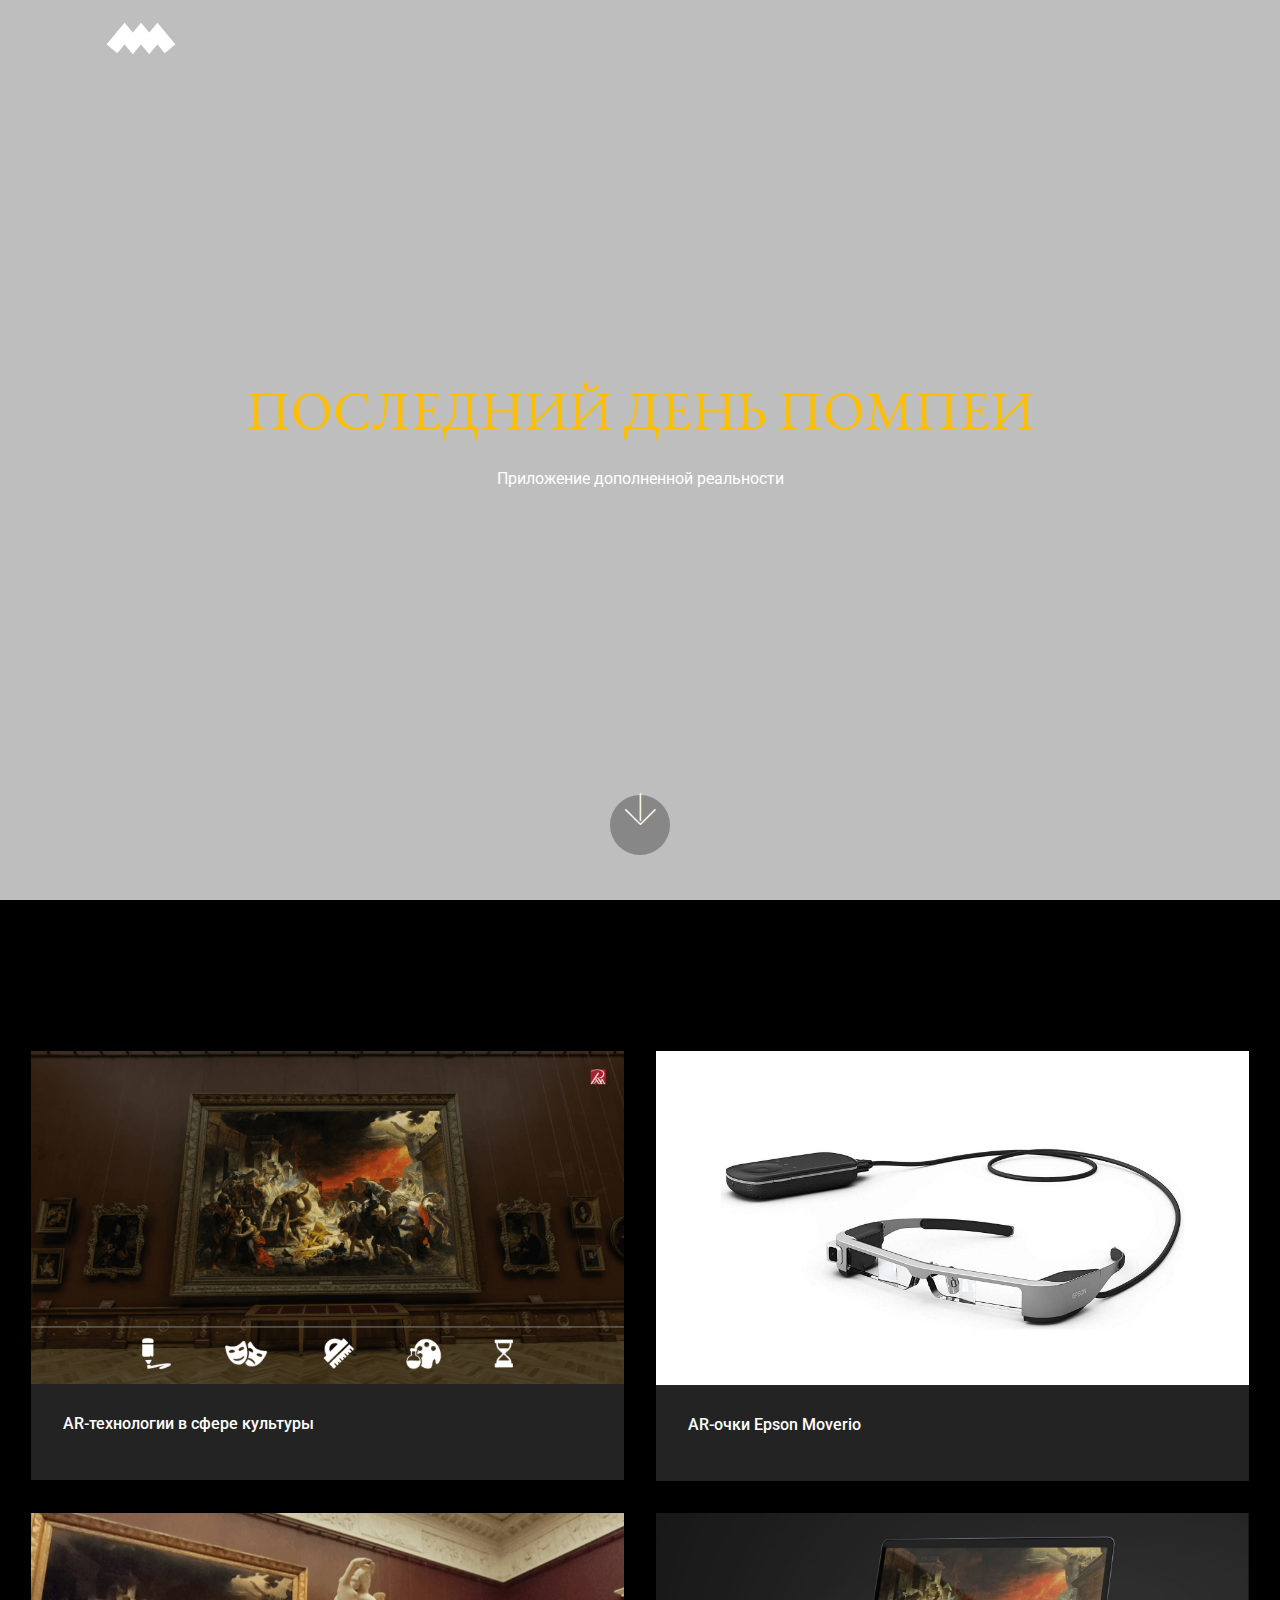
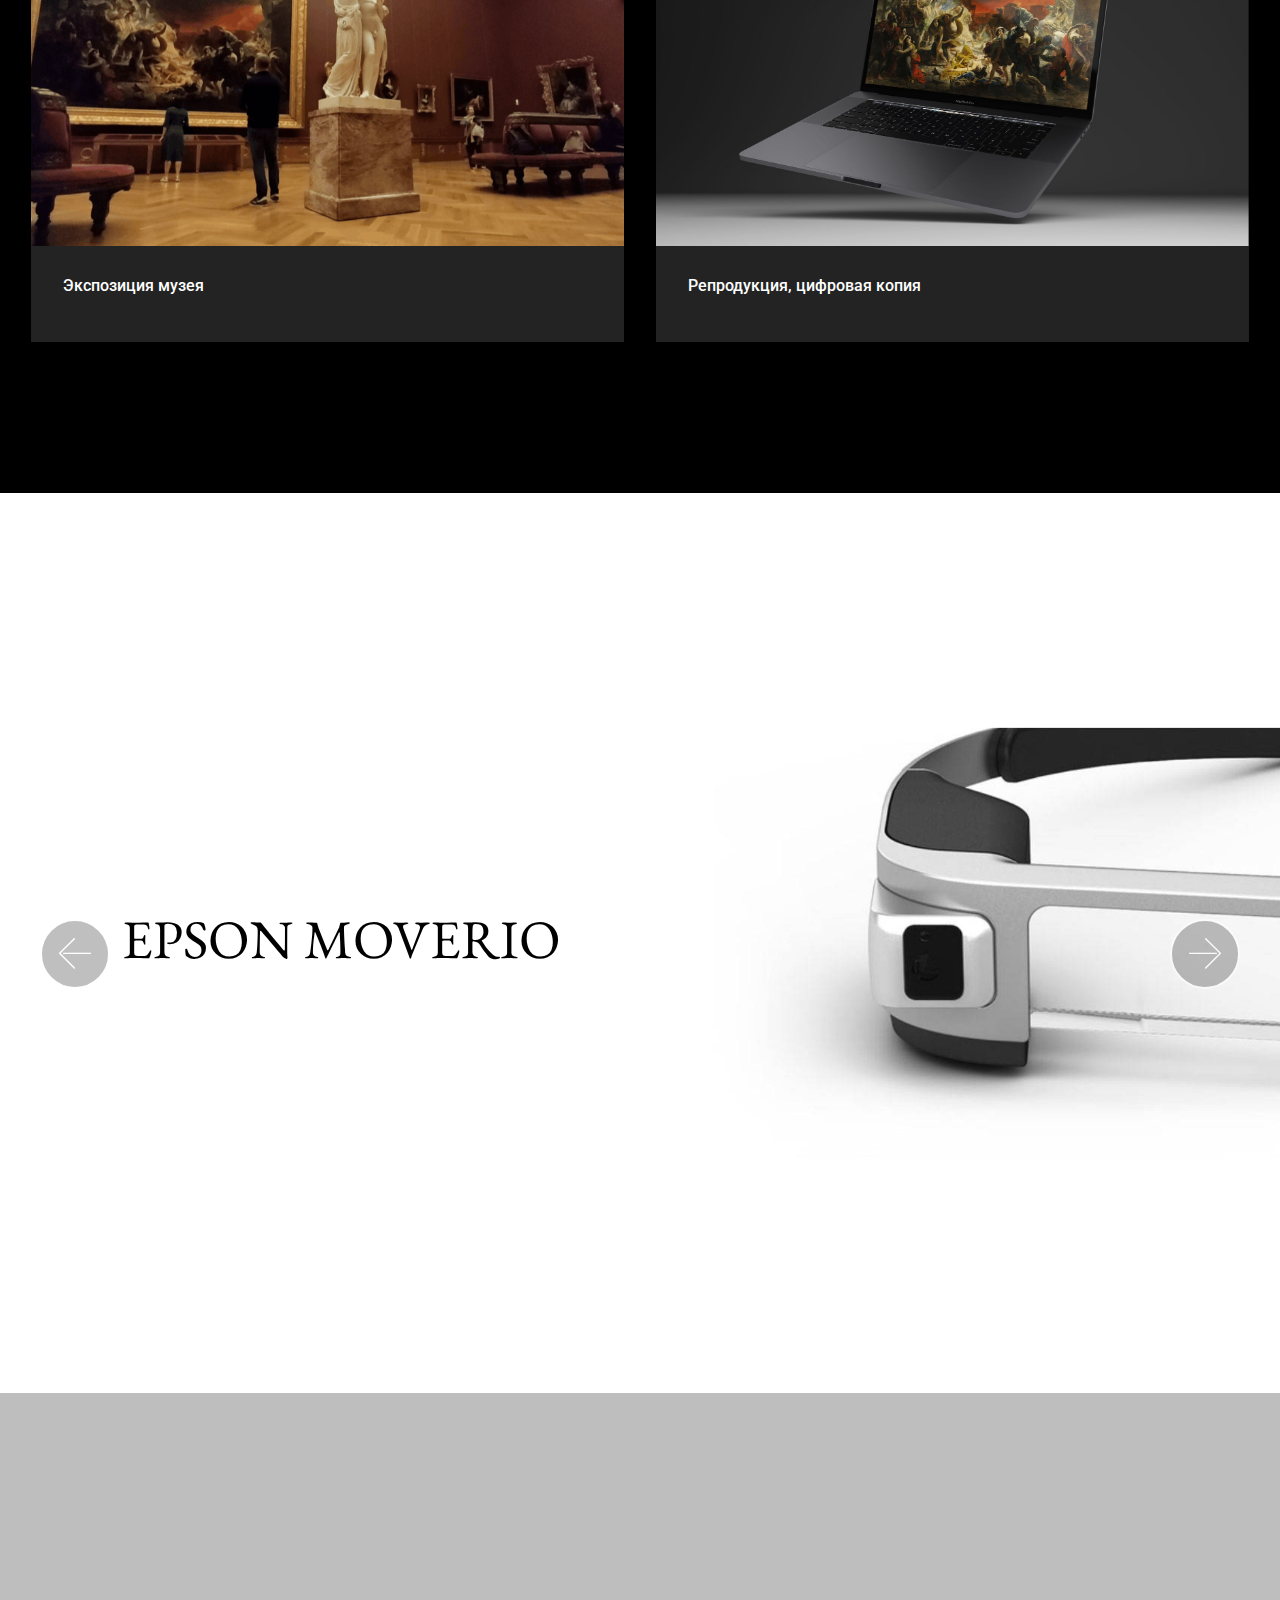
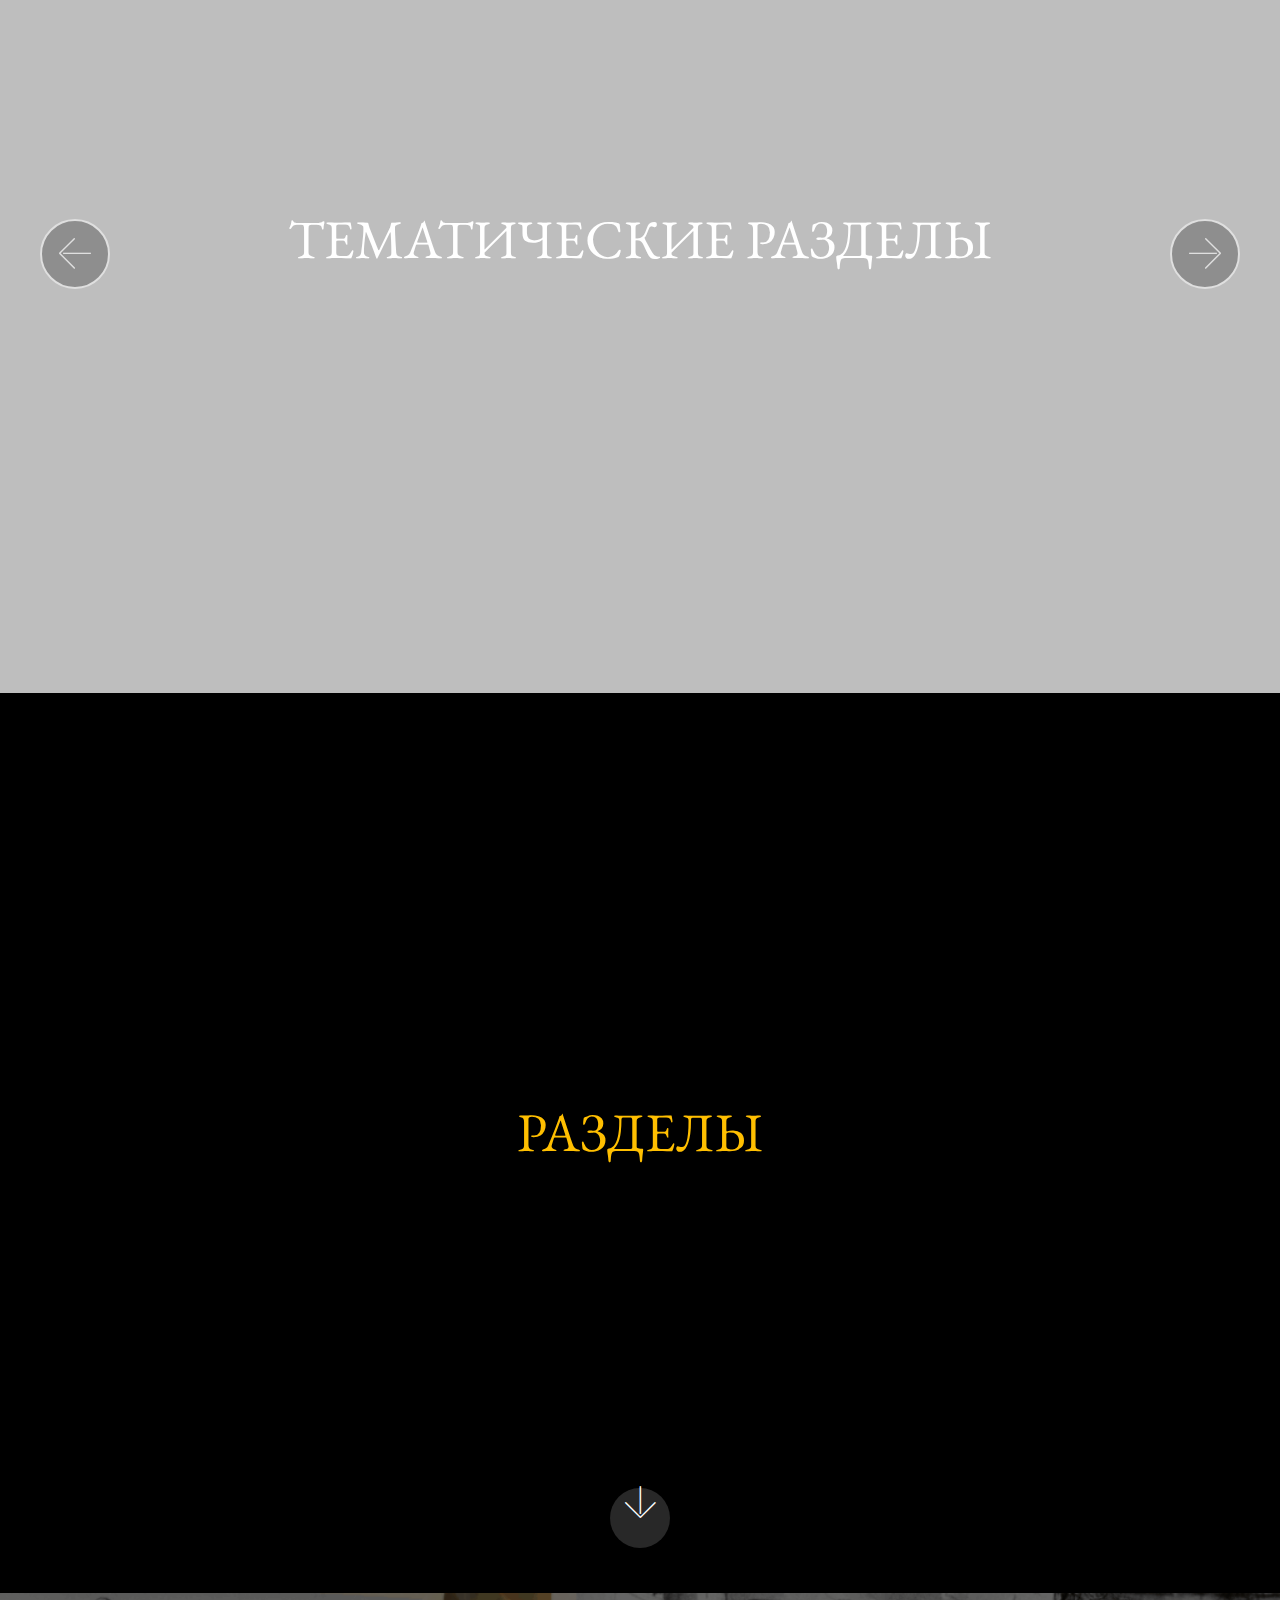
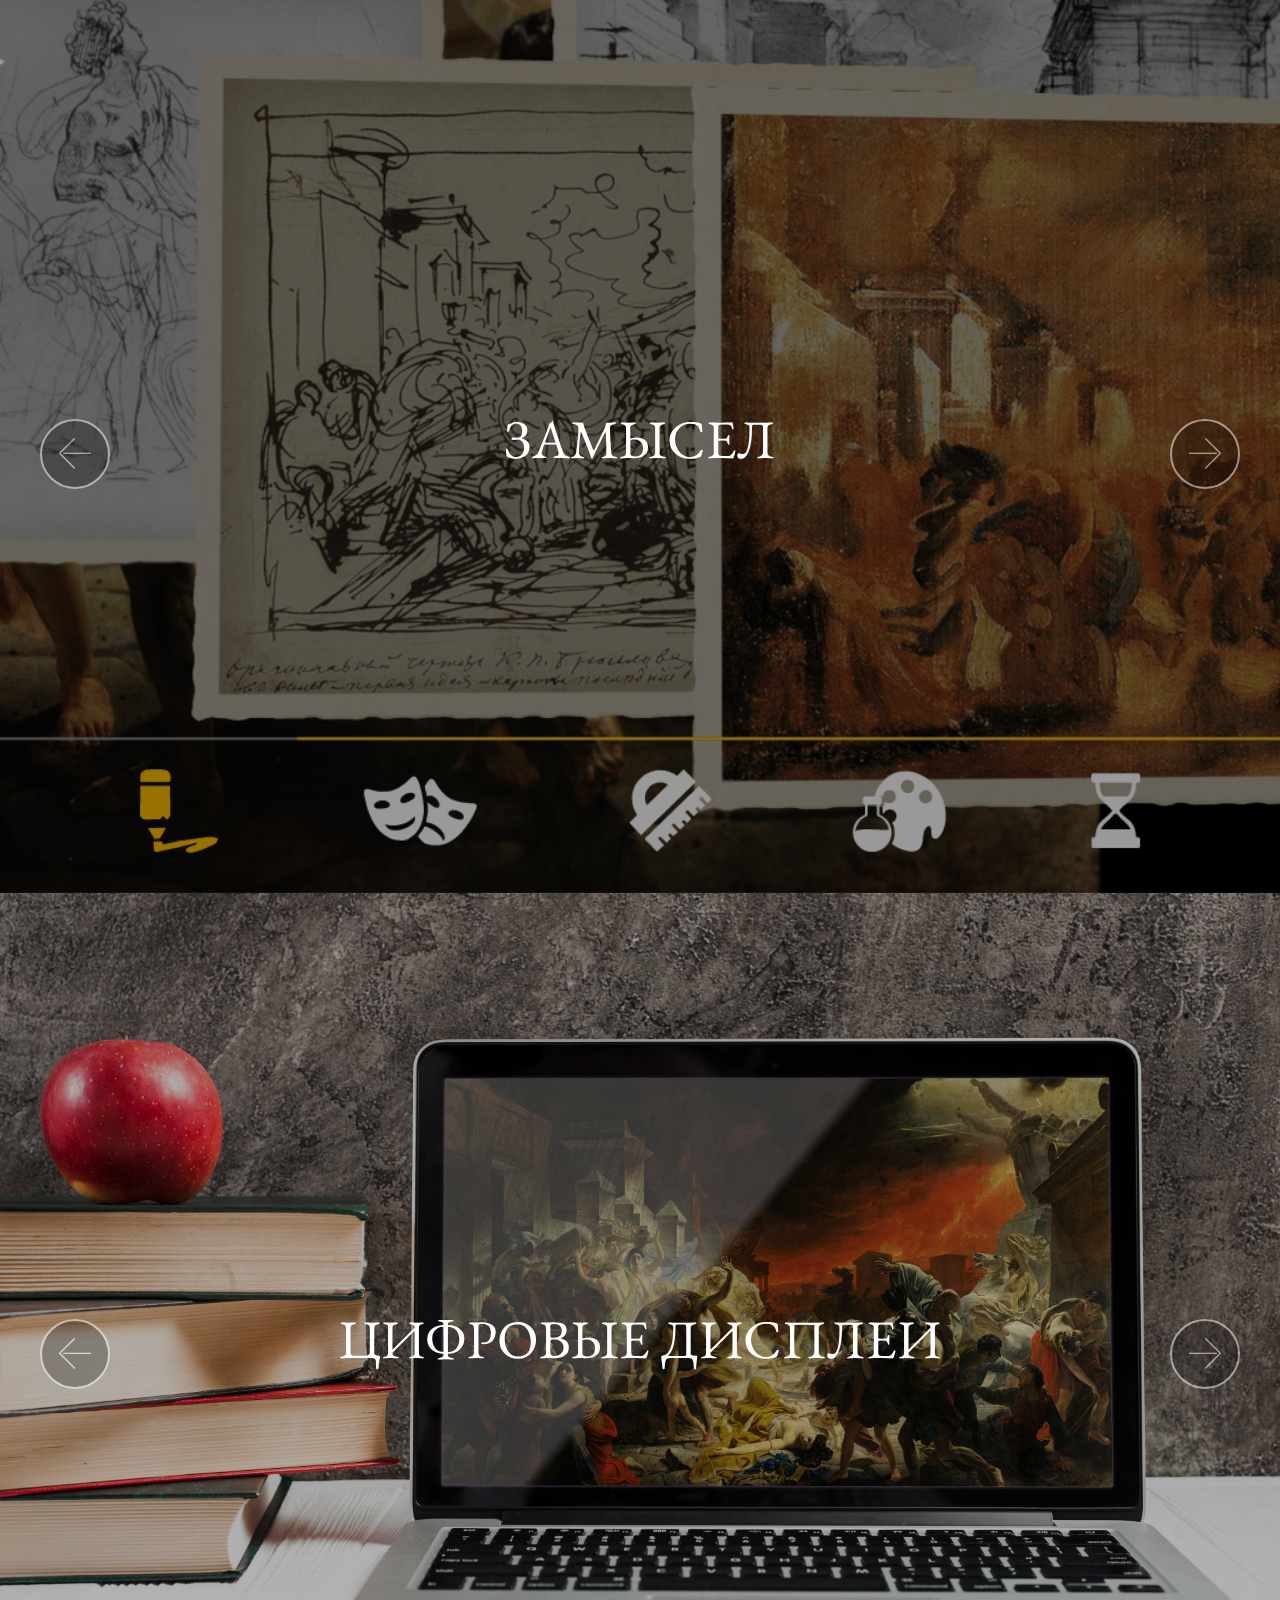
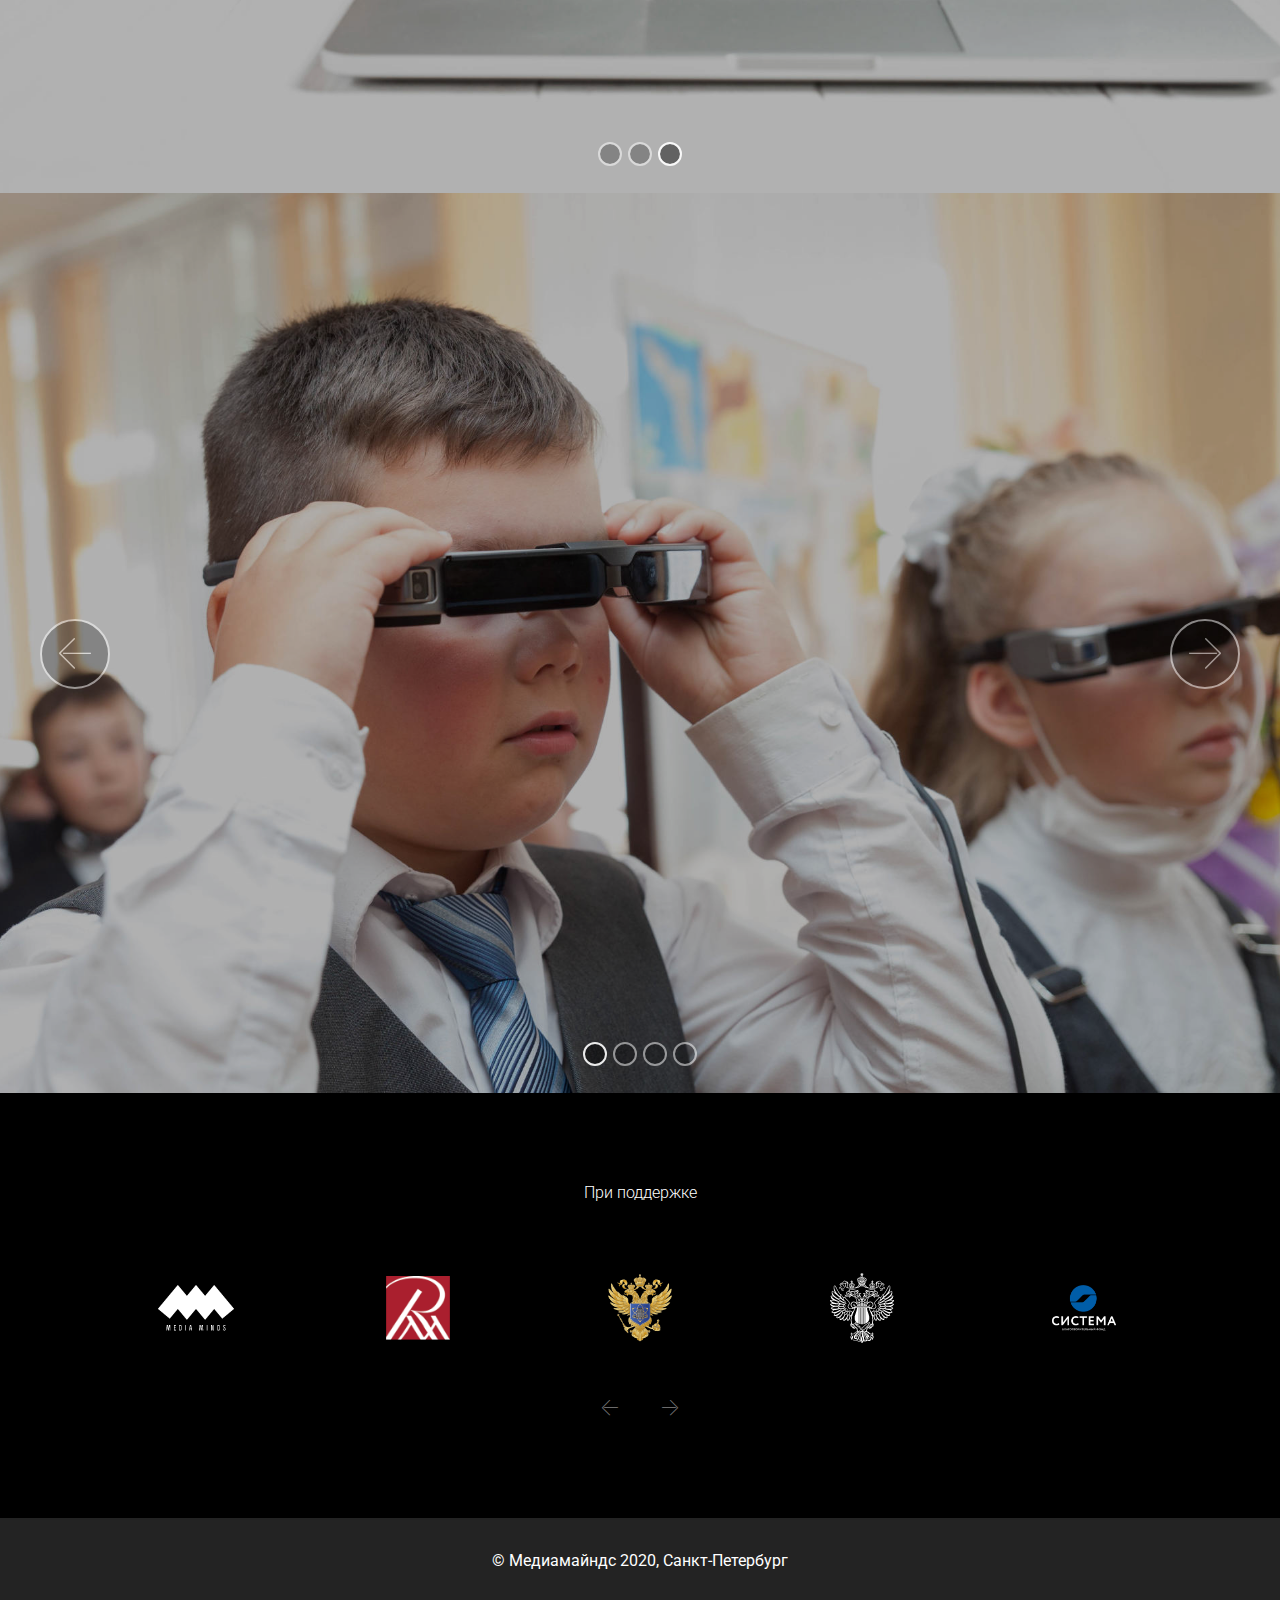
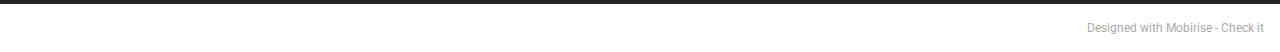
<file: index.html>
<!DOCTYPE html>
<html  >
<head>
  <!-- Site made with Mobirise Website Builder v5.2.0, https://mobirise.com -->
  <meta charset="UTF-8">
  <meta http-equiv="X-UA-Compatible" content="IE=edge">
  <meta name="generator" content="Mobirise v5.2.0, mobirise.com">
  <meta name="twitter:card" content="summary_large_image"/>
  <meta name="twitter:image:src" content="assets/images/index-meta.png">
  <meta property="og:image" content="assets/images/index-meta.png">
  <meta name="twitter:title" content="Последний день Помпеи — приложение дополненной реальности">
  <meta name="viewport" content="width=device-width, initial-scale=1, minimum-scale=1">
  <link rel="shortcut icon" href="assets/images/group-109-96x96.png" type="image/x-icon">
  <meta name="description" content="">
  
  
  <title>Последний день Помпеи — приложение дополненной реальности</title>
  <link rel="stylesheet" href="assets/web/assets/mobirise-icons/mobirise-icons.css">
  <link rel="stylesheet" href="assets/bootstrap/css/bootstrap.min.css">
  <link rel="stylesheet" href="assets/bootstrap/css/bootstrap-grid.min.css">
  <link rel="stylesheet" href="assets/bootstrap/css/bootstrap-reboot.min.css">
  <link rel="stylesheet" href="assets/tether/tether.min.css">
  <link rel="stylesheet" href="assets/dropdown/css/style.css">
  <link rel="stylesheet" href="assets/theme/css/style.css">
  <link rel="preload" as="style" href="assets/mobirise/css/mbr-additional.css"><link rel="stylesheet" href="assets/mobirise/css/mbr-additional.css" type="text/css">
  
  
  
  
</head>
<body>
  
  <section class="menu cid-seCZRPpczZ" once="menu" id="menu1-2r">

    

    <nav class="navbar navbar-expand beta-menu navbar-dropdown align-items-center navbar-toggleable-sm bg-color transparent">
        <button class="navbar-toggler navbar-toggler-right" type="button" data-toggle="collapse" data-target="#navbarSupportedContent" aria-controls="navbarSupportedContent" aria-expanded="false" aria-label="Toggle navigation">
            <div class="hamburger">
                <span></span>
                <span></span>
                <span></span>
                <span></span>
            </div>
        </button>
        <div class="menu-logo">
            <div class="navbar-brand">
                <span class="navbar-logo">
                    <a href="index.html">
                         <img src="assets/images/logo-mw-244x122.png" alt="Mobirise" title="" style="height: 3.8rem;">
                    </a>
                </span>
                
            </div>
        </div>
        <div class="collapse navbar-collapse" id="navbarSupportedContent">
            
            
        </div>
    </nav>
</section>

<section class="header6 cid-seCZRPVVWg mbr-fullscreen" data-bg-video="https://www.youtube.com/watch?v=P_EjYnuFSWU" id="header6-2s">

    

    <div class="mbr-overlay" style="opacity: 0.2; background-color: rgb(0, 0, 0);">
    </div>

    <div class="container">
        <div class="row justify-content-md-center">
            <div class="mbr-white col-md-10">
                <h1 class="mbr-section-title align-center mbr-bold pb-3 mbr-fonts-style display-1"><span style="font-weight: normal;">
                    ПОСЛЕДНИЙ ДЕНЬ ПОМПЕИ</span></h1>
                <p class="mbr-text align-center pb-3 mbr-fonts-style display-7">
                    Приложение дополненной реальности <br></p>
                
            </div>
        </div>
    </div>

    <div class="mbr-arrow hidden-sm-down" aria-hidden="true">
        <a href="#next">
            <i class="mbri-down mbr-iconfont"></i>
        </a>
    </div>
</section>

<section class="features17 cid-seJyUKDUbb" id="features17-3l">
    
    

    
    <div class="container-fluid">
        <div class="media-container-row">
            <div class="card p-3 col-12 col-md-6">
                <div class="card-wrapper">
                    <div class="card-img">
                        <img src="assets/images/1.-12-838x471.png" alt="Mobirise">
                    </div>
                    <div class="card-box">
                        <h4 class="card-title pb-3 mbr-fonts-style display-7">AR-технологии в сфере культуры</h4>
                        
                    </div>
                </div>
            </div>

            <div class="card p-3 col-12 col-md-6">
                <div class="card-wrapper">
                    <div class="card-img">
                        <img src="assets/images/kemerovo-glasses-3-1920x1200.jpeg" alt="Mobirise">
                    </div>
                    <div class="card-box">
                        <h4 class="card-title pb-3 mbr-fonts-style display-7">AR-очки Epson Moverio&nbsp;</h4>
                        
                    </div>
                </div>
            </div>

            

            
            
            
        </div>
    </div>
</section>

<section class="features17 cid-seKSWTxmd5" id="features17-3u">
    
    

    
    <div class="container-fluid">
        <div class="media-container-row">
            <div class="card p-3 col-12 col-md-6">
                <div class="card-wrapper">
                    <div class="card-img">
                        <img src="assets/images/vlcsnap-2020-10-27-22h18m15s963-1-838x471.png" alt="Mobirise">
                    </div>
                    <div class="card-box">
                        <h4 class="card-title pb-3 mbr-fonts-style display-7">Экспозиция музея</h4>
                        
                    </div>
                </div>
            </div>

            <div class="card p-3 col-12 col-md-6">
                <div class="card-wrapper">
                    <div class="card-img">
                        <img src="assets/images/31-1741x1306.jpeg" alt="Mobirise">
                    </div>
                    <div class="card-box">
                        <h4 class="card-title pb-3 mbr-fonts-style display-7">Репродукция, цифровая копия</h4>
                        
                    </div>
                </div>
            </div>

            

            
            
            
        </div>
    </div>
</section>

<section class="carousel slide cid-seD36gucaz" data-interval="false" id="slider1-37">

    

    <div class="full-screen"><div class="mbr-slider slide carousel" data-keyboard="false" data-ride="carousel" data-interval="8000" data-pause="true"><div class="carousel-inner" role="listbox"><div class="carousel-item slider-fullscreen-image active" data-bg-video-slide="false" style="background-image: url(assets/images/kemerovo-glasses-1-1920x1200.jpg);"><div class="container container-slide"><div class="image_wrapper"><img src="assets/images/kemerovo-glasses-1-1920x1200.jpg" alt="" title=""><div class="carousel-caption justify-content-center"><div class="col-10 align-left"><h2 class="mbr-fonts-style display-1">EPSON MOVERIO&nbsp;</h2></div></div></div></div></div><div class="carousel-item slider-fullscreen-image" data-bg-video-slide="false" style="background-image: url(assets/images/kemerovo-glasses-3-1920x1200.jpg);"><div class="container container-slide"><div class="image_wrapper"><img src="assets/images/kemerovo-glasses-3-1920x1200.jpg" alt="" title=""><div class="carousel-caption justify-content-center"><div class="col-10 align-left"></div></div></div></div></div><div class="carousel-item slider-fullscreen-image" data-bg-video-slide="false" style="background-image: url(assets/images/kemerovo-glasses-2-1920x1200.jpg);"><div class="container container-slide"><div class="image_wrapper"><img src="assets/images/kemerovo-glasses-2-1920x1200.jpg" alt="" title=""><div class="carousel-caption justify-content-center"><div class="col-10 align-left"></div></div></div></div></div></div><a data-app-prevent-settings="" class="carousel-control carousel-control-prev" role="button" data-slide="prev" href="#slider1-37"><span aria-hidden="true" class="mbri-left mbr-iconfont"></span><span class="sr-only">Previous</span></a><a data-app-prevent-settings="" class="carousel-control carousel-control-next" role="button" data-slide="next" href="#slider1-37"><span aria-hidden="true" class="mbri-right mbr-iconfont"></span><span class="sr-only">Next</span></a></div></div>

</section>

<section class="carousel slide cid-seDeZvCooL" data-interval="false" id="slider1-3c">

    

    <div class="full-screen"><div class="mbr-slider slide carousel" data-keyboard="false" data-ride="false" data-interval="false" data-pause="false"><div class="carousel-inner" role="listbox"><div class="carousel-item slider-fullscreen-image" data-bg-video-slide="https://www.youtube.com/watch?v=bV9e4lGOFWk"><div class="mbr-overlay" style="opacity: 0.2;"></div><div class="container container-slide"><div class="image_wrapper"><div class="carousel-caption justify-content-center"><div class="col-10 align-center"><h2 class="mbr-fonts-style display-1">ПОГРУЖЕНИЕ</h2></div></div></div></div></div><div class="carousel-item slider-fullscreen-image active" data-bg-video-slide="https://youtu.be/ne9qZpl168g"><div class="mbr-overlay" style="opacity: 0.2;"></div><div class="container container-slide"><div class="image_wrapper"><div class="carousel-caption justify-content-center"><div class="col-10 align-center"><h2 class="mbr-fonts-style display-1">ТЕМАТИЧЕСКИЕ РАЗДЕЛЫ</h2></div></div></div></div></div><div class="carousel-item slider-fullscreen-image" data-bg-video-slide="https://youtu.be/Q9C_9_Um8oc"><div class="mbr-overlay" style="opacity: 0.4;"></div><div class="container container-slide"><div class="image_wrapper"><div class="carousel-caption justify-content-center"><div class="col-10 align-center"><h2 class="mbr-fonts-style display-1">ИНФОРМАЦИОННОЕ НАПОЛНЕНИЕ</h2></div></div></div></div></div></div><a data-app-prevent-settings="" class="carousel-control carousel-control-prev" role="button" data-slide="prev" href="#slider1-3c"><span aria-hidden="true" class="mbri-left mbr-iconfont"></span><span class="sr-only">Previous</span></a><a data-app-prevent-settings="" class="carousel-control carousel-control-next" role="button" data-slide="next" href="#slider1-3c"><span aria-hidden="true" class="mbri-right mbr-iconfont"></span><span class="sr-only">Next</span></a></div></div>

</section>

<section class="cid-seJJiQxrwl mbr-fullscreen" id="header2-3r">

    

    

    <div class="container align-center">
        <div class="row justify-content-md-center">
            <div class="mbr-white col-md-10">
                <h1 class="mbr-section-title mbr-bold pb-3 mbr-fonts-style display-1"><span style="font-weight: 400;">РАЗДЕЛЫ</span></h1>
                
                
                
            </div>
        </div>
    </div>
    <div class="mbr-arrow hidden-sm-down" aria-hidden="true">
        <a href="#next">
            <i class="mbri-down mbr-iconfont"></i>
        </a>
    </div>
</section>

<section class="carousel slide cid-seJGHhLwmv" data-interval="false" id="slider1-3p">

    

    <div class="full-screen"><div class="mbr-slider slide carousel" data-keyboard="false" data-ride="false" data-interval="false" data-pause="false"><div class="carousel-inner" role="listbox"><div class="carousel-item slider-fullscreen-image" data-bg-video-slide="false" style="background-image: url(assets/images/2.-11-1280x720.png);"><div class="container container-slide"><div class="image_wrapper"><div class="mbr-overlay" style="opacity: 0.2;"></div><img src="assets/images/2.-11-1280x720.png" alt="" title=""><div class="carousel-caption justify-content-center"><div class="col-10 align-center"><h2 class="mbr-fonts-style display-1">ПЕРСОНАЖИ</h2></div></div></div></div></div><div class="carousel-item slider-fullscreen-image" data-bg-video-slide="false" style="background-image: url(assets/images/5.-21-1280x720.png);"><div class="container container-slide"><div class="image_wrapper"><div class="mbr-overlay" style="opacity: 0.2;"></div><img src="assets/images/5.-21-1280x720.png" alt="" title=""><div class="carousel-caption justify-content-center"><div class="col-10 align-center"><h2 class="mbr-fonts-style display-1">ГЕОМЕТРИЯ</h2></div></div></div></div></div><div class="carousel-item slider-fullscreen-image active" data-bg-video-slide="false" style="background-image: url(assets/images/1.-11-1280x720.png);"><div class="container container-slide"><div class="image_wrapper"><div class="mbr-overlay" style="opacity: 0.4;"></div><img src="assets/images/1.-11-1280x720.png" alt="" title=""><div class="carousel-caption justify-content-center"><div class="col-10 align-center"><h2 class="mbr-fonts-style display-1">ЗАМЫСЕЛ</h2></div></div></div></div></div><div class="carousel-item slider-fullscreen-image" data-bg-video-slide="false" style="background-image: url(assets/images/5.-22-1280x720.png);"><div class="container container-slide"><div class="image_wrapper"><div class="mbr-overlay" style="opacity: 0.4;"></div><img src="assets/images/5.-22-1280x720.png" alt="" title=""><div class="carousel-caption justify-content-center"><div class="col-10 align-center"><h2 class="mbr-fonts-style display-1">ТЕХНОЛОГИЯ</h2></div></div></div></div></div></div><a data-app-prevent-settings="" class="carousel-control carousel-control-prev" role="button" data-slide="prev" href="#slider1-3p"><span aria-hidden="true" class="mbri-left mbr-iconfont"></span><span class="sr-only">Previous</span></a><a data-app-prevent-settings="" class="carousel-control carousel-control-next" role="button" data-slide="next" href="#slider1-3p"><span aria-hidden="true" class="mbri-right mbr-iconfont"></span><span class="sr-only">Next</span></a></div></div>

</section>

<section class="carousel slide cid-seDbCdRv2j" data-interval="false" id="slider1-3b">

    

    <div class="full-screen"><div class="mbr-slider slide carousel" data-keyboard="false" data-ride="false" data-interval="false" data-pause="false"><ol class="carousel-indicators"><li data-app-prevent-settings="" data-target="#slider1-3b" data-slide-to="0"></li><li data-app-prevent-settings="" data-target="#slider1-3b" data-slide-to="1"></li><li data-app-prevent-settings="" data-target="#slider1-3b" class=" active" data-slide-to="2"></li></ol><div class="carousel-inner" role="listbox"><div class="carousel-item slider-fullscreen-image" data-bg-video-slide="false" style="background-image: url(assets/images/21-1920x1280.jpg);"><div class="container container-slide"><div class="image_wrapper"><div class="mbr-overlay" style="opacity: 0.3;"></div><img src="assets/images/21-1920x1280.jpg" alt="" title=""><div class="carousel-caption justify-content-center"><div class="col-10 align-center"><h2 class="mbr-fonts-style display-1">Экспозиция</h2><p class="lead mbr-text mbr-fonts-style display-5">Михайловский дворец, зал № 14 </p></div></div></div></div></div><div class="carousel-item slider-fullscreen-image" data-bg-video-slide="false" style="background-image: url(assets/images/vlcsnap-2020-10-27-22h08m58s451-1920x1080.png);"><div class="container container-slide"><div class="image_wrapper"><div class="mbr-overlay" style="opacity: 0.5;"></div><img src="assets/images/vlcsnap-2020-10-27-22h08m58s451-1920x1080.png" alt="" title=""><div class="carousel-caption justify-content-center"><div class="col-10 align-center"><h2 class="mbr-fonts-style display-1">ПРОЕКЦИЯ ИЗОБРАЖЕНИЯ</h2></div></div></div></div></div><div class="carousel-item slider-fullscreen-image active" data-bg-video-slide="false" style="background-image: url(assets/images/3981030-2000x1335.jpg);"><div class="container container-slide"><div class="image_wrapper"><div class="mbr-overlay" style="opacity: 0.3;"></div><img src="assets/images/3981030-2000x1335.jpg" alt="" title=""><div class="carousel-caption justify-content-center"><div class="col-10 align-center"><h2 class="mbr-fonts-style display-1">ЦИФРОВЫЕ ДИСПЛЕИ</h2></div></div></div></div></div></div><a data-app-prevent-settings="" class="carousel-control carousel-control-prev" role="button" data-slide="prev" href="#slider1-3b"><span aria-hidden="true" class="mbri-left mbr-iconfont"></span><span class="sr-only">Previous</span></a><a data-app-prevent-settings="" class="carousel-control carousel-control-next" role="button" data-slide="next" href="#slider1-3b"><span aria-hidden="true" class="mbri-right mbr-iconfont"></span><span class="sr-only">Next</span></a></div></div>

</section>

<section class="carousel slide cid-seD0HSu948" data-interval="false" id="slider1-33">

    

    <div class="full-screen"><div class="mbr-slider slide carousel" data-keyboard="false" data-ride="false" data-interval="false" data-pause="false"><ol class="carousel-indicators"><li data-app-prevent-settings="" data-target="#slider1-33" class=" active" data-slide-to="0"></li><li data-app-prevent-settings="" data-target="#slider1-33" data-slide-to="1"></li><li data-app-prevent-settings="" data-target="#slider1-33" data-slide-to="2"></li><li data-app-prevent-settings="" data-target="#slider1-33" data-slide-to="3"></li></ol><div class="carousel-inner" role="listbox"><div class="carousel-item slider-fullscreen-image active" data-bg-video-slide="false" style="background-image: url(assets/images/img-4763-2000x1333.jpg);"><div class="container container-slide"><div class="image_wrapper"><div class="mbr-overlay" style="opacity: 0.3;"></div><img src="assets/images/img-4763-2000x1333.jpg" alt="" title=""><div class="carousel-caption justify-content-center"><div class="col-10 align-center"></div></div></div></div></div><div class="carousel-item slider-fullscreen-image" data-bg-video-slide="false" style="background-image: url(assets/images/img-4755-2000x1333.jpg);"><div class="container container-slide"><div class="image_wrapper"><div class="mbr-overlay" style="opacity: 0.3;"></div><img src="assets/images/img-4755-2000x1333.jpg" alt="" title=""><div class="carousel-caption justify-content-center"><div class="col-10 align-center"></div></div></div></div></div><div class="carousel-item slider-fullscreen-image" data-bg-video-slide="false" style="background-image: url(assets/images/img-5356-1-2000x1333.jpg);"><div class="container container-slide"><div class="image_wrapper"><div class="mbr-overlay" style="opacity: 0.3;"></div><img src="assets/images/img-5356-1-2000x1333.jpg" alt="" title=""><div class="carousel-caption justify-content-center"><div class="col-10 align-center"></div></div></div></div></div><div class="carousel-item slider-fullscreen-image" data-bg-video-slide="false" style="background-image: url(assets/images/img-5365-1-2000x1333.jpg);"><div class="container container-slide"><div class="image_wrapper"><div class="mbr-overlay" style="opacity: 0.3;"></div><img src="assets/images/img-5365-1-2000x1333.jpg" alt="" title=""><div class="carousel-caption justify-content-center"><div class="col-10 align-center"></div></div></div></div></div></div><a data-app-prevent-settings="" class="carousel-control carousel-control-prev" role="button" data-slide="prev" href="#slider1-33"><span aria-hidden="true" class="mbri-left mbr-iconfont"></span><span class="sr-only">Previous</span></a><a data-app-prevent-settings="" class="carousel-control carousel-control-next" role="button" data-slide="next" href="#slider1-33"><span aria-hidden="true" class="mbri-right mbr-iconfont"></span><span class="sr-only">Next</span></a></div></div>

</section>

<section class="clients cid-seCZRTlf8V" data-interval="false" id="clients-30">
      

    
        <div class="container mb-5">
            <div class="media-container-row">
                <div class="col-12 align-center">
                    
                    <h3 class="mbr-section-subtitle mbr-light mbr-fonts-style display-7">При поддержке</h3>
                </div>
            </div>
        </div>

    <div class="container">
        <div class="carousel slide" role="listbox" data-pause="true" data-keyboard="false" data-ride="false" data-interval="false">
            <div class="carousel-inner" data-visible="5">
                
                
                
                
                
            <div class="carousel-item ">
                    <div class="media-container-row">
                        <div class="col-md-12">
                            <div class="wrap-img ">
                                <img src="assets/images/group-109-96x96.png" class="img-responsive clients-img" alt="" title="">
                            </div>
                        </div>
                    </div>
                </div><div class="carousel-item ">
                    <div class="media-container-row">
                        <div class="col-md-12">
                            <div class="wrap-img ">
                                <img src="assets/images/group-102-96x96.png" class="img-responsive clients-img" alt="" title="">
                            </div>
                        </div>
                    </div>
                </div><div class="carousel-item ">
                    <div class="media-container-row">
                        <div class="col-md-12">
                            <div class="wrap-img ">
                                <img src="assets/images/group-101-96x96.png" class="img-responsive clients-img" alt="" title="">
                            </div>
                        </div>
                    </div>
                </div><div class="carousel-item ">
                    <div class="media-container-row">
                        <div class="col-md-12">
                            <div class="wrap-img ">
                                <img src="assets/images/group-100-96x96.png" class="img-responsive clients-img" alt="" title="">
                            </div>
                        </div>
                    </div>
                </div><div class="carousel-item ">
                    <div class="media-container-row">
                        <div class="col-md-12">
                            <div class="wrap-img ">
                                <img src="assets/images/group-99-96x96.png" class="img-responsive clients-img" alt="" title="">
                            </div>
                        </div>
                    </div>
                </div></div>
            <div class="carousel-controls">
                <a data-app-prevent-settings="" class="carousel-control carousel-control-prev" role="button" data-slide="prev">
                    <span aria-hidden="true" class="mbri-left mbr-iconfont"></span>
                    <span class="sr-only">Previous</span>
                </a>
                <a data-app-prevent-settings="" class="carousel-control carousel-control-next" role="button" data-slide="next">
                    <span aria-hidden="true" class="mbri-right mbr-iconfont"></span>
                    <span class="sr-only">Next</span>
                </a>
            </div>
        </div>
    </div>
</section>

<section once="footers" class="cid-seCZRTZlGq" id="footer6-31">

    

    

    <div class="container">
        <div class="media-container-row align-center mbr-white">
            <div class="col-12">
                <p class="mbr-text mb-0 mbr-fonts-style display-7">
                    © Медиамайндс 2020, Санкт-Петербург</p>
            </div>
        </div>
    </div>
</section><section style="background-color: #fff; font-family: -apple-system, BlinkMacSystemFont, 'Segoe UI', 'Roboto', 'Helvetica Neue', Arial, sans-serif; color:#aaa; font-size:12px; padding: 0; align-items: center; display: flex;"><a href="https://mobirise.site/w" style="flex: 1 1; height: 3rem; padding-left: 1rem;"></a><p style="flex: 0 0 auto; margin:0; padding-right:1rem;">Designed with Mobirise - <a href="https://mobirise.site/k" style="color:#aaa;">Check it</a></p></section><script src="assets/web/assets/jquery/jquery.min.js"></script>  <script src="assets/popper/popper.min.js"></script>  <script src="assets/bootstrap/js/bootstrap.min.js"></script>  <script src="assets/tether/tether.min.js"></script>  <script src="assets/smoothscroll/smooth-scroll.js"></script>  <script src="assets/dropdown/js/nav-dropdown.js"></script>  <script src="assets/dropdown/js/navbar-dropdown.js"></script>  <script src="assets/touchswipe/jquery.touch-swipe.min.js"></script>  <script src="assets/ytplayer/jquery.mb.ytplayer.min.js"></script>  <script src="assets/vimeoplayer/jquery.mb.vimeo_player.js"></script>  <script src="assets/bootstrapcarouselswipe/bootstrap-carousel-swipe.js"></script>  <script src="assets/mbr-clients-slider/mbr-clients-slider.js"></script>  <script src="assets/theme/js/script.js"></script>  <script src="assets/slidervideo/script.js"></script>  
  
  
</body>
</html>
</file>
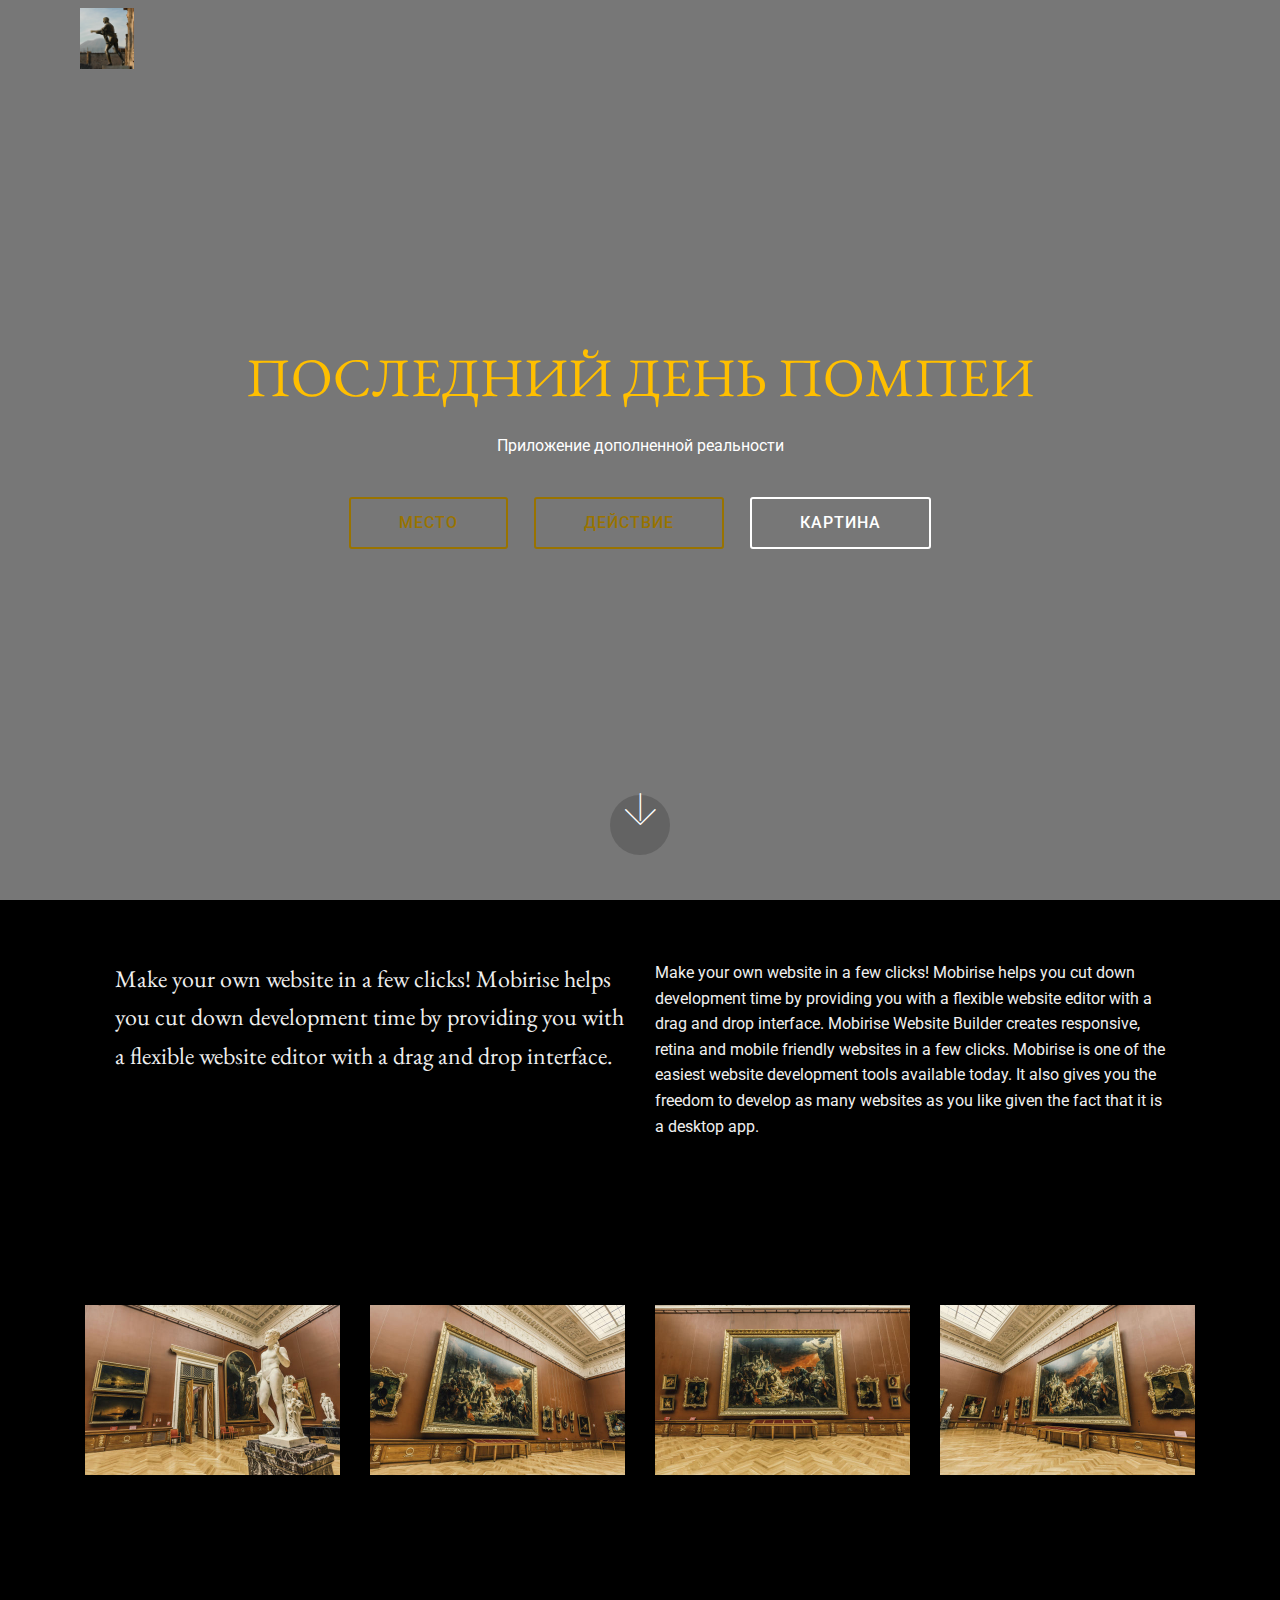
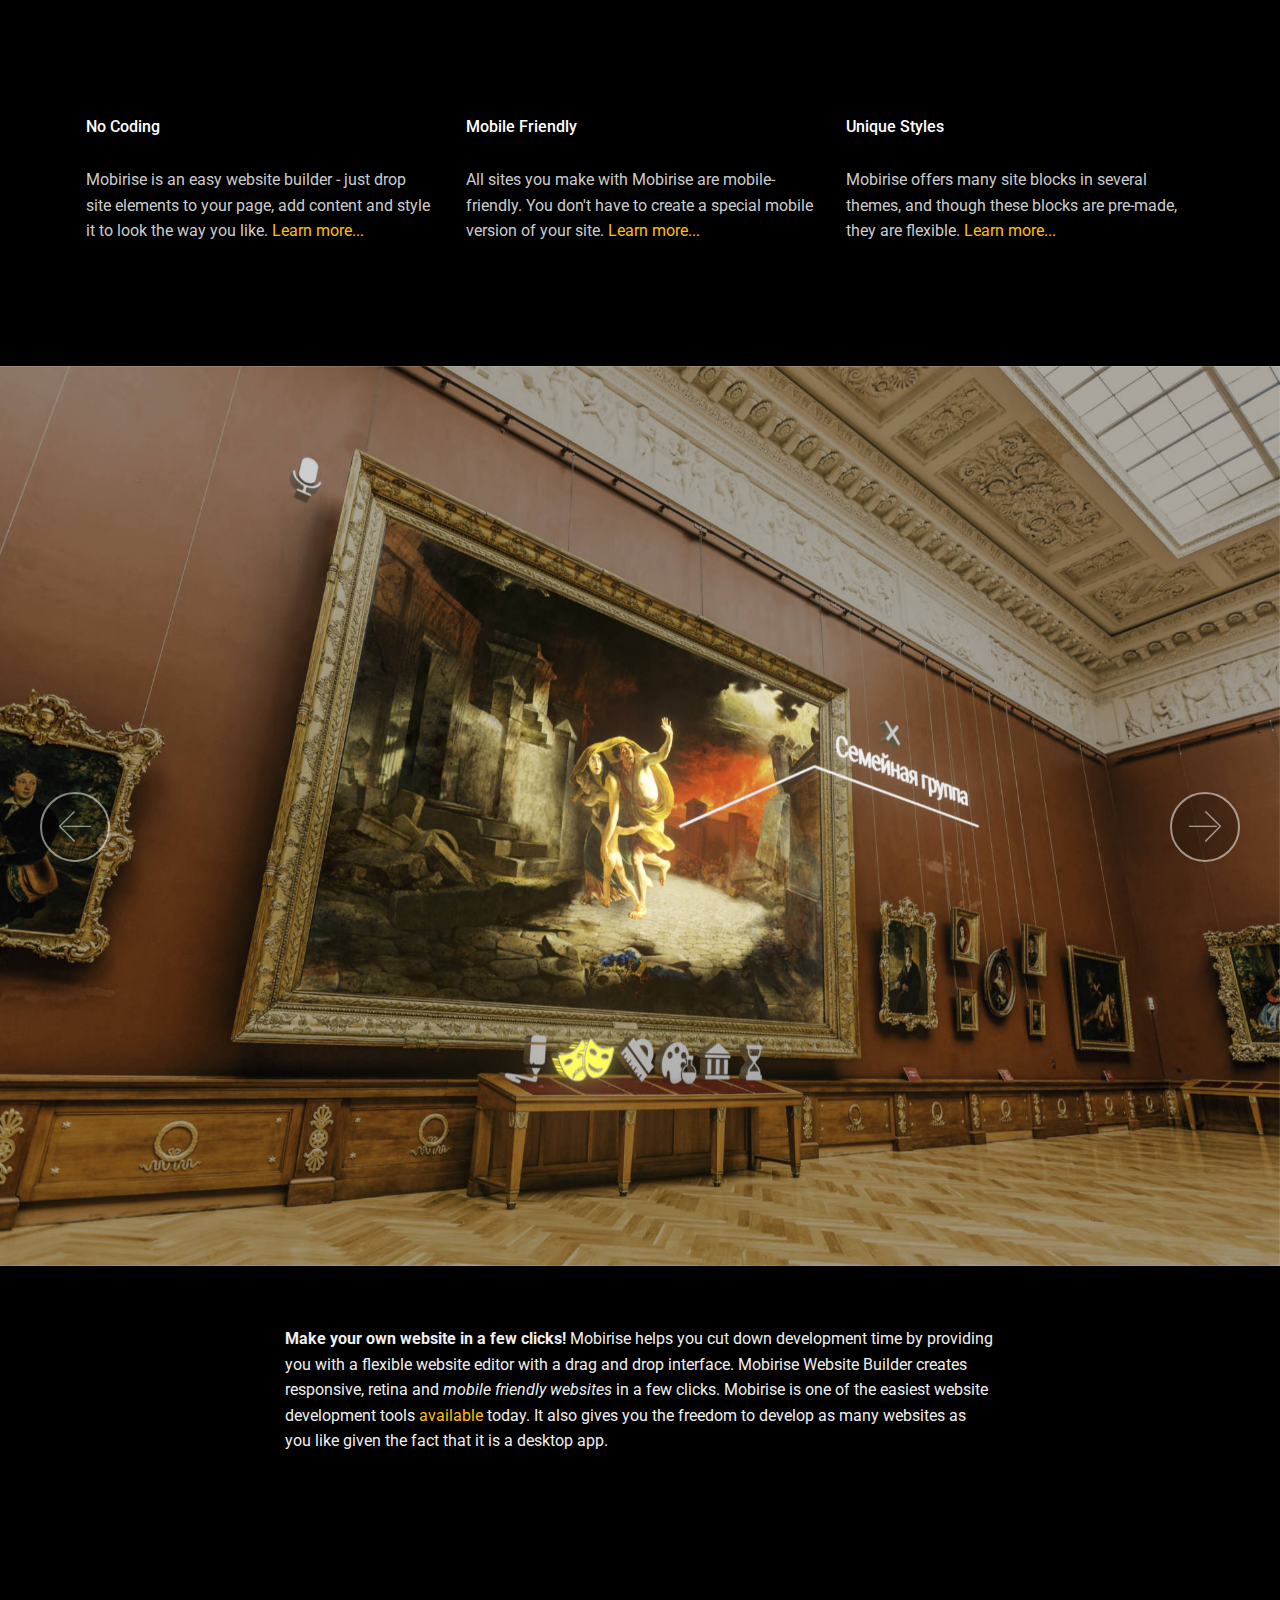
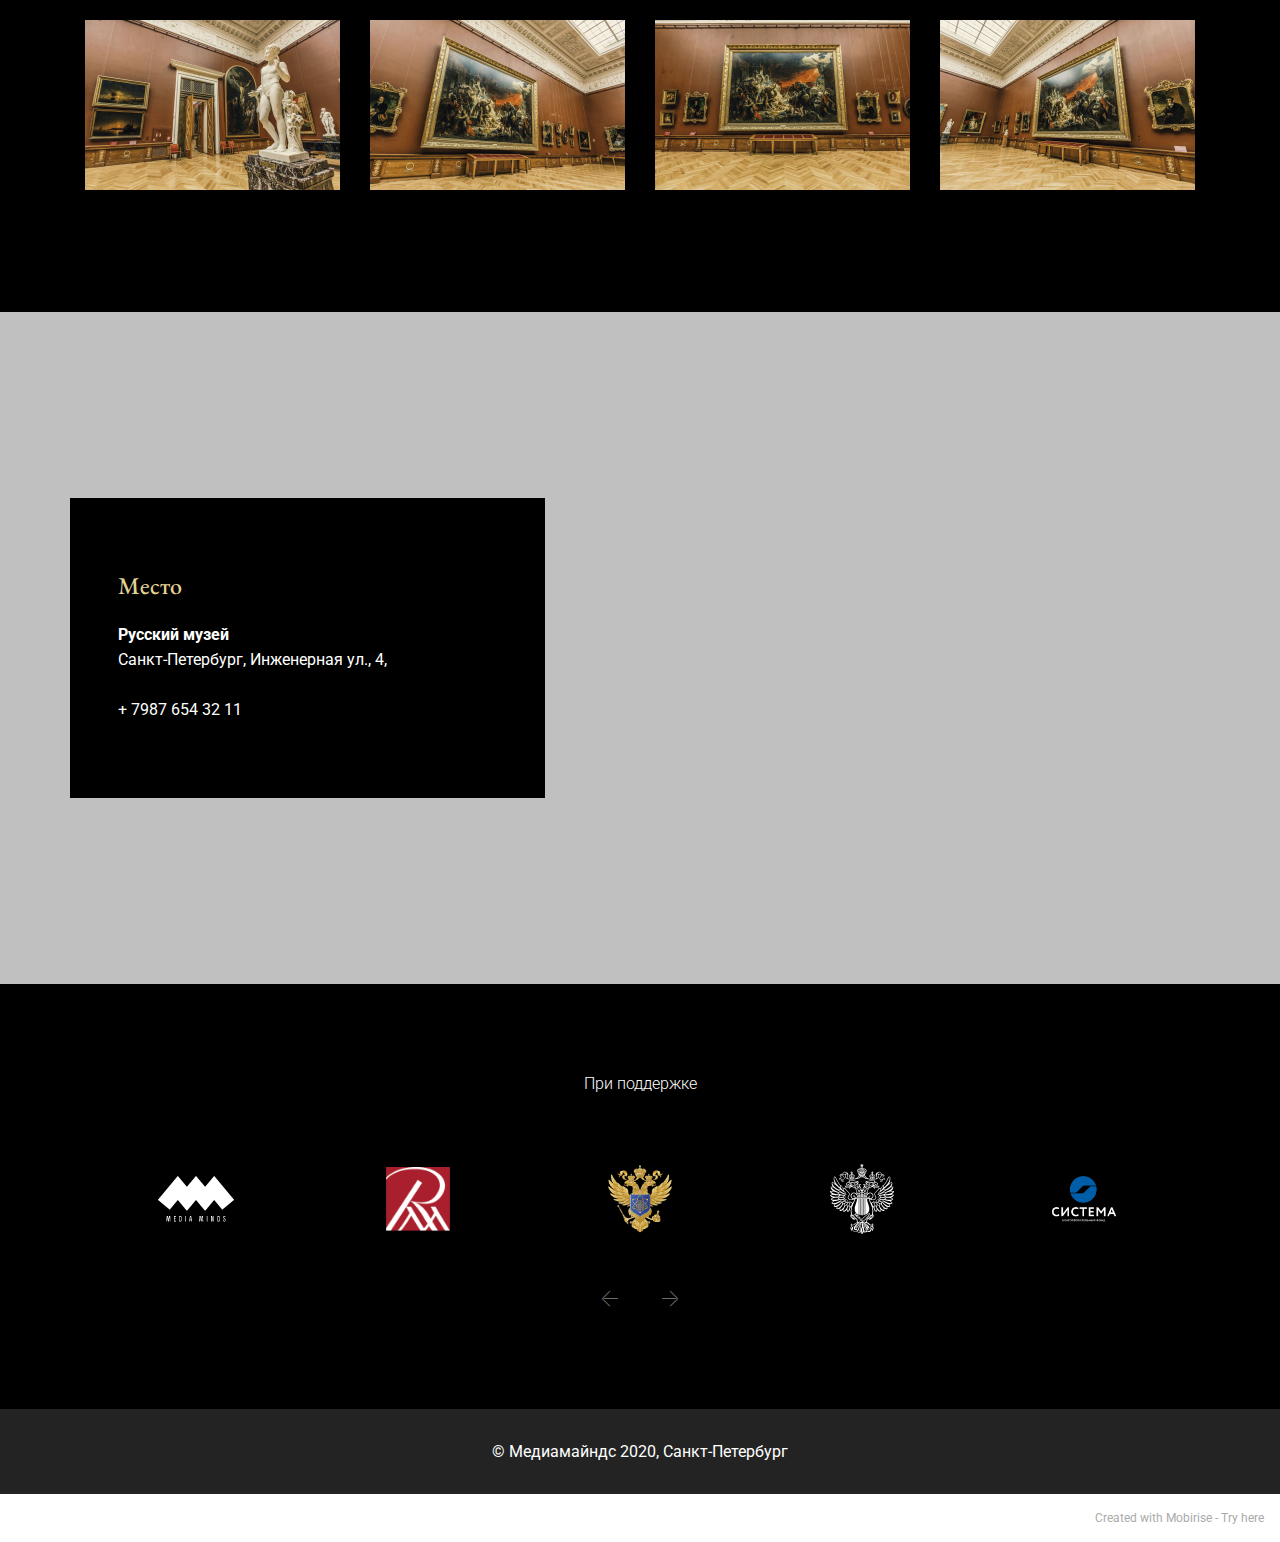
<file: index2.html>
<!DOCTYPE html>
<html  >
<head>
  <!-- Site made with Mobirise Website Builder v5.2.0, https://mobirise.com -->
  <meta charset="UTF-8">
  <meta http-equiv="X-UA-Compatible" content="IE=edge">
  <meta name="generator" content="Mobirise v5.2.0, mobirise.com">
  <meta name="twitter:card" content="summary_large_image"/>
  <meta name="twitter:image:src" content="assets/images/index2-meta.png">
  <meta property="og:image" content="assets/images/index2-meta.png">
  <meta name="twitter:title" content="Последний день Помпеи — приложение дополненной реальности">
  <meta name="viewport" content="width=device-width, initial-scale=1, minimum-scale=1">
  <link rel="shortcut icon" href="assets/images/group-109-96x96.png" type="image/x-icon">
  <meta name="description" content="">
  
  
  <title>Последний день Помпеи — приложение дополненной реальности</title>
  <link rel="stylesheet" href="assets/web/assets/mobirise-icons/mobirise-icons.css">
  <link rel="stylesheet" href="assets/bootstrap/css/bootstrap.min.css">
  <link rel="stylesheet" href="assets/bootstrap/css/bootstrap-grid.min.css">
  <link rel="stylesheet" href="assets/bootstrap/css/bootstrap-reboot.min.css">
  <link rel="stylesheet" href="assets/tether/tether.min.css">
  <link rel="stylesheet" href="assets/dropdown/css/style.css">
  <link rel="stylesheet" href="assets/theme/css/style.css">
  <link rel="preload" as="style" href="assets/mobirise/css/mbr-additional.css"><link rel="stylesheet" href="assets/mobirise/css/mbr-additional.css" type="text/css">
  
  
  
  
</head>
<body>
  
  <section class="menu cid-s7KE2GtaGf" once="menu" id="menu1-j">

    

    <nav class="navbar navbar-expand beta-menu navbar-dropdown align-items-center navbar-toggleable-sm bg-color transparent">
        <button class="navbar-toggler navbar-toggler-right" type="button" data-toggle="collapse" data-target="#navbarSupportedContent" aria-controls="navbarSupportedContent" aria-expanded="false" aria-label="Toggle navigation">
            <div class="hamburger">
                <span></span>
                <span></span>
                <span></span>
                <span></span>
            </div>
        </button>
        <div class="menu-logo">
            <div class="navbar-brand">
                <span class="navbar-logo">
                    <a href="index.html">
                         <img src="assets/images/apollo-243x272.jpg" alt="Mobirise" title="" style="height: 3.8rem;">
                    </a>
                </span>
                
            </div>
        </div>
        <div class="collapse navbar-collapse" id="navbarSupportedContent">
            
            
        </div>
    </nav>
</section>

<section class="header6 cid-s7GPjU5ixa mbr-fullscreen" data-bg-video="https://youtu.be/OFDp50hDbyY" id="header6-0">

    

    <div class="mbr-overlay" style="opacity: 0.5; background-color: rgb(0, 0, 0);">
    </div>

    <div class="container">
        <div class="row justify-content-md-center">
            <div class="mbr-white col-md-10">
                <h1 class="mbr-section-title align-center mbr-bold pb-3 mbr-fonts-style display-1"><span style="font-weight: normal;">
                    ПОСЛЕДНИЙ ДЕНЬ ПОМПЕИ</span></h1>
                <p class="mbr-text align-center pb-3 mbr-fonts-style display-7">
                    Приложение дополненной реальности <br></p>
                <div class="mbr-section-btn align-center"><a class="btn btn-md btn-success-outline display-4" href="index.html#content4-1">МЕСТО</a> <a class="btn btn-md btn-success-outline display-4" href="https://mobirise.co">ДЕЙСТВИЕ</a>
                        <a class="btn btn-md btn-white-outline display-4" href="https://mobirise.co">КАРТИНА</a></div>
            </div>
        </div>
    </div>

    <div class="mbr-arrow hidden-sm-down" aria-hidden="true">
        <a href="#next">
            <i class="mbri-down mbr-iconfont"></i>
        </a>
    </div>
</section>

<section class="mbr-section article content3 cid-s7L0xnNrbN" id="content3-v">
      
     

    <div class="container">
        <div class="media-container-row">
            <div class="row col-12 col-md-12">
                <div class="col-12 mbr-text mbr-fonts-style display-5 col-md-6">
                     <p>Make your own website in a few clicks! Mobirise helps you cut down development time by providing you with a flexible website editor with a drag and drop interface.</p>
                </div>
                <div class="col-12 mbr-text mbr-fonts-style display-7 col-md-6">
                     <p>Make your own website in a few clicks! Mobirise helps you cut down development time by providing you with a flexible website editor with a drag and drop interface. Mobirise Website Builder creates responsive, retina and mobile friendly websites in a few clicks. Mobirise is one of the easiest website development tools available today. It also gives you the freedom to develop as many websites as you like given the fact that it is a desktop app.</p>
                </div>
                
            </div>
        </div>
    </div>
</section>

<section class="mbr-gallery gallery5 cid-s7L00nYeJF" id="gallery5-t">

    

    

    <div class="container">
        
        
        <div class="row mbr-gallery" data-toggle="modal" data-target="#Modal">
            
            
            <div class="col-sm-6 col-md-4 col-lg-3 item gallery-image">
                <div class="item-wrapper">
                    <img class="w-100" src="assets/images/rm-interior-1-510x340.jpg" alt="" data-slide-to="0" title="" data-target="#lb-">
                </div>
            </div><div class="col-sm-6 col-md-4 col-lg-3 item gallery-image">
                <div class="item-wrapper">
                    <img class="w-100" src="assets/images/rm-camera-1-cc-510x340.jpg" alt="" data-slide-to="1" title="" data-target="#lb-">
                </div>
            </div><div class="col-sm-6 col-md-4 col-lg-3 item gallery-image">
                <div class="item-wrapper">
                    <img class="w-100" src="assets/images/rm-camera-5-510x340.jpg" alt="" data-slide-to="2" title="" data-target="#lb-">
                </div>
            </div>
            <div class="col-sm-6 col-md-4 col-lg-3 item gallery-image">
                <div class="item-wrapper">
                    <img class="w-100" src="assets/images/rm-camera-6-510x340.jpg" alt="" data-slide-to="3" title="" data-target="#lb-">
                </div>
            </div>
        </div>

        <div class="modal mbr-slider fade" tabindex="-1" role="dialog" aria-hidden="true" id="Modal">
            <div class="modal-dialog" role="document">
                <div class="modal-content">
                    <div class="modal-body">
                        <div class="carousel slide" data-ride="carousel" id="lb-">
                            <div class="carousel-inner">
                                
                                
                                <div class="carousel-item active">
                                    <img class="d-block w-100" src="assets/images/rm-interior-1-510x340.jpg" alt="">
                                </div><div class="carousel-item">
                                    <img class="d-block w-100" src="assets/images/rm-camera-1-cc-510x340.jpg" alt="">
                                </div><div class="carousel-item">
                                    <img class="d-block w-100" src="assets/images/rm-camera-5-510x340.jpg" alt="">
                                </div>
                                <div class="carousel-item">
                                    <img class="d-block w-100" src="assets/images/rm-camera-6-510x340.jpg" alt="">
                                </div>
                            </div>
                            <ol class="carousel-indicators">
                                <li data-slide-to="0" class="active" data-target="#lb-"></li>
                                <li data-slide-to="1" data-target="#lb-"></li>
                                <li data-slide-to="2" data-target="#lb-"></li><li data-slide-to="3" data-target="#lb-"></li>
                                
                            </ol>
                            <a role="button" href="" class="close" data-dismiss="modal" aria-label="Close">
                            </a>
                            <a class="carousel-control-prev carousel-control" role="button" data-slide="prev" href="#lb-">
                                <span class="mbri-left mbr-iconfont" aria-hidden="true"></span>
                                <span class="sr-only">Previous</span>
                            </a>
                            <a class="carousel-control-next carousel-control" role="button" data-slide="next" href="#lb-">
                                <span class="mbri-right mbr-iconfont" aria-hidden="true"></span>
                                <span class="sr-only">Next</span>
                            </a>
                        </div>
                    </div>
                </div>
            </div>
        </div>
    </div>
</section>

<section class="features10 cid-s7KZGxjKqs" id="features10-r">

    

    
    <div class="container">
        <div class="row justify-content-center">
            <div class="card p-3 col-12 col-md-6 col-lg-4">
                <div class="media mb-3">
                    
                    <h4 class="card-title media-body py-3 mbr-fonts-style display-7">
                        No Coding
                    </h4>
                </div>
                <div class="card-box">
                    <p class="mbr-text mbr-fonts-style display-7">
                       Mobirise is an easy website builder - just drop site elements to your page, add content and style it to look the way you like. <a href="https://mobirise.co" class="text-success">Learn more...</a>
                    </p>
                </div>
            </div>

            <div class="card p-3 col-12 col-md-6 col-lg-4">
                <div class="media mb-3">
                    
                    <h4 class="card-title media-body py-3 mbr-fonts-style display-7">
                        Mobile Friendly
                    </h4>
                </div>
                <div class="card-box">
                    <p class="mbr-text mbr-fonts-style display-7">
                       All sites you make with Mobirise are mobile-friendly. You don't have to create a special mobile version of your site. <a href="https://mobirise.co" class="text-success">Learn more...</a>
                    </p>
                </div>
            </div>

            <div class="card p-3 col-12 col-md-6 col-lg-4">
                <div class="media mb-3">
                    
                    <h4 class="card-title media-body py-3 mbr-fonts-style display-7">
                        Unique Styles
                    </h4>
                </div>
                <div class="card-box">
                    <p class="mbr-text mbr-fonts-style display-7">
                       Mobirise offers many site blocks in several themes, and though these blocks are pre-made, they are flexible. <a href="https://mobirise.co" class="text-success">Learn more...</a>
                    </p>
                </div>
            </div>

            
        </div>
    </div>
</section>

<section class="carousel slide cid-s7GRH7C2ph" data-interval="false" id="slider1-9">

    

    <div class="full-screen"><div class="mbr-slider slide carousel" data-keyboard="false" data-ride="carousel" data-interval="4000" data-pause="true"><div class="carousel-inner" role="listbox"><div class="carousel-item slider-fullscreen-image" data-bg-video-slide="false" style="background-image: url(assets/images/chemistry-6-2000x1333.jpg);"><div class="container container-slide"><div class="image_wrapper"><img src="assets/images/chemistry-6-2000x1333.jpg" alt="" title=""><div class="carousel-caption justify-content-center"><div class="col-10 align-center"></div></div></div></div></div><div class="carousel-item slider-fullscreen-image active" data-bg-video-slide="false" style="background-image: url(assets/images/suget-2-2000x1333.jpg);"><div class="container container-slide"><div class="image_wrapper"><img src="assets/images/suget-2-2000x1333.jpg" alt="" title=""><div class="carousel-caption justify-content-center"><div class="col-10 align-left"></div></div></div></div></div></div><a data-app-prevent-settings="" class="carousel-control carousel-control-prev" role="button" data-slide="prev" href="#slider1-9"><span aria-hidden="true" class="mbri-left mbr-iconfont"></span><span class="sr-only">Previous</span></a><a data-app-prevent-settings="" class="carousel-control carousel-control-next" role="button" data-slide="next" href="#slider1-9"><span aria-hidden="true" class="mbri-right mbr-iconfont"></span><span class="sr-only">Next</span></a></div></div>

</section>

<section class="mbr-section article content1 cid-s7KsSAhnUd" id="content1-a">
    
     

    <div class="container">
        <div class="media-container-row">
            <div class="mbr-text col-12 mbr-fonts-style display-7 col-md-8"><p>
                <strong> Make your own website in a few clicks!</strong> Mobirise helps you cut down development time by providing you with a flexible website editor with a drag and drop interface. Mobirise Website Builder creates responsive, retina and <em>mobile friendly websites</em> in a few clicks. Mobirise is one of the easiest website development tools <a href="https://mobirise.co/" class="text-success">available</a> today. It also gives you the freedom to develop as many websites as you like given the fact that it is a desktop app.</p></div>
        </div>
    </div>
</section>

<section class="mbr-gallery gallery5 cid-s7Lsw2EXcl" id="gallery5-w">

    

    

    <div class="container">
        
        
        <div class="row mbr-gallery" data-toggle="modal" data-target="#Modal">
            
            
            <div class="col-sm-6 col-md-4 col-lg-3 item gallery-image">
                <div class="item-wrapper">
                    <img class="w-100" src="assets/images/rm-interior-1-510x340.jpg" alt="" data-slide-to="0" title="" data-target="#lb-">
                </div>
            </div><div class="col-sm-6 col-md-4 col-lg-3 item gallery-image">
                <div class="item-wrapper">
                    <img class="w-100" src="assets/images/rm-camera-1-cc-510x340.jpg" alt="" data-slide-to="1" title="" data-target="#lb-">
                </div>
            </div><div class="col-sm-6 col-md-4 col-lg-3 item gallery-image">
                <div class="item-wrapper">
                    <img class="w-100" src="assets/images/rm-camera-5-510x340.jpg" alt="" data-slide-to="2" title="" data-target="#lb-">
                </div>
            </div>
            <div class="col-sm-6 col-md-4 col-lg-3 item gallery-image">
                <div class="item-wrapper">
                    <img class="w-100" src="assets/images/rm-camera-6-510x340.jpg" alt="" data-slide-to="3" title="" data-target="#lb-">
                </div>
            </div>
        </div>

        <div class="modal mbr-slider fade" tabindex="-1" role="dialog" aria-hidden="true" id="Modal">
            <div class="modal-dialog" role="document">
                <div class="modal-content">
                    <div class="modal-body">
                        <div class="carousel slide" data-ride="carousel" id="lb-">
                            <div class="carousel-inner">
                                
                                
                                <div class="carousel-item active">
                                    <img class="d-block w-100" src="assets/images/rm-interior-1-510x340.jpg" alt="">
                                </div><div class="carousel-item">
                                    <img class="d-block w-100" src="assets/images/rm-camera-1-cc-510x340.jpg" alt="">
                                </div><div class="carousel-item">
                                    <img class="d-block w-100" src="assets/images/rm-camera-5-510x340.jpg" alt="">
                                </div>
                                <div class="carousel-item">
                                    <img class="d-block w-100" src="assets/images/rm-camera-6-510x340.jpg" alt="">
                                </div>
                            </div>
                            <ol class="carousel-indicators">
                                <li data-slide-to="0" class="active" data-target="#lb-"></li>
                                <li data-slide-to="1" data-target="#lb-"></li>
                                <li data-slide-to="2" data-target="#lb-"></li><li data-slide-to="3" data-target="#lb-"></li>
                                
                            </ol>
                            <a role="button" href="" class="close" data-dismiss="modal" aria-label="Close">
                            </a>
                            <a class="carousel-control-prev carousel-control" role="button" data-slide="prev" href="#lb-">
                                <span class="mbri-left mbr-iconfont" aria-hidden="true"></span>
                                <span class="sr-only">Previous</span>
                            </a>
                            <a class="carousel-control-next carousel-control" role="button" data-slide="next" href="#lb-">
                                <span class="mbri-right mbr-iconfont" aria-hidden="true"></span>
                                <span class="sr-only">Next</span>
                            </a>
                        </div>
                    </div>
                </div>
            </div>
        </div>
    </div>
</section>

<section class="contacts4 cid-s7KUZYlGBl" id="contacts4-n">

    

    <div class="main_wrapper">
        <div class="b_wrapper">
            <div class="container">
                <div class="row">
                    <div class="col-12 col-md-5 p-0">
                        <div class="block p-5">
                            <div class="block_wrapper">
                                <h4 class="align-left mbr-fonts-style pb-4 m-0 display-5">Место</h4>
                                <p class="mbr-text align-left mbr-fonts-style pb-4 m-0 display-7"><strong>Русский музей
<br></strong>Санкт-Петербург, Инженерная ул., 4,&nbsp;</p>
                                <p class="mbr-text align-left mbr-fonts-style m-0 display-7">+ 7987 654 32 11</p>
                            </div>
                        </div>
                    </div>
                </div>
            </div>
        </div>
        <!--Map-->
        <div class="google-map"><iframe frameborder="0" style="border:0" src="https://www.google.com/maps/embed/v1/place?key=AIzaSyCNveGQ9bfpKFwWzQLLftrR9hNiHwdqQG8&amp;q=санкт-петербург, русский музей" allowfullscreen=""></iframe></div>
    </div>
</section>

<section class="clients cid-s7KyB5rqtn" data-interval="false" id="clients-i">
      

    
        <div class="container mb-5">
            <div class="media-container-row">
                <div class="col-12 align-center">
                    
                    <h3 class="mbr-section-subtitle mbr-light mbr-fonts-style display-7">При поддержке</h3>
                </div>
            </div>
        </div>

    <div class="container">
        <div class="carousel slide" role="listbox" data-pause="true" data-keyboard="false" data-ride="carousel" data-interval="3000">
            <div class="carousel-inner" data-visible="5">
                
                
                
                
                
            <div class="carousel-item ">
                    <div class="media-container-row">
                        <div class="col-md-12">
                            <div class="wrap-img ">
                                <img src="assets/images/group-109-96x96.png" class="img-responsive clients-img" alt="" title="">
                            </div>
                        </div>
                    </div>
                </div><div class="carousel-item ">
                    <div class="media-container-row">
                        <div class="col-md-12">
                            <div class="wrap-img ">
                                <img src="assets/images/group-102-96x96.png" class="img-responsive clients-img" alt="" title="">
                            </div>
                        </div>
                    </div>
                </div><div class="carousel-item ">
                    <div class="media-container-row">
                        <div class="col-md-12">
                            <div class="wrap-img ">
                                <img src="assets/images/group-101-96x96.png" class="img-responsive clients-img" alt="" title="">
                            </div>
                        </div>
                    </div>
                </div><div class="carousel-item ">
                    <div class="media-container-row">
                        <div class="col-md-12">
                            <div class="wrap-img ">
                                <img src="assets/images/group-100-96x96.png" class="img-responsive clients-img" alt="" title="">
                            </div>
                        </div>
                    </div>
                </div><div class="carousel-item ">
                    <div class="media-container-row">
                        <div class="col-md-12">
                            <div class="wrap-img ">
                                <img src="assets/images/group-99-96x96.png" class="img-responsive clients-img" alt="" title="">
                            </div>
                        </div>
                    </div>
                </div></div>
            <div class="carousel-controls">
                <a data-app-prevent-settings="" class="carousel-control carousel-control-prev" role="button" data-slide="prev">
                    <span aria-hidden="true" class="mbri-left mbr-iconfont"></span>
                    <span class="sr-only">Previous</span>
                </a>
                <a data-app-prevent-settings="" class="carousel-control carousel-control-next" role="button" data-slide="next">
                    <span aria-hidden="true" class="mbri-right mbr-iconfont"></span>
                    <span class="sr-only">Next</span>
                </a>
            </div>
        </div>
    </div>
</section>

<section once="footers" class="cid-s8L8dRii3A" id="footer6-28">

    

    

    <div class="container">
        <div class="media-container-row align-center mbr-white">
            <div class="col-12">
                <p class="mbr-text mb-0 mbr-fonts-style display-7">
                    © Медиамайндс 2020, Санкт-Петербург</p>
            </div>
        </div>
    </div>
</section><section style="background-color: #fff; font-family: -apple-system, BlinkMacSystemFont, 'Segoe UI', 'Roboto', 'Helvetica Neue', Arial, sans-serif; color:#aaa; font-size:12px; padding: 0; align-items: center; display: flex;"><a href="https://mobirise.site/l" style="flex: 1 1; height: 3rem; padding-left: 1rem;"></a><p style="flex: 0 0 auto; margin:0; padding-right:1rem;">Created with Mobirise - <a href="https://mobirise.site/m" style="color:#aaa;">Try here</a></p></section><script src="assets/web/assets/jquery/jquery.min.js"></script>  <script src="assets/popper/popper.min.js"></script>  <script src="assets/bootstrap/js/bootstrap.min.js"></script>  <script src="assets/tether/tether.min.js"></script>  <script src="assets/smoothscroll/smooth-scroll.js"></script>  <script src="assets/dropdown/js/nav-dropdown.js"></script>  <script src="assets/dropdown/js/navbar-dropdown.js"></script>  <script src="assets/touchswipe/jquery.touch-swipe.min.js"></script>  <script src="assets/ytplayer/jquery.mb.ytplayer.min.js"></script>  <script src="assets/vimeoplayer/jquery.mb.vimeo_player.js"></script>  <script src="assets/bootstrapcarouselswipe/bootstrap-carousel-swipe.js"></script>  <script src="assets/mbr-clients-slider/mbr-clients-slider.js"></script>  <script src="assets/theme/js/script.js"></script>  <script src="assets/slidervideo/script.js"></script>  
  
  
</body>
</html>
</file>
<file: assets/web/assets/mobirise-icons/mobirise-icons.css>
@font-face {
  font-family: 'MobiriseIcons';
  src:  url('mobirise-icons.eot?spat4u');
  src:  url('mobirise-icons.eot?spat4u#iefix') format('embedded-opentype'),
    url('mobirise-icons.ttf?spat4u') format('truetype'),
    url('mobirise-icons.woff?spat4u') format('woff'),
    url('mobirise-icons.svg?spat4u#MobiriseIcons') format('svg');
  font-weight: normal;
  font-style: normal;
  font-display: swap;
}

[class^="mbri-"], [class*=" mbri-"] {
  /* use !important to prevent issues with browser extensions that change fonts */
  font-family: MobiriseIcons !important;
  speak: none;
  font-style: normal;
  font-weight: normal;
  font-variant: normal;
  text-transform: none;
  line-height: 1;

  /* Better Font Rendering =========== */
  -webkit-font-smoothing: antialiased;
  -moz-osx-font-smoothing: grayscale;
}

.mbri-add-submenu:before {
  content: "\e900";
}
.mbri-alert:before {
  content: "\e901";
}
.mbri-align-center:before {
  content: "\e902";
}
.mbri-align-justify:before {
  content: "\e903";
}
.mbri-align-left:before {
  content: "\e904";
}
.mbri-align-right:before {
  content: "\e905";
}
.mbri-android:before {
  content: "\e906";
}
.mbri-apple:before {
  content: "\e907";
}
.mbri-arrow-down:before {
  content: "\e908";
}
.mbri-arrow-next:before {
  content: "\e909";
}
.mbri-arrow-prev:before {
  content: "\e90a";
}
.mbri-arrow-up:before {
  content: "\e90b";
}
.mbri-bold:before {
  content: "\e90c";
}
.mbri-bookmark:before {
  content: "\e90d";
}
.mbri-bootstrap:before {
  content: "\e90e";
}
.mbri-briefcase:before {
  content: "\e90f";
}
.mbri-browse:before {
  content: "\e910";
}
.mbri-bulleted-list:before {
  content: "\e911";
}
.mbri-calendar:before {
  content: "\e912";
}
.mbri-camera:before {
  content: "\e913";
}
.mbri-cart-add:before {
  content: "\e914";
}
.mbri-cart-full:before {
  content: "\e915";
}
.mbri-cash:before {
  content: "\e916";
}
.mbri-change-style:before {
  content: "\e917";
}
.mbri-chat:before {
  content: "\e918";
}
.mbri-clock:before {
  content: "\e919";
}
.mbri-close:before {
  content: "\e91a";
}
.mbri-cloud:before {
  content: "\e91b";
}
.mbri-code:before {
  content: "\e91c";
}
.mbri-contact-form:before {
  content: "\e91d";
}
.mbri-credit-card:before {
  content: "\e91e";
}
.mbri-cursor-click:before {
  content: "\e91f";
}
.mbri-cust-feedback:before {
  content: "\e920";
}
.mbri-database:before {
  content: "\e921";
}
.mbri-delivery:before {
  content: "\e922";
}
.mbri-desktop:before {
  content: "\e923";
}
.mbri-devices:before {
  content: "\e924";
}
.mbri-down:before {
  content: "\e925";
}
.mbri-download:before {
  content: "\e989";
}
.mbri-drag-n-drop:before {
  content: "\e927";
}
.mbri-drag-n-drop2:before {
  content: "\e928";
}
.mbri-edit:before {
  content: "\e929";
}
.mbri-edit2:before {
  content: "\e92a";
}
.mbri-error:before {
  content: "\e92b";
}
.mbri-extension:before {
  content: "\e92c";
}
.mbri-features:before {
  content: "\e92d";
}
.mbri-file:before {
  content: "\e92e";
}
.mbri-flag:before {
  content: "\e92f";
}
.mbri-folder:before {
  content: "\e930";
}
.mbri-gift:before {
  content: "\e931";
}
.mbri-github:before {
  content: "\e932";
}
.mbri-globe:before {
  content: "\e933";
}
.mbri-globe-2:before {
  content: "\e934";
}
.mbri-growing-chart:before {
  content: "\e935";
}
.mbri-hearth:before {
  content: "\e936";
}
.mbri-help:before {
  content: "\e937";
}
.mbri-home:before {
  content: "\e938";
}
.mbri-hot-cup:before {
  content: "\e939";
}
.mbri-idea:before {
  content: "\e93a";
}
.mbri-image-gallery:before {
  content: "\e93b";
}
.mbri-image-slider:before {
  content: "\e93c";
}
.mbri-info:before {
  content: "\e93d";
}
.mbri-italic:before {
  content: "\e93e";
}
.mbri-key:before {
  content: "\e93f";
}
.mbri-laptop:before {
  content: "\e940";
}
.mbri-layers:before {
  content: "\e941";
}
.mbri-left-right:before {
  content: "\e942";
}
.mbri-left:before {
  content: "\e943";
}
.mbri-letter:before {
  content: "\e944";
}
.mbri-like:before {
  content: "\e945";
}
.mbri-link:before {
  content: "\e946";
}
.mbri-lock:before {
  content: "\e947";
}
.mbri-login:before {
  content: "\e948";
}
.mbri-logout:before {
  content: "\e949";
}
.mbri-magic-stick:before {
  content: "\e94a";
}
.mbri-map-pin:before {
  content: "\e94b";
}
.mbri-menu:before {
  content: "\e94c";
}
.mbri-mobile:before {
  content: "\e94d";
}
.mbri-mobile2:before {
  content: "\e94e";
}
.mbri-mobirise:before {
  content: "\e94f";
}
.mbri-more-horizontal:before {
  content: "\e950";
}
.mbri-more-vertical:before {
  content: "\e951";
}
.mbri-music:before {
  content: "\e952";
}
.mbri-new-file:before {
  content: "\e953";
}
.mbri-numbered-list:before {
  content: "\e954";
}
.mbri-opened-folder:before {
  content: "\e955";
}
.mbri-pages:before {
  content: "\e956";
}
.mbri-paper-plane:before {
  content: "\e957";
}
.mbri-paperclip:before {
  content: "\e958";
}
.mbri-photo:before {
  content: "\e959";
}
.mbri-photos:before {
  content: "\e95a";
}
.mbri-pin:before {
  content: "\e95b";
}
.mbri-play:before {
  content: "\e95c";
}
.mbri-plus:before {
  content: "\e95d";
}
.mbri-preview:before {
  content: "\e95e";
}
.mbri-print:before {
  content: "\e95f";
}
.mbri-protect:before {
  content: "\e960";
}
.mbri-question:before {
  content: "\e961";
}
.mbri-quote-left:before {
  content: "\e962";
}
.mbri-quote-right:before {
  content: "\e963";
}
.mbri-refresh:before {
  content: "\e964";
}
.mbri-responsive:before {
  content: "\e965";
}
.mbri-right:before {
  content: "\e966";
}
.mbri-rocket:before {
  content: "\e967";
}
.mbri-sad-face:before {
  content: "\e968";
}
.mbri-sale:before {
  content: "\e969";
}
.mbri-save:before {
  content: "\e96a";
}
.mbri-search:before {
  content: "\e96b";
}
.mbri-setting:before {
  content: "\e96c";
}
.mbri-setting2:before {
  content: "\e96d";
}
.mbri-setting3:before {
  content: "\e96e";
}
.mbri-share:before {
  content: "\e96f";
}
.mbri-shopping-bag:before {
  content: "\e970";
}
.mbri-shopping-basket:before {
  content: "\e971";
}
.mbri-shopping-cart:before {
  content: "\e972";
}
.mbri-sites:before {
  content: "\e973";
}
.mbri-smile-face:before {
  content: "\e974";
}
.mbri-speed:before {
  content: "\e975";
}
.mbri-star:before {
  content: "\e976";
}
.mbri-success:before {
  content: "\e977";
}
.mbri-sun:before {
  content: "\e978";
}
.mbri-sun2:before {
  content: "\e979";
}
.mbri-tablet:before {
  content: "\e97a";
}
.mbri-tablet-vertical:before {
  content: "\e97b";
}
.mbri-target:before {
  content: "\e97c";
}
.mbri-timer:before {
  content: "\e97d";
}
.mbri-to-ftp:before {
  content: "\e97e";
}
.mbri-to-local-drive:before {
  content: "\e97f";
}
.mbri-touch-swipe:before {
  content: "\e980";
}
.mbri-touch:before {
  content: "\e981";
}
.mbri-trash:before {
  content: "\e982";
}
.mbri-underline:before {
  content: "\e983";
}
.mbri-unlink:before {
  content: "\e984";
}
.mbri-unlock:before {
  content: "\e985";
}
.mbri-up-down:before {
  content: "\e986";
}
.mbri-up:before {
  content: "\e987";
}
.mbri-update:before {
  content: "\e988";
}
.mbri-upload:before {
 content: "\e926"; 
}
.mbri-user:before {
  content: "\e98a";
}
.mbri-user2:before {
  content: "\e98b";
}
.mbri-users:before {
  content: "\e98c";
}
.mbri-video:before {
  content: "\e98d";
}
.mbri-video-play:before {
  content: "\e98e";
}
.mbri-watch:before {
  content: "\e98f";
}
.mbri-website-theme:before {
  content: "\e990";
}
.mbri-wifi:before {
  content: "\e991";
}
.mbri-windows:before {
  content: "\e992";
}
.mbri-zoom-out:before {
  content: "\e993";
}
.mbri-redo:before {
  content: "\e994";
}
.mbri-undo:before {
  content: "\e995";
}
</file>
<file: assets/dropdown/css/style.css>
.navbar-dropdown {
  left: 0;
  padding: 0;
  position: absolute;
  right: 0;
  top: 0;
  transition: all 0.45s ease;
  z-index: 1030;
  background: #282828; }
  .navbar-dropdown .navbar-logo {
    margin-right: 0.8rem;
    transition: margin 0.3s ease-in-out;
    vertical-align: middle; }
    .navbar-dropdown .navbar-logo img {
      height: 3.125rem;
      transition: all 0.3s ease-in-out; }
    .navbar-dropdown .navbar-logo.mbr-iconfont {
      font-size: 3.125rem;
      line-height: 3.125rem; }
  .navbar-dropdown .navbar-caption {
    font-weight: 700;
    white-space: normal;
    vertical-align: -4px;
    line-height: 3.125rem !important; }
    .navbar-dropdown .navbar-caption, .navbar-dropdown .navbar-caption:hover {
      color: inherit;
      text-decoration: none; }
  .navbar-dropdown .mbr-iconfont + .navbar-caption {
    vertical-align: -1px; }
  .navbar-dropdown.navbar-fixed-top {
    position: fixed; }
  .navbar-dropdown .navbar-brand span {
    vertical-align: -4px; }
  .navbar-dropdown.bg-color.transparent {
    background: none; }
  .navbar-dropdown.navbar-short .navbar-brand {
    padding: 0.625rem 0; }
    .navbar-dropdown.navbar-short .navbar-brand span {
      vertical-align: -1px; }
  .navbar-dropdown.navbar-short .navbar-caption {
    line-height: 2.375rem !important;
    vertical-align: -2px; }
  .navbar-dropdown.navbar-short .navbar-logo {
    margin-right: 0.5rem; }
    .navbar-dropdown.navbar-short .navbar-logo img {
      height: 2.375rem; }
    .navbar-dropdown.navbar-short .navbar-logo.mbr-iconfont {
      font-size: 2.375rem;
      line-height: 2.375rem; }
  .navbar-dropdown.navbar-short .mbr-table-cell {
    height: 3.625rem; }
  .navbar-dropdown .navbar-close {
    left: 0.6875rem;
    position: fixed;
    top: 0.75rem;
    z-index: 1000; }
  .navbar-dropdown .hamburger-icon {
    content: "";
    display: inline-block;
    vertical-align: middle;
    width: 16px;
    -webkit-box-shadow: 0 -6px 0 1px #282828,0 0 0 1px #282828,0 6px 0 1px #282828;
    -moz-box-shadow: 0 -6px 0 1px #282828,0 0 0 1px #282828,0 6px 0 1px #282828;
    box-shadow: 0 -6px 0 1px #282828,0 0 0 1px #282828,0 6px 0 1px #282828; }

.dropdown-menu .dropdown-toggle[data-toggle="dropdown-submenu"]::after {
  border-bottom: 0.35em solid transparent;
  border-left: 0.35em solid;
  border-right: 0;
  border-top: 0.35em solid transparent;
  margin-left: 0.3rem; }

.dropdown-menu .dropdown-item:focus {
  outline: 0; }

.nav-dropdown {
  font-size: 0.75rem;
  font-weight: 500;
  height: auto !important; }
  .nav-dropdown .nav-btn {
    padding-left: 1rem; }
  .nav-dropdown .link {
    margin: .667em 1.667em;
    font-weight: 500;
    padding: 0;
    transition: color .2s ease-in-out; }
    .nav-dropdown .link.dropdown-toggle {
      margin-right: 2.583em; }
      .nav-dropdown .link.dropdown-toggle::after {
        margin-left: .25rem;
        border-top: 0.35em solid;
        border-right: 0.35em solid transparent;
        border-left: 0.35em solid transparent;
        border-bottom: 0; }
      .nav-dropdown .link.dropdown-toggle[aria-expanded="true"] {
        margin: 0;
        padding: 0.667em 3.263em  0.667em 1.667em; }
  .nav-dropdown .link::after,
  .nav-dropdown .dropdown-item::after {
    color: inherit; }
  .nav-dropdown .btn {
    font-size: 0.75rem;
    font-weight: 700;
    letter-spacing: 0;
    margin-bottom: 0;
    padding-left: 1.25rem;
    padding-right: 1.25rem; }
  .nav-dropdown .dropdown-menu {
    border-radius: 0;
    border: 0;
    left: 0;
    margin: 0;
    padding-bottom: 1.25rem;
    padding-top: 1.25rem;
    position: relative; }
  .nav-dropdown .dropdown-submenu {
    margin-left: 0.125rem;
    top: 0; }
  .nav-dropdown .dropdown-item {
    font-weight: 500;
    line-height: 2;
    padding: 0.3846em 4.615em 0.3846em 1.5385em;
    position: relative;
    transition: color .2s ease-in-out, background-color .2s ease-in-out; }
    .nav-dropdown .dropdown-item::after {
      margin-top: -0.3077em;
      position: absolute;
      right: 1.1538em;
      top: 50%; }
    .nav-dropdown .dropdown-item:focus, .nav-dropdown .dropdown-item:hover {
      background: none; }

@media (max-width: 767px) {
  .nav-dropdown.navbar-toggleable-sm {
    bottom: 0;
    display: none;
    left: 0;
    overflow-x: hidden;
    position: fixed;
    top: 0;
    transform: translateX(-100%);
    -ms-transform: translateX(-100%);
    -webkit-transform: translateX(-100%);
    width: 18.75rem;
    z-index: 999; } }
.nav-dropdown.navbar-toggleable-xl {
  bottom: 0;
  display: none;
  left: 0;
  overflow-x: hidden;
  position: fixed;
  top: 0;
  transform: translateX(-100%);
  -ms-transform: translateX(-100%);
  -webkit-transform: translateX(-100%);
  width: 18.75rem;
  z-index: 999; }

.nav-dropdown-sm {
  display: block !important;
  overflow-x: hidden;
  overflow: auto;
  padding-top: 3.875rem; }
  .nav-dropdown-sm::after {
    content: "";
    display: block;
    height: 3rem;
    width: 100%; }
  .nav-dropdown-sm.collapse.in ~ .navbar-close {
    display: block !important; }
  .nav-dropdown-sm.collapsing, .nav-dropdown-sm.collapse.in {
    transform: translateX(0);
    -ms-transform: translateX(0);
    -webkit-transform: translateX(0);
    transition: all 0.25s ease-out;
    -webkit-transition: all 0.25s ease-out;
    background: #282828; }
  .nav-dropdown-sm.collapsing[aria-expanded="false"] {
    transform: translateX(-100%);
    -ms-transform: translateX(-100%);
    -webkit-transform: translateX(-100%); }
  .nav-dropdown-sm .nav-item {
    display: block;
    margin-left: 0 !important;
    padding-left: 0; }
  .nav-dropdown-sm .link,
  .nav-dropdown-sm .dropdown-item {
    border-top: 1px dotted rgba(255, 255, 255, 0.1);
    font-size: 0.8125rem;
    line-height: 1.6;
    margin: 0 !important;
    padding: 0.875rem 2.4rem 0.875rem 1.5625rem !important;
    position: relative;
    white-space: normal; }
    .nav-dropdown-sm .link:focus, .nav-dropdown-sm .link:hover,
    .nav-dropdown-sm .dropdown-item:focus,
    .nav-dropdown-sm .dropdown-item:hover {
      background: rgba(0, 0, 0, 0.2) !important;
      color: #c0a375; }
  .nav-dropdown-sm .nav-btn {
    position: relative;
    padding: 1.5625rem 1.5625rem 0 1.5625rem; }
    .nav-dropdown-sm .nav-btn::before {
      border-top: 1px dotted rgba(255, 255, 255, 0.1);
      content: "";
      left: 0;
      position: absolute;
      top: 0;
      width: 100%; }
    .nav-dropdown-sm .nav-btn + .nav-btn {
      padding-top: 0.625rem; }
      .nav-dropdown-sm .nav-btn + .nav-btn::before {
        display: none; }
  .nav-dropdown-sm .btn {
    padding: 0.625rem 0; }
  .nav-dropdown-sm .dropdown-toggle[data-toggle="dropdown-submenu"]::after {
    margin-left: .25rem;
    border-top: 0.35em solid;
    border-right: 0.35em solid transparent;
    border-left: 0.35em solid transparent;
    border-bottom: 0; }
  .nav-dropdown-sm .dropdown-toggle[data-toggle="dropdown-submenu"][aria-expanded="true"]::after {
    border-top: 0;
    border-right: 0.35em solid transparent;
    border-left: 0.35em solid transparent;
    border-bottom: 0.35em solid; }
  .nav-dropdown-sm .dropdown-menu {
    margin: 0;
    padding: 0;
    position: relative;
    top: 0;
    left: 0;
    width: 100%;
    border: 0;
    float: none;
    border-radius: 0;
    background: none; }
  .nav-dropdown-sm .dropdown-submenu {
    left: 100%;
    margin-left: 0.125rem;
    margin-top: -1.25rem;
    top: 0; }

.navbar-toggleable-sm .nav-dropdown .dropdown-menu {
  position: absolute; }

.navbar-toggleable-sm .nav-dropdown .dropdown-submenu {
  left: 100%;
  margin-left: 0.125rem;
  margin-top: -1.25rem;
  top: 0; }

.navbar-toggleable-sm.opened .nav-dropdown .dropdown-menu {
  position: relative; }

.navbar-toggleable-sm.opened .nav-dropdown .dropdown-submenu {
  left: 0;
  margin-left: 00rem;
  margin-top: 0rem;
  top: 0; }

.is-builder .nav-dropdown.collapsing {
  transition: none !important; }

/*# sourceMappingURL=style.css.map */
</file>
<file: assets/theme/css/style.css>
/*!
 * Mobirise v4 theme (https://mobirise.com/)
 * Copyright 2017 Mobirise
 */
section {
  background-color: #eeeeee;
}

.form-control:focus {
  box-shadow: none;
}

:focus {
  outline: none;
}

body {
  font-style: normal;
  line-height: 1.5;
}

section,
.container,
.container-fluid {
  position: relative;
  word-wrap: break-word;
}

a.mbr-iconfont:hover {
  text-decoration: none;
}

.article .lead p,
.article .lead ul,
.article .lead ol,
.article .lead pre,
.article .lead blockquote {
  margin-bottom: 0;
}

ul,
ol,
pre,
blockquote {
  margin-bottom: 2.3125rem;
}

pre {
  background: #f4f4f4;
  padding: 10px 24px;
  white-space: pre-wrap;
}

.inactive {
  -webkit-user-select: none;
  -moz-user-select: none;
  -ms-user-select: none;
  user-select: none;
  pointer-events: none;
  -webkit-user-drag: none;
  user-drag: none;
}

.mbr-section__comments .row {
  justify-content: center;
  -webkit-justify-content: center;
}

a {
  font-style: normal;
  font-weight: 400;
  cursor: pointer;
}

a, a:hover {
  text-decoration: none;
}

figure {
  margin-bottom: 0;
}

body {
  color: #232323;
}

h1,
h2,
h3,
h4,
h5,
h6,
.h1,
.h2,
.h3,
.h4,
.h5,
.h6,
.display-1,
.display-2,
.display-3,
.display-4 {
  line-height: 1;
  word-break: break-word;
  word-wrap: break-word;
}

.mbr-section-title {
  font-style: normal;
  line-height: 1.2;
}

.mbr-section-subtitle {
  line-height: 1.3;
}

.mbr-text {
  font-style: normal;
  line-height: 1.6;
}

b,
strong {
  font-weight: bold;
}

blockquote {
  padding: 10px 0 10px 20px;
  position: relative;
  border-left: 2px solid;
  border-color: #ff3366;
}

input:-webkit-autofill, input:-webkit-autofill:hover, input:-webkit-autofill:focus, input:-webkit-autofill:active {
  transition-delay: 9999s;
  transition-property: background-color, color;
}

textarea[type='hidden'] {
  display: none;
}

body {
  position: relative;
}

section {
  background-position: 50% 50%;
  background-repeat: no-repeat;
  background-size: cover;
}

section .mbr-background-video,
section .mbr-background-video-preview {
  position: absolute;
  bottom: 0;
  left: 0;
  right: 0;
  top: 0;
}

.hidden {
  visibility: hidden;
}

.mbr-z-index20 {
  z-index: 20;
}

/*! Base colors */
.mbr-white {
  color: #ffffff;
}

.mbr-black {
  color: #000000;
}

.mbr-bg-white {
  background-color: #ffffff;
}

.mbr-bg-black {
  background-color: #000000;
}

/*! Text-aligns */
.align-left {
  text-align: left;
}

.align-center {
  text-align: center;
}

.align-right {
  text-align: right;
}

@media (max-width: 767px) {
  .align-left,
  .align-center,
  .align-right,
  .mbr-section-btn,
  .mbr-section-title {
    text-align: center;
  }
}

/*! Font-weight  */
.mbr-light {
  font-weight: 300;
}

.mbr-regular {
  font-weight: 400;
}

.mbr-semibold {
  font-weight: 500;
}

.mbr-bold {
  font-weight: 700;
}

/*! Media  */
.media-size-item {
  -moz-flex: 1 1 auto;
  -o-flex: 1 1 auto;
  flex: 1 1 auto;
}

.media-content {
  flex-basis: 100%;
}

.media-container-row {
  display: flex;
  flex-direction: row;
  flex-wrap: wrap;
  justify-content: center;
  align-content: center;
  align-items: start;
}

.media-container-row .media-size-item {
  width: 400px;
}

.media-container-column {
  display: flex;
  flex-direction: column;
  flex-wrap: wrap;
  justify-content: center;
  align-content: center;
  align-items: stretch;
}

.media-container-column > * {
  width: 100%;
}

@media (min-width: 992px) {
  .media-container-row {
    flex-wrap: nowrap;
  }
}

figure {
  overflow: hidden;
}

figure[mbr-media-size] {
  transition: width 0.1s;
}

.mbr-figure img,
.mbr-figure iframe {
  display: block;
  width: 100%;
}

.card {
  background-color: transparent;
  border: none;
}

.card-box {
  width: 100%;
}

.card-img {
  text-align: center;
  flex-shrink: 0;
  -webkit-flex-shrink: 0;
}

.media {
  max-width: 100%;
  margin: 0 auto;
}

.mbr-figure {
  -ms-grid-row-align: center;
  align-self: center;
}

.media-container > div {
  max-width: 100%;
}

.mbr-figure img,
.card-img img {
  width: 100%;
}

@media (max-width: 991px) {
  .media-size-item {
    width: auto !important;
  }
  .media {
    width: auto;
  }
  .mbr-figure {
    width: 100% !important;
  }
}

/*! Buttons */
.btn {
  font-weight: 500;
  border-width: 2px;
  font-style: normal;
  letter-spacing: 1px;
  margin: .4rem .8rem;
  white-space: normal;
  transition: all .3s ease-in-out;
  display: inline-flex;
  align-items: center;
  justify-content: center;
  word-break: break-word;
  -webkit-align-items: center;
  -webkit-justify-content: center;
  display: -webkit-inline-flex;
}

.btn-sm {
  font-weight: 500;
  letter-spacing: 1px;
  transition: all .3s ease-in-out;
}

.btn-md {
  font-weight: 500;
  letter-spacing: 1px;
  margin: .4rem .8rem !important;
  transition: all .3s ease-in-out;
}

.btn-lg {
  font-weight: 500;
  letter-spacing: 1px;
  margin: .4rem .8rem !important;
  transition: all .3s ease-in-out;
}

.mbr-section-btn {
  margin-left: -0.25rem;
  margin-right: -0.25rem;
  font-size: 0;
}

nav .mbr-section-btn {
  margin-left: 0rem;
  margin-right: 0rem;
}

.btn-form {
  border-radius: 0;
}

.btn-form:hover {
  cursor: pointer;
}

/*! Btn icon margin */
.btn .mbr-iconfont,
.btn.btn-sm .mbr-iconfont {
  cursor: pointer;
  margin-right: 0.5rem;
}

.btn.btn-md .mbr-iconfont,
.btn.btn-md .mbr-iconfont {
  margin-right: 0.8rem;
}

.mbr-regular {
  font-weight: 400;
}

.mbr-semibold {
  font-weight: 500;
}

.mbr-bold {
  font-weight: 700;
}

[type='submit'] {
  -webkit-appearance: none;
}

/*! Full-screen */
.mbr-fullscreen .mbr-overlay {
  min-height: 100vh;
}

.mbr-fullscreen {
  display: flex;
  display: -moz-flex;
  display: -ms-flex;
  display: -o-flex;
  align-items: center;
  -webkit-align-items: center;
  min-height: 100vh;
  padding-top: 3rem;
  padding-bottom: 3rem;
}

/*! Map */
.map {
  height: 25rem;
  position: relative;
}

.map iframe {
  width: 100%;
  height: 100%;
}

.mbr-overlay {
  background-color: #000;
  bottom: 0;
  left: 0;
  opacity: .5;
  position: absolute;
  right: 0;
  top: 0;
  z-index: 0;
  pointer-events: none;
}

/* Form */
blockquote {
  font-style: italic;
  padding: 10px 0 10px 20px;
  font-size: 1.09rem;
  position: relative;
  border-width: 3px;
}

.form-control {
  background-color: #f5f5f5;
  box-shadow: none;
  color: #565656;
  line-height: 1.43;
  min-height: 3.5em;
  padding: 1.07em .5em;
}

.form-control, .form-control:focus {
  border: 1px solid #e8e8e8;
}

.form-active .form-control:invalid {
  border-color: red;
}

.form-control-label {
  position: relative;
  cursor: pointer;
  margin-bottom: .357em;
  padding: 0;
}

.alert {
  color: #ffffff;
  border-radius: 0;
  border: 0;
  font-size: .875rem;
  line-height: 1.5;
  margin-bottom: 1.875rem;
  padding: 1.25rem;
  position: relative;
}

.alert.alert-form::after {
  background-color: inherit;
  bottom: -7px;
  content: "";
  display: block;
  height: 14px;
  left: 50%;
  margin-left: -7px;
  position: absolute;
  transform: rotate(45deg);
  width: 14px;
  -webkit-transform: rotate(45deg);
}

.form-asterisk {
  font-family: initial;
  position: absolute;
  top: -2px;
  font-weight: normal;
}

/*! Scroll to top arrow */
#scrollToTop a i:before {
  content: '';
  position: absolute;
  height: 40%;
  top: 25%;
  background: #fff;
  width: 2px;
  left: calc(50% - 1px);
}

#scrollToTop a i:after {
  content: '';
  position: absolute;
  display: block;
  border-top: 2px solid #fff;
  border-right: 2px solid #fff;
  width: 40%;
  height: 40%;
  left: 30%;
  bottom: 30%;
  transform: rotate(135deg);
  -webkit-transform: rotate(135deg);
}

.mbr-arrow-up {
  bottom: 25px;
  right: 90px;
  position: fixed;
  text-align: right;
  z-index: 5000;
  color: #ffffff;
  font-size: 32px;
  transform: rotate(180deg);
  -webkit-transform: rotate(180deg);
}

.mbr-arrow-up a {
  background: rgba(0, 0, 0, 0.2);
  border-radius: 3px;
  color: #fff;
  display: inline-block;
  height: 60px;
  width: 60px;
  outline-style: none !important;
  position: relative;
  text-decoration: none;
  transition: all 0.3s ease-in-out;
  cursor: pointer;
  text-align: center;
}

.mbr-arrow-up a:hover {
  background-color: rgba(0, 0, 0, 0.4);
}

.mbr-arrow-up a i {
  line-height: 60px;
}

.mbr-arrow-up-icon {
  display: block;
  color: #fff;
}

.mbr-arrow-up-icon::before {
  content: '\203a';
  display: inline-block;
  font-family: serif;
  font-size: 32px;
  line-height: 1;
  font-style: normal;
  position: relative;
  top: 6px;
  left: -4px;
  -webkit-transform: rotate(-90deg);
  transform: rotate(-90deg);
}

/*! Arrow Down */
.mbr-arrow {
  position: absolute;
  bottom: 45px;
  left: 50%;
  width: 60px;
  height: 60px;
  cursor: pointer;
  background-color: rgba(80, 80, 80, 0.5);
  border-radius: 50%;
  -webkit-transform: translateX(-50%);
  transform: translateX(-50%);
}

.mbr-arrow > a {
  display: inline-block;
  text-decoration: none;
  outline-style: none;
  -webkit-animation: arrowdown 1.7s ease-in-out infinite;
  animation: arrowdown 1.7s ease-in-out infinite;
}

.mbr-arrow > a > i {
  position: absolute;
  top: -2px;
  left: 15px;
  font-size: 2rem;
}

@keyframes arrowdown {
  0% {
    transform: translateY(0px);
    -webkit-transform: translateY(0px);
  }
  50% {
    transform: translateY(-5px);
    -webkit-transform: translateY(-5px);
  }
  100% {
    transform: translateY(0px);
    -webkit-transform: translateY(0px);
  }
}

@-webkit-keyframes arrowdown {
  0% {
    transform: translateY(0px);
    -webkit-transform: translateY(0px);
  }
  50% {
    transform: translateY(-5px);
    -webkit-transform: translateY(-5px);
  }
  100% {
    transform: translateY(0px);
    -webkit-transform: translateY(0px);
  }
}

@media (max-width: 500px) {
  .mbr-arrow-up {
    left: 50%;
    right: auto;
    transform: translateX(-50%) rotate(180deg);
    -webkit-transform: translateX(-50%) rotate(180deg);
  }
}

/*Gradients animation*/
@keyframes gradient-animation {
  from {
    background-position: 0% 100%;
    -webkit-animation-timing-function: ease-in-out;
            animation-timing-function: ease-in-out;
  }
  to {
    background-position: 100% 0%;
    -webkit-animation-timing-function: ease-in-out;
            animation-timing-function: ease-in-out;
  }
}

@-webkit-keyframes gradient-animation {
  from {
    background-position: 0% 100%;
    -webkit-animation-timing-function: ease-in-out;
            animation-timing-function: ease-in-out;
  }
  to {
    background-position: 100% 0%;
    -webkit-animation-timing-function: ease-in-out;
            animation-timing-function: ease-in-out;
  }
}

.bg-gradient {
  background-size: 200% 200%;
  animation: gradient-animation 5s infinite alternate;
  -webkit-animation: gradient-animation 5s infinite alternate;
}

.menu .navbar-brand {
  display: -webkit-flex;
}

.menu .navbar-brand span {
  display: flex;
  display: -webkit-flex;
}

.menu .navbar-brand .navbar-caption-wrap {
  display: -webkit-flex;
}

.menu .navbar-brand .navbar-logo img {
  display: -webkit-flex;
}

@media (min-width: 768px) and (max-width: 1023px) {
  .menu .navbar-toggleable-sm .navbar-nav {
    display: -ms-flexbox;
  }
}

@media (max-width: 1023px) {
  .menu .navbar-collapse {
    max-height: 93.5vh;
  }
  .menu .navbar-collapse.show {
    overflow: auto;
  }
}

@media (min-width: 1024px) {
  .menu .navbar-nav.nav-dropdown {
    display: -webkit-flex;
  }
  .menu .navbar-toggleable-sm .navbar-collapse {
    display: -webkit-flex !important;
  }
  .menu .collapsed .navbar-collapse {
    max-height: 93.5vh;
  }
  .menu .collapsed .navbar-collapse.show {
    overflow: auto;
  }
}

@media (max-width: 767px) {
  .menu .navbar-collapse {
    max-height: 80vh;
  }
}

/* Others*/
.note-check a[data-value=Rubik] {
  font-style: normal;
}

.mbr-arrow a {
  color: #ffffff;
}

@media (max-width: 767px) {
  .mbr-arrow {
    display: none;
  }
}

.navbar {
  display: -webkit-flex;
  -webkit-flex-wrap: wrap;
  -webkit-align-items: center;
  -webkit-justify-content: space-between;
}

.navbar-collapse {
  -webkit-flex-basis: 100%;
  -webkit-flex-grow: 1;
  -webkit-align-items: center;
}

.nav-dropdown .link {
  padding: 0.667em 1.667em !important;
  margin: 0 !important;
}

.nav {
  display: -webkit-flex;
  -webkit-flex-wrap: wrap;
}

.row {
  display: -webkit-flex;
  -webkit-flex-wrap: wrap;
}

.justify-content-center {
  -webkit-justify-content: center;
}

.form-inline {
  display: -webkit-flex;
  -webkit-align-items: center;
}

.card-wrapper {
  -webkit-flex: 1;
}

.carousel-control {
  z-index: 10;
  display: -webkit-flex;
  -webkit-align-items: center;
  -webkit-justify-content: center;
}

.carousel-controls {
  display: -webkit-flex;
}

.media {
  display: -webkit-flex;
}

.form-group:focus {
  outline: none;
}

.jq-selectbox__select {
  padding: 1.07em 0.5em;
  position: absolute;
  top: 0;
  left: 0;
  width: 100%;
}

.jq-selectbox__dropdown {
  position: absolute;
  top: 100%;
  left: 0 !important;
  width: 100% !important;
}

.jq-selectbox__trigger-arrow {
  -webkit-transform: translateY(-50%);
          transform: translateY(-50%);
}

.jq-selectbox li {
  padding: 1.07em 0.5em;
}

input[type='range'] {
  padding-left: 0 !important;
  padding-right: 0 !important;
}

.modal-dialog,
.modal-content {
  height: 100%;
}

.modal-dialog .carousel-inner {
  height: calc(100vh - 1.75rem);
}

@media (max-width: 575px) {
  .modal-dialog .carousel-inner {
    height: calc(100vh - 1rem);
  }
}

.carousel-item {
  text-align: center;
}

.carousel-item img {
  margin: auto;
}

.navbar-toggler {
  align-self: flex-start;
  padding: 0.25rem 0.75rem;
  font-size: 1.25rem;
  line-height: 1;
  background: transparent;
  border: 1px solid transparent;
  border-radius: 0.25rem;
}

.navbar-toggler:focus,
.navbar-toggler:hover {
  text-decoration: none;
}

.navbar-toggler-icon {
  display: inline-block;
  width: 1.5em;
  height: 1.5em;
  vertical-align: middle;
  content: '';
  background: no-repeat center center;
  background-size: 100% 100%;
}

.navbar-toggler-left {
  position: absolute;
  left: 1rem;
}

.navbar-toggler-right {
  position: absolute;
  right: 1rem;
}

@media (max-width: 575px) {
  .navbar-toggleable .navbar-nav .dropdown-menu {
    position: static;
    float: none;
  }
  .navbar-toggleable > .container {
    padding-right: 0;
    padding-left: 0;
  }
}

@media (min-width: 576px) {
  .navbar-toggleable {
    flex-direction: row;
    flex-wrap: nowrap;
    align-items: center;
  }
  .navbar-toggleable .navbar-nav {
    flex-direction: row;
  }
  .navbar-toggleable .navbar-nav .nav-link {
    padding-right: 0.5rem;
    padding-left: 0.5rem;
  }
  .navbar-toggleable > .container {
    display: flex;
    flex-wrap: nowrap;
    align-items: center;
  }
  .navbar-toggleable .navbar-collapse {
    display: flex !important;
    width: 100%;
  }
  .navbar-toggleable .navbar-toggler {
    display: none;
  }
}

@media (max-width: 767px) {
  .navbar-toggleable-sm .navbar-nav .dropdown-menu {
    position: static;
    float: none;
  }
  .navbar-toggleable-sm > .container {
    padding-right: 0;
    padding-left: 0;
  }
}

@media (min-width: 768px) {
  .navbar-toggleable-sm {
    flex-direction: row;
    flex-wrap: nowrap;
    align-items: center;
  }
  .navbar-toggleable-sm .navbar-nav {
    flex-direction: row;
  }
  .navbar-toggleable-sm .navbar-nav .nav-link {
    padding-right: 0.5rem;
    padding-left: 0.5rem;
  }
  .navbar-toggleable-sm > .container {
    display: flex;
    flex-wrap: nowrap;
    align-items: center;
  }
  .navbar-toggleable-sm .navbar-collapse {
    display: none;
    width: 100%;
  }
  .navbar-toggleable-sm .navbar-toggler {
    display: none;
  }
}

@media (max-width: 1023px) {
  .navbar-toggleable-md .navbar-nav .dropdown-menu {
    position: static;
    float: none;
  }
  .navbar-toggleable-md > .container {
    padding-right: 0;
    padding-left: 0;
  }
}

@media (min-width: 1024px) {
  .navbar-toggleable-md {
    flex-direction: row;
    flex-wrap: nowrap;
    align-items: center;
  }
  .navbar-toggleable-md .navbar-nav {
    flex-direction: row;
  }
  .navbar-toggleable-md .navbar-nav .nav-link {
    padding-right: 0.5rem;
    padding-left: 0.5rem;
  }
  .navbar-toggleable-md > .container {
    display: flex;
    flex-wrap: nowrap;
    align-items: center;
  }
  .navbar-toggleable-md .navbar-collapse {
    display: flex !important;
    width: 100%;
  }
  .navbar-toggleable-md .navbar-toggler {
    display: none;
  }
}

@media (max-width: 1199px) {
  .navbar-toggleable-lg .navbar-nav .dropdown-menu {
    position: static;
    float: none;
  }
  .navbar-toggleable-lg > .container {
    padding-right: 0;
    padding-left: 0;
  }
}

@media (min-width: 1200px) {
  .navbar-toggleable-lg {
    flex-direction: row;
    flex-wrap: nowrap;
    align-items: center;
  }
  .navbar-toggleable-lg .navbar-nav {
    flex-direction: row;
  }
  .navbar-toggleable-lg .navbar-nav .nav-link {
    padding-right: 0.5rem;
    padding-left: 0.5rem;
  }
  .navbar-toggleable-lg > .container {
    display: flex;
    flex-wrap: nowrap;
    align-items: center;
  }
  .navbar-toggleable-lg .navbar-collapse {
    display: flex !important;
    width: 100%;
  }
  .navbar-toggleable-lg .navbar-toggler {
    display: none;
  }
}

.navbar-toggleable-xl {
  flex-direction: row;
  flex-wrap: nowrap;
  align-items: center;
}

.navbar-toggleable-xl .navbar-nav .dropdown-menu {
  position: static;
  float: none;
}

.navbar-toggleable-xl > .container {
  padding-right: 0;
  padding-left: 0;
}

.navbar-toggleable-xl .navbar-nav {
  flex-direction: row;
}

.navbar-toggleable-xl .navbar-nav .nav-link {
  padding-right: 0.5rem;
  padding-left: 0.5rem;
}

.navbar-toggleable-xl > .container {
  display: flex;
  flex-wrap: nowrap;
  align-items: center;
}

.navbar-toggleable-xl .navbar-collapse {
  display: flex !important;
  width: 100%;
}

.navbar-toggleable-xl .navbar-toggler {
  display: none;
}

.card-img {
  width: auto;
}

.menu .navbar.collapsed:not(.beta-menu) {
  flex-direction: column;
}

.carousel-item.active,
.carousel-item-next,
.carousel-item-prev {
  display: flex;
}

.note-air-layout .dropup .dropdown-menu,
.note-air-layout .navbar-fixed-bottom .dropdown .dropdown-menu {
  bottom: initial !important;
}

html,
body {
  height: auto;
  min-height: 100vh;
}

.dropup .dropdown-toggle::after {
  display: none;
}
.engine {
	position: absolute;
	text-indent: -2400px;
	text-align: center;
	padding: 0;
	top: 0;
	left: -2400px;
}
</file>
<file: assets/mobirise/css/mbr-additional.css>
@import url(https://fonts.googleapis.com/css?family=EB+Garamond:400,500,600,700,800,400i,500i,600i,700i,800i&display=swap);
@import url(https://fonts.googleapis.com/css?family=Roboto:100,100i,300,300i,400,400i,500,500i,700,700i,900,900i&display=swap);





body {
  font-family: Rubik;
}
.display-1 {
  font-family: 'EB Garamond', serif;
  font-size: 3.4rem;
  font-display: swap;
}
.display-1 > .mbr-iconfont {
  font-size: 5.44rem;
}
.display-2 {
  font-family: 'EB Garamond', serif;
  font-size: 3rem;
  font-display: swap;
}
.display-2 > .mbr-iconfont {
  font-size: 4.8rem;
}
.display-4 {
  font-family: 'Roboto', sans-serif;
  font-size: 1rem;
  font-display: swap;
}
.display-4 > .mbr-iconfont {
  font-size: 1.6rem;
}
.display-5 {
  font-family: 'EB Garamond', serif;
  font-size: 1.5rem;
  font-display: swap;
}
.display-5 > .mbr-iconfont {
  font-size: 2.4rem;
}
.display-7 {
  font-family: 'Roboto', sans-serif;
  font-size: 1rem;
  font-display: swap;
}
.display-7 > .mbr-iconfont {
  font-size: 1.6rem;
}
/* ---- Fluid typography for mobile devices ---- */
/* 1.4 - font scale ratio ( bootstrap == 1.42857 ) */
/* 100vw - current viewport width */
/* (48 - 20)  48 == 48rem == 768px, 20 == 20rem == 320px(minimal supported viewport) */
/* 0.65 - min scale variable, may vary */
@media (max-width: 768px) {
  .display-1 {
    font-size: 2.72rem;
    font-size: calc( 1.8399999999999999rem + (3.4 - 1.8399999999999999) * ((100vw - 20rem) / (48 - 20)));
    line-height: calc( 1.4 * (1.8399999999999999rem + (3.4 - 1.8399999999999999) * ((100vw - 20rem) / (48 - 20))));
  }
  .display-2 {
    font-size: 2.4rem;
    font-size: calc( 1.7rem + (3 - 1.7) * ((100vw - 20rem) / (48 - 20)));
    line-height: calc( 1.4 * (1.7rem + (3 - 1.7) * ((100vw - 20rem) / (48 - 20))));
  }
  .display-4 {
    font-size: 0.8rem;
    font-size: calc( 1rem + (1 - 1) * ((100vw - 20rem) / (48 - 20)));
    line-height: calc( 1.4 * (1rem + (1 - 1) * ((100vw - 20rem) / (48 - 20))));
  }
  .display-5 {
    font-size: 1.2rem;
    font-size: calc( 1.175rem + (1.5 - 1.175) * ((100vw - 20rem) / (48 - 20)));
    line-height: calc( 1.4 * (1.175rem + (1.5 - 1.175) * ((100vw - 20rem) / (48 - 20))));
  }
}
/* Buttons */
.btn {
  padding: 1rem 3rem;
  border-radius: 3px;
}
.btn-sm {
  padding: 0.6rem 1.5rem;
  border-radius: 3px;
}
.btn-md {
  padding: 1rem 3rem;
  border-radius: 3px;
}
.btn-lg {
  padding: 1.2rem 3.2rem;
  border-radius: 3px;
}
.bg-primary {
  background-color: #149dcc !important;
}
.bg-success {
  background-color: #ffbf00 !important;
}
.bg-info {
  background-color: #82786e !important;
}
.bg-warning {
  background-color: #879a9f !important;
}
.bg-danger {
  background-color: #b1a374 !important;
}
.btn-primary,
.btn-primary:active {
  background-color: #149dcc !important;
  border-color: #149dcc !important;
  color: #ffffff !important;
}
.btn-primary:hover,
.btn-primary:focus,
.btn-primary.focus,
.btn-primary.active {
  color: #ffffff !important;
  background-color: #0d6786 !important;
  border-color: #0d6786 !important;
}
.btn-primary.disabled,
.btn-primary:disabled {
  color: #ffffff !important;
  background-color: #0d6786 !important;
  border-color: #0d6786 !important;
}
.btn-secondary,
.btn-secondary:active {
  background-color: #ff3366 !important;
  border-color: #ff3366 !important;
  color: #ffffff !important;
}
.btn-secondary:hover,
.btn-secondary:focus,
.btn-secondary.focus,
.btn-secondary.active {
  color: #ffffff !important;
  background-color: #e50039 !important;
  border-color: #e50039 !important;
}
.btn-secondary.disabled,
.btn-secondary:disabled {
  color: #ffffff !important;
  background-color: #e50039 !important;
  border-color: #e50039 !important;
}
.btn-info,
.btn-info:active {
  background-color: #82786e !important;
  border-color: #82786e !important;
  color: #ffffff !important;
}
.btn-info:hover,
.btn-info:focus,
.btn-info.focus,
.btn-info.active {
  color: #ffffff !important;
  background-color: #59524b !important;
  border-color: #59524b !important;
}
.btn-info.disabled,
.btn-info:disabled {
  color: #ffffff !important;
  background-color: #59524b !important;
  border-color: #59524b !important;
}
.btn-success,
.btn-success:active {
  background-color: #ffbf00 !important;
  border-color: #ffbf00 !important;
  color: #ffffff !important;
}
.btn-success:hover,
.btn-success:focus,
.btn-success.focus,
.btn-success.active {
  color: #ffffff !important;
  background-color: #b38600 !important;
  border-color: #b38600 !important;
}
.btn-success.disabled,
.btn-success:disabled {
  color: #ffffff !important;
  background-color: #b38600 !important;
  border-color: #b38600 !important;
}
.btn-warning,
.btn-warning:active {
  background-color: #879a9f !important;
  border-color: #879a9f !important;
  color: #ffffff !important;
}
.btn-warning:hover,
.btn-warning:focus,
.btn-warning.focus,
.btn-warning.active {
  color: #ffffff !important;
  background-color: #617479 !important;
  border-color: #617479 !important;
}
.btn-warning.disabled,
.btn-warning:disabled {
  color: #ffffff !important;
  background-color: #617479 !important;
  border-color: #617479 !important;
}
.btn-danger,
.btn-danger:active {
  background-color: #b1a374 !important;
  border-color: #b1a374 !important;
  color: #ffffff !important;
}
.btn-danger:hover,
.btn-danger:focus,
.btn-danger.focus,
.btn-danger.active {
  color: #ffffff !important;
  background-color: #8b7d4e !important;
  border-color: #8b7d4e !important;
}
.btn-danger.disabled,
.btn-danger:disabled {
  color: #ffffff !important;
  background-color: #8b7d4e !important;
  border-color: #8b7d4e !important;
}
.btn-white {
  color: #333333 !important;
}
.btn-white,
.btn-white:active {
  background-color: #ffffff !important;
  border-color: #ffffff !important;
  color: #808080 !important;
}
.btn-white:hover,
.btn-white:focus,
.btn-white.focus,
.btn-white.active {
  color: #808080 !important;
  background-color: #d9d9d9 !important;
  border-color: #d9d9d9 !important;
}
.btn-white.disabled,
.btn-white:disabled {
  color: #808080 !important;
  background-color: #d9d9d9 !important;
  border-color: #d9d9d9 !important;
}
.btn-black,
.btn-black:active {
  background-color: #333333 !important;
  border-color: #333333 !important;
  color: #ffffff !important;
}
.btn-black:hover,
.btn-black:focus,
.btn-black.focus,
.btn-black.active {
  color: #ffffff !important;
  background-color: #0d0d0d !important;
  border-color: #0d0d0d !important;
}
.btn-black.disabled,
.btn-black:disabled {
  color: #ffffff !important;
  background-color: #0d0d0d !important;
  border-color: #0d0d0d !important;
}
.btn-primary-outline,
.btn-primary-outline:active {
  background: none;
  border-color: #0b566f;
  color: #0b566f;
}
.btn-primary-outline:hover,
.btn-primary-outline:focus,
.btn-primary-outline.focus,
.btn-primary-outline.active {
  color: #ffffff;
  background-color: #149dcc;
  border-color: #149dcc;
}
.btn-primary-outline.disabled,
.btn-primary-outline:disabled {
  color: #ffffff !important;
  background-color: #149dcc !important;
  border-color: #149dcc !important;
}
.btn-secondary-outline,
.btn-secondary-outline:active {
  background: none;
  border-color: #cc0033;
  color: #cc0033;
}
.btn-secondary-outline:hover,
.btn-secondary-outline:focus,
.btn-secondary-outline.focus,
.btn-secondary-outline.active {
  color: #ffffff;
  background-color: #ff3366;
  border-color: #ff3366;
}
.btn-secondary-outline.disabled,
.btn-secondary-outline:disabled {
  color: #ffffff !important;
  background-color: #ff3366 !important;
  border-color: #ff3366 !important;
}
.btn-info-outline,
.btn-info-outline:active {
  background: none;
  border-color: #4b453f;
  color: #4b453f;
}
.btn-info-outline:hover,
.btn-info-outline:focus,
.btn-info-outline.focus,
.btn-info-outline.active {
  color: #ffffff;
  background-color: #82786e;
  border-color: #82786e;
}
.btn-info-outline.disabled,
.btn-info-outline:disabled {
  color: #ffffff !important;
  background-color: #82786e !important;
  border-color: #82786e !important;
}
.btn-success-outline,
.btn-success-outline:active {
  background: none;
  border-color: #997300;
  color: #997300;
}
.btn-success-outline:hover,
.btn-success-outline:focus,
.btn-success-outline.focus,
.btn-success-outline.active {
  color: #ffffff;
  background-color: #ffbf00;
  border-color: #ffbf00;
}
.btn-success-outline.disabled,
.btn-success-outline:disabled {
  color: #ffffff !important;
  background-color: #ffbf00 !important;
  border-color: #ffbf00 !important;
}
.btn-warning-outline,
.btn-warning-outline:active {
  background: none;
  border-color: #55666b;
  color: #55666b;
}
.btn-warning-outline:hover,
.btn-warning-outline:focus,
.btn-warning-outline.focus,
.btn-warning-outline.active {
  color: #ffffff;
  background-color: #879a9f;
  border-color: #879a9f;
}
.btn-warning-outline.disabled,
.btn-warning-outline:disabled {
  color: #ffffff !important;
  background-color: #879a9f !important;
  border-color: #879a9f !important;
}
.btn-danger-outline,
.btn-danger-outline:active {
  background: none;
  border-color: #7a6e45;
  color: #7a6e45;
}
.btn-danger-outline:hover,
.btn-danger-outline:focus,
.btn-danger-outline.focus,
.btn-danger-outline.active {
  color: #ffffff;
  background-color: #b1a374;
  border-color: #b1a374;
}
.btn-danger-outline.disabled,
.btn-danger-outline:disabled {
  color: #ffffff !important;
  background-color: #b1a374 !important;
  border-color: #b1a374 !important;
}
.btn-black-outline,
.btn-black-outline:active {
  background: none;
  border-color: #000000;
  color: #000000;
}
.btn-black-outline:hover,
.btn-black-outline:focus,
.btn-black-outline.focus,
.btn-black-outline.active {
  color: #ffffff;
  background-color: #333333;
  border-color: #333333;
}
.btn-black-outline.disabled,
.btn-black-outline:disabled {
  color: #ffffff !important;
  background-color: #333333 !important;
  border-color: #333333 !important;
}
.btn-white-outline,
.btn-white-outline:active,
.btn-white-outline.active {
  background: none;
  border-color: #ffffff;
  color: #ffffff;
}
.btn-white-outline:hover,
.btn-white-outline:focus,
.btn-white-outline.focus {
  color: #333333;
  background-color: #ffffff;
  border-color: #ffffff;
}
.text-primary {
  color: #149dcc !important;
}
.text-secondary {
  color: #ff3366 !important;
}
.text-success {
  color: #ffbf00 !important;
}
.text-info {
  color: #82786e !important;
}
.text-warning {
  color: #879a9f !important;
}
.text-danger {
  color: #b1a374 !important;
}
.text-white {
  color: #ffffff !important;
}
.text-black {
  color: #000000 !important;
}
a.text-primary:hover,
a.text-primary:focus {
  color: #0b566f !important;
}
a.text-secondary:hover,
a.text-secondary:focus {
  color: #cc0033 !important;
}
a.text-success:hover,
a.text-success:focus {
  color: #997300 !important;
}
a.text-info:hover,
a.text-info:focus {
  color: #4b453f !important;
}
a.text-warning:hover,
a.text-warning:focus {
  color: #55666b !important;
}
a.text-danger:hover,
a.text-danger:focus {
  color: #7a6e45 !important;
}
a.text-white:hover,
a.text-white:focus {
  color: #b3b3b3 !important;
}
a.text-black:hover,
a.text-black:focus {
  color: #4d4d4d !important;
}
.alert-success {
  background-color: #70c770;
}
.alert-info {
  background-color: #82786e;
}
.alert-warning {
  background-color: #879a9f;
}
.alert-danger {
  background-color: #b1a374;
}
.mbr-section-btn a.btn:not(.btn-form):hover,
.mbr-section-btn a.btn:not(.btn-form):focus {
  box-shadow: none !important;
}
.mbr-gallery-filter li.active .btn {
  background-color: #149dcc;
  border-color: #149dcc;
  color: #ffffff;
}
.mbr-gallery-filter li.active .btn:focus {
  box-shadow: none;
}
a,
a:hover {
  color: #149dcc;
}
.mbr-plan-header.bg-primary .mbr-plan-subtitle,
.mbr-plan-header.bg-primary .mbr-plan-price-desc {
  color: #b4e6f8;
}
.mbr-plan-header.bg-success .mbr-plan-subtitle,
.mbr-plan-header.bg-success .mbr-plan-price-desc {
  color: #fff2cc;
}
.mbr-plan-header.bg-info .mbr-plan-subtitle,
.mbr-plan-header.bg-info .mbr-plan-price-desc {
  color: #beb8b2;
}
.mbr-plan-header.bg-warning .mbr-plan-subtitle,
.mbr-plan-header.bg-warning .mbr-plan-price-desc {
  color: #ced6d8;
}
.mbr-plan-header.bg-danger .mbr-plan-subtitle,
.mbr-plan-header.bg-danger .mbr-plan-price-desc {
  color: #dfd9c6;
}
/* Scroll to top button*/
.scrollToTop_wraper {
  display: none;
}
.form-control {
  font-family: 'Roboto', sans-serif;
  font-size: 1rem;
  font-display: swap;
}
.form-control > .mbr-iconfont {
  font-size: 1.6rem;
}
blockquote {
  border-color: #149dcc;
}
/* Forms */
.mbr-form .btn {
  margin: .4rem 0;
}
@media (max-width: 767px) {
  .btn {
    font-size: .75rem !important;
  }
  .btn .mbr-iconfont {
    font-size: 1rem !important;
  }
}
/* Footer */
.mbr-footer-content li::before,
.mbr-footer .mbr-contacts li::before {
  background: #149dcc;
}
.mbr-footer-content li a:hover,
.mbr-footer .mbr-contacts li a:hover {
  color: #149dcc;
}
/* Headers*/
@media screen and (-ms-high-contrast: active), (-ms-high-contrast: none) {
  .card-wrapper {
    flex: auto !important;
  }
}
.jq-selectbox li:hover,
.jq-selectbox li.selected {
  background-color: #149dcc;
  color: #ffffff;
}
.jq-selectbox .jq-selectbox__trigger-arrow,
.jq-number__spin.minus:after,
.jq-number__spin.plus:after {
  transition: 0.4s;
  border-top-color: currentColor;
  border-bottom-color: currentColor;
}
.jq-selectbox:hover .jq-selectbox__trigger-arrow,
.jq-number__spin.minus:hover:after,
.jq-number__spin.plus:hover:after {
  border-top-color: #149dcc;
  border-bottom-color: #149dcc;
}
.xdsoft_datetimepicker .xdsoft_calendar td.xdsoft_default,
.xdsoft_datetimepicker .xdsoft_calendar td.xdsoft_current,
.xdsoft_datetimepicker .xdsoft_timepicker .xdsoft_time_box > div > div.xdsoft_current {
  color: #ffffff !important;
  background-color: #149dcc !important;
  box-shadow: none !important;
}
.xdsoft_datetimepicker .xdsoft_calendar td:hover,
.xdsoft_datetimepicker .xdsoft_timepicker .xdsoft_time_box > div > div:hover {
  color: #ffffff !important;
  background: #ff3366 !important;
  box-shadow: none !important;
}
.lazy-bg {
  background-image: none !important;
}
.lazy-placeholder:not(section),
.lazy-none {
  display: block;
  position: relative;
  padding-bottom: 56.25%;
}
iframe.lazy-placeholder,
.lazy-placeholder:after {
  content: '';
  position: absolute;
  width: 100px;
  height: 100px;
  background: transparent no-repeat center;
  background-size: contain;
  top: 50%;
  left: 50%;
  transform: translateX(-50%) translateY(-50%);
  background-image: url("data:image/svg+xml;charset=UTF-8,%3csvg width='32' height='32' viewBox='0 0 64 64' xmlns='http://www.w3.org/2000/svg' stroke='%23149dcc' %3e%3cg fill='none' fill-rule='evenodd'%3e%3cg transform='translate(16 16)' stroke-width='2'%3e%3ccircle stroke-opacity='.5' cx='16' cy='16' r='16'/%3e%3cpath d='M32 16c0-9.94-8.06-16-16-16'%3e%3canimateTransform attributeName='transform' type='rotate' from='0 16 16' to='360 16 16' dur='1s' repeatCount='indefinite'/%3e%3c/path%3e%3c/g%3e%3c/g%3e%3c/svg%3e");
}
section.lazy-placeholder:after {
  opacity: 0.3;
}
.cid-s7KE2GtaGf .navbar {
  padding: .5rem 0;
  background: #333333;
  transition: none;
  min-height: 77px;
}
.cid-s7KE2GtaGf .navbar-dropdown.bg-color.transparent.opened {
  background: #333333;
}
.cid-s7KE2GtaGf a {
  font-style: normal;
}
.cid-s7KE2GtaGf .nav-item span {
  padding-right: 0.4em;
  line-height: 0.5em;
  vertical-align: text-bottom;
  position: relative;
  text-decoration: none;
}
.cid-s7KE2GtaGf .nav-item a {
  display: -webkit-flex;
  align-items: center;
  justify-content: center;
  padding: 0.7rem 0 !important;
  margin: 0rem .65rem !important;
  -webkit-align-items: center;
  -webkit-justify-content: center;
}
.cid-s7KE2GtaGf .nav-item:focus,
.cid-s7KE2GtaGf .nav-link:focus {
  outline: none;
}
.cid-s7KE2GtaGf .btn {
  padding: 0.4rem 1.5rem;
  display: -webkit-inline-flex;
  align-items: center;
  -webkit-align-items: center;
}
.cid-s7KE2GtaGf .btn .mbr-iconfont {
  font-size: 1.6rem;
}
.cid-s7KE2GtaGf .menu-logo {
  margin-right: auto;
}
.cid-s7KE2GtaGf .menu-logo .navbar-brand {
  display: flex;
  margin-left: 5rem;
  padding: 0;
  transition: padding .2s;
  min-height: 3.8rem;
  -webkit-align-items: center;
  align-items: center;
}
.cid-s7KE2GtaGf .menu-logo .navbar-brand .navbar-caption-wrap {
  display: flex;
  -webkit-align-items: center;
  align-items: center;
  word-break: break-word;
  min-width: 7rem;
  margin: .3rem 0;
}
.cid-s7KE2GtaGf .menu-logo .navbar-brand .navbar-caption-wrap .navbar-caption {
  line-height: 1.2rem !important;
  padding-right: 2rem;
}
.cid-s7KE2GtaGf .menu-logo .navbar-brand .navbar-logo {
  font-size: 4rem;
  transition: font-size 0.25s;
}
.cid-s7KE2GtaGf .menu-logo .navbar-brand .navbar-logo img {
  display: flex;
}
.cid-s7KE2GtaGf .menu-logo .navbar-brand .navbar-logo .mbr-iconfont {
  transition: font-size 0.25s;
}
.cid-s7KE2GtaGf .menu-logo .navbar-brand .navbar-logo a {
  display: inline-flex;
}
.cid-s7KE2GtaGf .navbar-toggleable-sm .navbar-collapse {
  justify-content: flex-end;
  -webkit-justify-content: flex-end;
  padding-right: 5rem;
  width: auto;
}
.cid-s7KE2GtaGf .navbar-toggleable-sm .navbar-collapse .navbar-nav {
  flex-wrap: wrap;
  -webkit-flex-wrap: wrap;
  padding-left: 0;
}
.cid-s7KE2GtaGf .navbar-toggleable-sm .navbar-collapse .navbar-nav .nav-item {
  -webkit-align-self: center;
  align-self: center;
}
.cid-s7KE2GtaGf .navbar-toggleable-sm .navbar-collapse .navbar-buttons {
  padding-left: 0;
  padding-bottom: 0;
}
.cid-s7KE2GtaGf .dropdown .dropdown-menu {
  background: #333333;
  visibility: hidden;
  display: block;
  position: absolute;
  min-width: 5rem;
  padding-top: 1.4rem;
  padding-bottom: 1.4rem;
  text-align: left;
}
.cid-s7KE2GtaGf .dropdown .dropdown-menu .dropdown-item {
  width: auto;
  padding: 0.235em 1.5385em 0.235em 1.5385em !important;
}
.cid-s7KE2GtaGf .dropdown .dropdown-menu .dropdown-item::after {
  right: 0.5rem;
}
.cid-s7KE2GtaGf .dropdown .dropdown-menu .dropdown-submenu {
  margin: 0;
}
.cid-s7KE2GtaGf .dropdown.open > .dropdown-menu {
  visibility: visible;
}
.cid-s7KE2GtaGf .navbar-toggleable-sm.opened:after {
  position: absolute;
  width: 100vw;
  height: 100vh;
  content: '';
  background-color: rgba(0, 0, 0, 0.1);
  left: 0;
  bottom: 0;
  transform: translateY(100%);
  -webkit-transform: translateY(100%);
  z-index: 1000;
}
.cid-s7KE2GtaGf .navbar.navbar-short {
  min-height: 60px;
  transition: all .2s;
}
.cid-s7KE2GtaGf .navbar.navbar-short .navbar-toggler-right {
  top: 20px;
}
.cid-s7KE2GtaGf .navbar.navbar-short .navbar-logo a {
  font-size: 2.5rem !important;
  line-height: 2.5rem;
  transition: font-size 0.25s;
}
.cid-s7KE2GtaGf .navbar.navbar-short .navbar-logo a .mbr-iconfont {
  font-size: 2.5rem !important;
}
.cid-s7KE2GtaGf .navbar.navbar-short .navbar-logo a img {
  height: 3rem !important;
}
.cid-s7KE2GtaGf .navbar.navbar-short .navbar-brand {
  min-height: 3rem;
}
.cid-s7KE2GtaGf button.navbar-toggler {
  width: 31px;
  height: 18px;
  cursor: pointer;
  transition: all .2s;
  top: 1.5rem;
  right: 1rem;
}
.cid-s7KE2GtaGf button.navbar-toggler:focus {
  outline: none;
}
.cid-s7KE2GtaGf button.navbar-toggler .hamburger span {
  position: absolute;
  right: 0;
  width: 30px;
  height: 2px;
  border-right: 5px;
  background-color: #ffffff;
}
.cid-s7KE2GtaGf button.navbar-toggler .hamburger span:nth-child(1) {
  top: 0;
  transition: all .2s;
}
.cid-s7KE2GtaGf button.navbar-toggler .hamburger span:nth-child(2) {
  top: 8px;
  transition: all .15s;
}
.cid-s7KE2GtaGf button.navbar-toggler .hamburger span:nth-child(3) {
  top: 8px;
  transition: all .15s;
}
.cid-s7KE2GtaGf button.navbar-toggler .hamburger span:nth-child(4) {
  top: 16px;
  transition: all .2s;
}
.cid-s7KE2GtaGf nav.opened .hamburger span:nth-child(1) {
  top: 8px;
  width: 0;
  opacity: 0;
  right: 50%;
  transition: all .2s;
}
.cid-s7KE2GtaGf nav.opened .hamburger span:nth-child(2) {
  -webkit-transform: rotate(45deg);
  transform: rotate(45deg);
  transition: all .25s;
}
.cid-s7KE2GtaGf nav.opened .hamburger span:nth-child(3) {
  -webkit-transform: rotate(-45deg);
  transform: rotate(-45deg);
  transition: all .25s;
}
.cid-s7KE2GtaGf nav.opened .hamburger span:nth-child(4) {
  top: 8px;
  width: 0;
  opacity: 0;
  right: 50%;
  transition: all .2s;
}
.cid-s7KE2GtaGf .collapsed.navbar-expand {
  flex-direction: column;
  -webkit-flex-direction: column;
}
.cid-s7KE2GtaGf .collapsed .btn {
  display: -webkit-flex;
}
.cid-s7KE2GtaGf .collapsed .navbar-collapse {
  display: none !important;
  padding-right: 0 !important;
}
.cid-s7KE2GtaGf .collapsed .navbar-collapse.collapsing,
.cid-s7KE2GtaGf .collapsed .navbar-collapse.show {
  display: block !important;
}
.cid-s7KE2GtaGf .collapsed .navbar-collapse.collapsing .navbar-nav,
.cid-s7KE2GtaGf .collapsed .navbar-collapse.show .navbar-nav {
  display: block;
  text-align: center;
}
.cid-s7KE2GtaGf .collapsed .navbar-collapse.collapsing .navbar-nav .nav-item,
.cid-s7KE2GtaGf .collapsed .navbar-collapse.show .navbar-nav .nav-item {
  clear: both;
}
.cid-s7KE2GtaGf .collapsed .navbar-collapse.collapsing .navbar-nav .nav-item:last-child,
.cid-s7KE2GtaGf .collapsed .navbar-collapse.show .navbar-nav .nav-item:last-child {
  margin-bottom: 1rem;
}
.cid-s7KE2GtaGf .collapsed .navbar-collapse.collapsing .navbar-buttons,
.cid-s7KE2GtaGf .collapsed .navbar-collapse.show .navbar-buttons {
  text-align: center;
}
.cid-s7KE2GtaGf .collapsed .navbar-collapse.collapsing .navbar-buttons:last-child,
.cid-s7KE2GtaGf .collapsed .navbar-collapse.show .navbar-buttons:last-child {
  margin-bottom: 1rem;
}
@media (min-width: 1024px) {
  .cid-s7KE2GtaGf .collapsed:not(.navbar-short) .navbar-collapse {
    max-height: calc(98.5vh - 3.8rem);
  }
}
.cid-s7KE2GtaGf .collapsed button.navbar-toggler {
  display: block;
}
.cid-s7KE2GtaGf .collapsed .navbar-brand {
  margin-left: 1rem !important;
}
.cid-s7KE2GtaGf .collapsed .navbar-toggleable-sm {
  flex-direction: column;
  -webkit-flex-direction: column;
}
.cid-s7KE2GtaGf .collapsed .dropdown .dropdown-menu {
  width: 100%;
  text-align: center;
  position: relative;
  opacity: 0;
  overflow: hidden;
  display: block;
  height: 0;
  visibility: hidden;
  padding: 0;
  transition-duration: .5s;
  transition-property: opacity,padding,height;
}
.cid-s7KE2GtaGf .collapsed .dropdown.open > .dropdown-menu {
  position: relative;
  opacity: 1;
  height: auto;
  padding: 1.4rem 0;
  visibility: visible;
}
.cid-s7KE2GtaGf .collapsed .dropdown .dropdown-submenu {
  left: 0;
  text-align: center;
  width: 100%;
}
.cid-s7KE2GtaGf .collapsed .dropdown .dropdown-toggle[data-toggle="dropdown-submenu"]::after {
  margin-top: 0;
  position: inherit;
  right: 0;
  top: 50%;
  display: inline-block;
  width: 0;
  height: 0;
  margin-left: .3em;
  vertical-align: middle;
  content: "";
  border-top: .30em solid;
  border-right: .30em solid transparent;
  border-left: .30em solid transparent;
}
@media (max-width: 1023px) {
  .cid-s7KE2GtaGf .navbar-expand {
    flex-direction: column;
    -webkit-flex-direction: column;
  }
  .cid-s7KE2GtaGf img {
    height: 3.8rem !important;
  }
  .cid-s7KE2GtaGf .btn {
    display: -webkit-flex;
  }
  .cid-s7KE2GtaGf button.navbar-toggler {
    display: block;
  }
  .cid-s7KE2GtaGf .navbar-brand {
    margin-left: 1rem !important;
  }
  .cid-s7KE2GtaGf .navbar-toggleable-sm {
    flex-direction: column;
    -webkit-flex-direction: column;
  }
  .cid-s7KE2GtaGf .navbar-collapse {
    display: none !important;
    padding-right: 0 !important;
  }
  .cid-s7KE2GtaGf .navbar-collapse.collapsing,
  .cid-s7KE2GtaGf .navbar-collapse.show {
    display: block !important;
  }
  .cid-s7KE2GtaGf .navbar-collapse.collapsing .navbar-nav,
  .cid-s7KE2GtaGf .navbar-collapse.show .navbar-nav {
    display: block;
    text-align: center;
  }
  .cid-s7KE2GtaGf .navbar-collapse.collapsing .navbar-nav .nav-item,
  .cid-s7KE2GtaGf .navbar-collapse.show .navbar-nav .nav-item {
    clear: both;
  }
  .cid-s7KE2GtaGf .navbar-collapse.collapsing .navbar-nav .nav-item:last-child,
  .cid-s7KE2GtaGf .navbar-collapse.show .navbar-nav .nav-item:last-child {
    margin-bottom: 1rem;
  }
  .cid-s7KE2GtaGf .navbar-collapse.collapsing .navbar-buttons,
  .cid-s7KE2GtaGf .navbar-collapse.show .navbar-buttons {
    text-align: center;
  }
  .cid-s7KE2GtaGf .navbar-collapse.collapsing .navbar-buttons:last-child,
  .cid-s7KE2GtaGf .navbar-collapse.show .navbar-buttons:last-child {
    margin-bottom: 1rem;
  }
  .cid-s7KE2GtaGf .dropdown .dropdown-menu {
    width: 100%;
    text-align: center;
    position: relative;
    opacity: 0;
    overflow: hidden;
    display: block;
    height: 0;
    visibility: hidden;
    padding: 0;
    transition-duration: .5s;
    transition-property: opacity,padding,height;
  }
  .cid-s7KE2GtaGf .dropdown.open > .dropdown-menu {
    position: relative;
    opacity: 1;
    height: auto;
    padding: 1.4rem 0;
    visibility: visible;
  }
  .cid-s7KE2GtaGf .dropdown .dropdown-submenu {
    left: 0;
    text-align: center;
    width: 100%;
  }
  .cid-s7KE2GtaGf .dropdown .dropdown-toggle[data-toggle="dropdown-submenu"]::after {
    margin-top: 0;
    position: inherit;
    right: 0;
    top: 50%;
    display: inline-block;
    width: 0;
    height: 0;
    margin-left: .3em;
    vertical-align: middle;
    content: "";
    border-top: .30em solid;
    border-right: .30em solid transparent;
    border-left: .30em solid transparent;
  }
}
@media (min-width: 767px) {
  .cid-s7KE2GtaGf .menu-logo {
    flex-shrink: 0;
    -webkit-flex-shrink: 0;
  }
}
.cid-s7KE2GtaGf .navbar-collapse {
  flex-basis: auto;
  -webkit-flex-basis: auto;
}
.cid-s7KE2GtaGf .nav-link:hover,
.cid-s7KE2GtaGf .dropdown-item:hover {
  color: #c1c1c1 !important;
}
.cid-s7GPjU5ixa H1 {
  color: #ffbf00;
  text-align: center;
}
.cid-s7GPjU5ixa .mbr-text,
.cid-s7GPjU5ixa .mbr-section-btn {
  text-align: center;
}
.cid-s7L0xnNrbN {
  padding-top: 60px;
  padding-bottom: 60px;
  background-color: #000000;
}
.cid-s7L0xnNrbN .mbr-text {
  color: #efefef;
}
.cid-s7L00nYeJF {
  padding-top: 90px;
  padding-bottom: 90px;
  background-color: #000000;
}
.cid-s7L00nYeJF .item {
  padding-bottom: 2rem;
}
.cid-s7L00nYeJF .item-wrapper {
  height: 100%;
}
.cid-s7L00nYeJF .item-wrapper img {
  height: 100%;
  object-fit: cover;
}
.cid-s7L00nYeJF .carousel-control,
.cid-s7L00nYeJF .close {
  background: #1b1b1b;
}
.cid-s7L00nYeJF .carousel-control-prev {
  margin-left: 2.5rem;
}
.cid-s7L00nYeJF .carousel-control-next {
  margin-right: 2.5rem;
}
.cid-s7L00nYeJF .close {
  position: fixed;
  opacity: 0.5;
  font-size: 35px;
  font-weight: 300;
  width: 70px;
  height: 70px;
  border-radius: 50%;
  color: #fff;
  top: 2.5rem;
  right: 2.5rem;
  line-height: 70px;
  border: none;
  text-align: center;
  text-shadow: none;
  z-index: 5;
  -webkit-transition: opacity 0.3s ease;
  -moz-transition: opacity 0.3s ease;
  -o-transition: opacity 0.3s ease;
  transition: opacity 0.3s ease;
  font-family: 'MobiriseIcons';
}
.cid-s7L00nYeJF .close::before {
  content: '\e91a';
}
.cid-s7L00nYeJF .close:hover {
  opacity: 1;
  background: #000;
  color: #fff;
}
.cid-s7L00nYeJF .carousel-control {
  position: fixed;
  width: 70px;
  height: 70px;
  top: 50%;
  margin-top: -35px;
  line-height: 70px;
  border-radius: 50%;
  font-size: 35px;
  border: 0;
  opacity: 0.5;
  text-shadow: none;
  z-index: 5;
  color: #fff;
  -webkit-transition: all 0.2s ease-in-out 0s;
  -o-transition: all 0.2s ease-in-out 0s;
  transition: all 0.2s ease-in-out 0s;
}
.cid-s7L00nYeJF .carousel-inner > .active {
  display: block;
}
.cid-s7L00nYeJF .carousel-control.left {
  left: 0;
  margin-left: 2.5rem;
}
.cid-s7L00nYeJF .carousel-control.right {
  right: 0;
  margin-right: 2.5rem;
}
.cid-s7L00nYeJF .carousel-control .icon-next,
.cid-s7L00nYeJF .carousel-control .icon-prev {
  margin-top: -18px;
  font-size: 40px;
  line-height: 27px;
}
.cid-s7L00nYeJF .carousel-control:hover {
  background: #1b1b1b;
  color: #fff;
  opacity: 1;
}
@media (max-width: 768px) {
  .cid-s7L00nYeJF .carousel-control,
  .cid-s7L00nYeJF .carousel-indicators,
  .cid-s7L00nYeJF .modal .close {
    position: fixed;
  }
}
@media (max-width: 767px) {
  .cid-s7L00nYeJF .mbr-slider .carousel-control {
    top: auto;
    bottom: 20px;
  }
  .cid-s7L00nYeJF .mbr-slider > .container .carousel-control {
    margin-bottom: 0;
  }
}
.cid-s7L00nYeJF .carousel-indicators {
  bottom: 0;
  margin-bottom: 3px;
}
@media (max-width: 991px) {
  .cid-s7L00nYeJF .carousel-indicators {
    margin-bottom: 3.625rem !important;
    padding-left: 2.5rem;
    padding-right: 2.5rem;
  }
}
@media (max-width: 767px) {
  .cid-s7L00nYeJF .carousel-indicators {
    display: none;
  }
}
.cid-s7L00nYeJF .carousel-indicators .active,
.cid-s7L00nYeJF .carousel-indicators li {
  width: 7px;
  height: 7px;
  margin: 3px;
  background: #1b1b1b;
  opacity: 0.5;
  border: 4px solid #1b1b1b;
}
.cid-s7L00nYeJF .carousel-indicators .active {
  background: #fff;
}
.cid-s7L00nYeJF .carousel-indicators li {
  max-width: 15px;
  max-height: 15px;
  border-radius: 50%;
}
.cid-s7L00nYeJF .modal {
  padding-left: 0 !important;
  position: fixed;
  overflow: hidden;
  padding-right: 0 !important;
}
.cid-s7L00nYeJF .modal-dialog {
  margin: 0 auto;
  max-width: 100%;
  padding-left: 1rem;
  padding-right: 1rem;
}
.cid-s7L00nYeJF .modal-content {
  border-radius: 0;
  border: none;
  background: transparent;
}
.cid-s7L00nYeJF .modal-body {
  padding: 0;
  display: flex;
  align-items: center;
}
.cid-s7L00nYeJF .modal-body .carousel-item {
  top: 50%;
  transform: translateY(-50%);
}
.cid-s7L00nYeJF .modal-body img {
  width: 100%;
  object-fit: contain;
  max-height: calc(100vh - 1.75rem);
}
.cid-s7L00nYeJF .carousel {
  width: 100%;
}
.cid-s7L00nYeJF .modal-backdrop.in {
  opacity: 0.8;
}
.cid-s7L00nYeJF .modal.fade .modal-dialog {
  -webkit-transition: margin-top 0.3s ease-out;
  -moz-transition: margin-top 0.3s ease-out;
  -o-transition: margin-top 0.3s ease-out;
  transition: margin-top 0.3s ease-out;
}
.cid-s7L00nYeJF .modal.fade .modal-dialog,
.cid-s7L00nYeJF .modal.in .modal-dialog {
  -webkit-transform: none;
  -ms-transform: none;
  -o-transform: none;
  transform: none;
}
.cid-s7L00nYeJF .mbr-gallery .item-wrapper {
  cursor: pointer;
}
.cid-s7L00nYeJF a {
  display: block;
}
.cid-s7L00nYeJF a.img {
  pointer-events: none;
}
.cid-s7L00nYeJF H3 {
  color: #ffffff;
}
.cid-s7L00nYeJF H4 {
  color: #efefef;
}
.cid-s7KZGxjKqs {
  padding-top: 90px;
  padding-bottom: 90px;
  background-color: #000000;
}
.cid-s7KZGxjKqs h4 {
  text-align: left;
  font-weight: 500;
}
.cid-s7KZGxjKqs p {
  color: #767676;
  text-align: left;
}
.cid-s7KZGxjKqs .card-img {
  text-align: left;
  padding-right: 30px;
  -webkit-flex-shrink: 0;
  flex-shrink: 0;
  width: auto;
}
.cid-s7KZGxjKqs .card-img span {
  font-size: 72px;
  color: #707070;
}
.cid-s7KZGxjKqs .card-title {
  margin-bottom: 0;
}
.cid-s7KZGxjKqs .mbr-crt-title {
  -webkit-flex-grow: 1;
  flex-grow: 1;
}
.cid-s7KZGxjKqs .media {
  margin: initial;
  align-items: center;
  -webkit-align-items: center;
}
@media (max-width: 300px) {
  .cid-s7KZGxjKqs .card-img span {
    font-size: 40px !important;
  }
}
.cid-s7KZGxjKqs .card-title,
.cid-s7KZGxjKqs .card-img {
  color: #ffffff;
}
.cid-s7KZGxjKqs P {
  color: #cccccc;
}
.cid-s7GRH7C2ph .modal-body .close {
  background: #1b1b1b;
}
.cid-s7GRH7C2ph .modal-body .close span {
  font-style: normal;
}
.cid-s7GRH7C2ph .carousel-inner > .active,
.cid-s7GRH7C2ph .carousel-inner > .next,
.cid-s7GRH7C2ph .carousel-inner > .prev {
  display: table;
}
.cid-s7GRH7C2ph .carousel-control .icon-next,
.cid-s7GRH7C2ph .carousel-control .icon-prev {
  margin-top: -18px;
  font-size: 40px;
  line-height: 27px;
}
.cid-s7GRH7C2ph .carousel-control:hover {
  background: #1b1b1b;
  color: #fff;
  opacity: 1;
}
@media (max-width: 767px) {
  .cid-s7GRH7C2ph .container .carousel-control {
    margin-bottom: 0;
  }
}
.cid-s7GRH7C2ph .boxed-slider {
  position: relative;
  padding: 93px 0;
}
.cid-s7GRH7C2ph .boxed-slider > div {
  position: relative;
}
.cid-s7GRH7C2ph .container img {
  width: 100%;
}
.cid-s7GRH7C2ph .container img + .row {
  position: absolute;
  top: 50%;
  left: 0;
  right: 0;
  -webkit-transform: translateY(-50%);
  -moz-transform: translateY(-50%);
  transform: translateY(-50%);
  z-index: 2;
}
.cid-s7GRH7C2ph .mbr-section {
  padding: 0;
  background-attachment: scroll;
}
.cid-s7GRH7C2ph .mbr-table-cell {
  padding: 0;
}
.cid-s7GRH7C2ph .container .carousel-indicators {
  margin-bottom: 3px;
}
.cid-s7GRH7C2ph .carousel-caption {
  top: 50%;
  right: 0;
  bottom: auto;
  left: 0;
  display: -webkit-flex;
  align-items: center;
  -webkit-transform: translateY(-50%);
  transform: translateY(-50%);
  -webkit-align-items: center;
}
.cid-s7GRH7C2ph .mbr-overlay {
  z-index: 1;
}
.cid-s7GRH7C2ph .container-slide.container {
  min-width: 100%;
  min-height: 100vh;
  padding: 0;
}
.cid-s7GRH7C2ph .carousel-item {
  background-position: 50% 50%;
  background-repeat: no-repeat;
  background-size: cover;
  -o-transition: -o-transform 0.6s ease-in-out;
  -webkit-transition: -webkit-transform 0.6s ease-in-out;
  transition: transform 0.6s ease-in-out, -webkit-transform 0.6s ease-in-out, -o-transform 0.6s ease-in-out;
  -webkit-backface-visibility: hidden;
  backface-visibility: hidden;
  -webkit-perspective: 1000px;
  perspective: 1000px;
}
@media (max-width: 576px) {
  .cid-s7GRH7C2ph .carousel-item .container {
    width: 100%;
  }
}
.cid-s7GRH7C2ph .carousel-item-next.carousel-item-left,
.cid-s7GRH7C2ph .carousel-item-prev.carousel-item-right {
  -webkit-transform: translate3d(0, 0, 0);
  transform: translate3d(0, 0, 0);
}
.cid-s7GRH7C2ph .active.carousel-item-right,
.cid-s7GRH7C2ph .carousel-item-next {
  -webkit-transform: translate3d(100%, 0, 0);
  transform: translate3d(100%, 0, 0);
}
.cid-s7GRH7C2ph .active.carousel-item-left,
.cid-s7GRH7C2ph .carousel-item-prev {
  -webkit-transform: translate3d(-100%, 0, 0);
  transform: translate3d(-100%, 0, 0);
}
.cid-s7GRH7C2ph .mbr-slider .carousel-control {
  top: 50%;
  width: 70px;
  height: 70px;
  margin-top: -1.5rem;
  font-size: 35px;
  background-color: rgba(0, 0, 0, 0.5);
  border: 2px solid #fff;
  border-radius: 50%;
  transition: all .3s;
}
.cid-s7GRH7C2ph .mbr-slider .carousel-control.carousel-control-prev {
  left: 0;
  margin-left: 2.5rem;
}
.cid-s7GRH7C2ph .mbr-slider .carousel-control.carousel-control-next {
  right: 0;
  margin-right: 2.5rem;
}
.cid-s7GRH7C2ph .mbr-slider .carousel-control .mbr-iconfont {
  font-size: 2rem;
}
@media (max-width: 767px) {
  .cid-s7GRH7C2ph .mbr-slider .carousel-control {
    top: auto;
    bottom: 1rem;
  }
}
.cid-s7GRH7C2ph .mbr-slider .carousel-indicators {
  position: absolute;
  bottom: 0;
  margin-bottom: 1.5rem !important;
}
.cid-s7GRH7C2ph .mbr-slider .carousel-indicators li {
  max-width: 20px;
  width: 20px;
  height: 20px;
  max-height: 20px;
  margin: 3px;
  background-color: rgba(0, 0, 0, 0.5);
  border: 2px solid #fff;
  border-radius: 50%;
  opacity: .5;
  transition: all .3s;
}
.cid-s7GRH7C2ph .mbr-slider .carousel-indicators li.active,
.cid-s7GRH7C2ph .mbr-slider .carousel-indicators li:hover {
  opacity: .9;
}
.cid-s7GRH7C2ph .mbr-slider .carousel-indicators li::after,
.cid-s7GRH7C2ph .mbr-slider .carousel-indicators li::before {
  content: none;
}
.cid-s7GRH7C2ph .mbr-slider .carousel-indicators.ie-fix {
  left: 50%;
  display: block;
  width: 60%;
  margin-left: -30%;
  text-align: center;
}
@media (max-width: 576px) {
  .cid-s7GRH7C2ph .mbr-slider .carousel-indicators {
    display: none !important;
  }
}
.cid-s7GRH7C2ph .mbr-slider > .container img {
  width: 100%;
}
.cid-s7GRH7C2ph .mbr-slider > .container img + .row {
  position: absolute;
  top: 50%;
  right: 0;
  left: 0;
  z-index: 2;
  -moz-transform: translateY(-50%);
  -webkit-transform: translateY(-50%);
  transform: translateY(-50%);
}
.cid-s7GRH7C2ph .mbr-slider > .container .carousel-indicators {
  margin-bottom: 3px;
}
@media (max-width: 576px) {
  .cid-s7GRH7C2ph .mbr-slider > .container .carousel-control {
    margin-bottom: 0;
  }
}
.cid-s7GRH7C2ph .mbr-slider .mbr-section {
  padding: 0;
  background-attachment: scroll;
}
.cid-s7GRH7C2ph .mbr-slider .mbr-table-cell {
  padding: 0;
}
.cid-s7GRH7C2ph .carousel-item .container.container-slide {
  position: initial;
  width: auto;
  min-height: 0;
}
.cid-s7GRH7C2ph .full-screen .slider-fullscreen-image {
  min-height: 100vh;
  background-repeat: no-repeat;
  background-position: 50% 50%;
  background-size: cover;
}
.cid-s7GRH7C2ph .full-screen .slider-fullscreen-image.active {
  display: -o-flex;
}
.cid-s7GRH7C2ph .full-screen .container {
  width: auto;
  padding-right: 0;
  padding-left: 0;
}
.cid-s7GRH7C2ph .full-screen .carousel-item .container.container-slide {
  width: 100%;
  min-height: 100vh;
  padding: 0;
}
.cid-s7GRH7C2ph .full-screen .carousel-item .container.container-slide img {
  display: none;
}
.cid-s7GRH7C2ph .mbr-background-video-preview {
  position: absolute;
  top: 0;
  right: 0;
  bottom: 0;
  left: 0;
}
.cid-s7GRH7C2ph .mbr-overlay ~ .container-slide {
  z-index: auto;
}
.cid-s7KsSAhnUd {
  padding-top: 60px;
  padding-bottom: 60px;
  background-color: #000000;
}
.cid-s7KsSAhnUd .mbr-text,
.cid-s7KsSAhnUd blockquote {
  color: #767676;
}
.cid-s7KsSAhnUd .mbr-text {
  color: #efefef;
}
.cid-s7Lsw2EXcl {
  padding-top: 90px;
  padding-bottom: 90px;
  background-color: #000000;
}
.cid-s7Lsw2EXcl .item {
  padding-bottom: 2rem;
}
.cid-s7Lsw2EXcl .item-wrapper {
  height: 100%;
}
.cid-s7Lsw2EXcl .item-wrapper img {
  height: 100%;
  object-fit: cover;
}
.cid-s7Lsw2EXcl .carousel-control,
.cid-s7Lsw2EXcl .close {
  background: #1b1b1b;
}
.cid-s7Lsw2EXcl .carousel-control-prev {
  margin-left: 2.5rem;
}
.cid-s7Lsw2EXcl .carousel-control-next {
  margin-right: 2.5rem;
}
.cid-s7Lsw2EXcl .close {
  position: fixed;
  opacity: 0.5;
  font-size: 35px;
  font-weight: 300;
  width: 70px;
  height: 70px;
  border-radius: 50%;
  color: #fff;
  top: 2.5rem;
  right: 2.5rem;
  line-height: 70px;
  border: none;
  text-align: center;
  text-shadow: none;
  z-index: 5;
  -webkit-transition: opacity 0.3s ease;
  -moz-transition: opacity 0.3s ease;
  -o-transition: opacity 0.3s ease;
  transition: opacity 0.3s ease;
  font-family: 'MobiriseIcons';
}
.cid-s7Lsw2EXcl .close::before {
  content: '\e91a';
}
.cid-s7Lsw2EXcl .close:hover {
  opacity: 1;
  background: #000;
  color: #fff;
}
.cid-s7Lsw2EXcl .carousel-control {
  position: fixed;
  width: 70px;
  height: 70px;
  top: 50%;
  margin-top: -35px;
  line-height: 70px;
  border-radius: 50%;
  font-size: 35px;
  border: 0;
  opacity: 0.5;
  text-shadow: none;
  z-index: 5;
  color: #fff;
  -webkit-transition: all 0.2s ease-in-out 0s;
  -o-transition: all 0.2s ease-in-out 0s;
  transition: all 0.2s ease-in-out 0s;
}
.cid-s7Lsw2EXcl .carousel-inner > .active {
  display: block;
}
.cid-s7Lsw2EXcl .carousel-control.left {
  left: 0;
  margin-left: 2.5rem;
}
.cid-s7Lsw2EXcl .carousel-control.right {
  right: 0;
  margin-right: 2.5rem;
}
.cid-s7Lsw2EXcl .carousel-control .icon-next,
.cid-s7Lsw2EXcl .carousel-control .icon-prev {
  margin-top: -18px;
  font-size: 40px;
  line-height: 27px;
}
.cid-s7Lsw2EXcl .carousel-control:hover {
  background: #1b1b1b;
  color: #fff;
  opacity: 1;
}
@media (max-width: 768px) {
  .cid-s7Lsw2EXcl .carousel-control,
  .cid-s7Lsw2EXcl .carousel-indicators,
  .cid-s7Lsw2EXcl .modal .close {
    position: fixed;
  }
}
@media (max-width: 767px) {
  .cid-s7Lsw2EXcl .mbr-slider .carousel-control {
    top: auto;
    bottom: 20px;
  }
  .cid-s7Lsw2EXcl .mbr-slider > .container .carousel-control {
    margin-bottom: 0;
  }
}
.cid-s7Lsw2EXcl .carousel-indicators {
  bottom: 0;
  margin-bottom: 3px;
}
@media (max-width: 991px) {
  .cid-s7Lsw2EXcl .carousel-indicators {
    margin-bottom: 3.625rem !important;
    padding-left: 2.5rem;
    padding-right: 2.5rem;
  }
}
@media (max-width: 767px) {
  .cid-s7Lsw2EXcl .carousel-indicators {
    display: none;
  }
}
.cid-s7Lsw2EXcl .carousel-indicators .active,
.cid-s7Lsw2EXcl .carousel-indicators li {
  width: 7px;
  height: 7px;
  margin: 3px;
  background: #1b1b1b;
  opacity: 0.5;
  border: 4px solid #1b1b1b;
}
.cid-s7Lsw2EXcl .carousel-indicators .active {
  background: #fff;
}
.cid-s7Lsw2EXcl .carousel-indicators li {
  max-width: 15px;
  max-height: 15px;
  border-radius: 50%;
}
.cid-s7Lsw2EXcl .modal {
  padding-left: 0 !important;
  position: fixed;
  overflow: hidden;
  padding-right: 0 !important;
}
.cid-s7Lsw2EXcl .modal-dialog {
  margin: 0 auto;
  max-width: 100%;
  padding-left: 1rem;
  padding-right: 1rem;
}
.cid-s7Lsw2EXcl .modal-content {
  border-radius: 0;
  border: none;
  background: transparent;
}
.cid-s7Lsw2EXcl .modal-body {
  padding: 0;
  display: flex;
  align-items: center;
}
.cid-s7Lsw2EXcl .modal-body .carousel-item {
  top: 50%;
  transform: translateY(-50%);
}
.cid-s7Lsw2EXcl .modal-body img {
  width: 100%;
  object-fit: contain;
  max-height: calc(100vh - 1.75rem);
}
.cid-s7Lsw2EXcl .carousel {
  width: 100%;
}
.cid-s7Lsw2EXcl .modal-backdrop.in {
  opacity: 0.8;
}
.cid-s7Lsw2EXcl .modal.fade .modal-dialog {
  -webkit-transition: margin-top 0.3s ease-out;
  -moz-transition: margin-top 0.3s ease-out;
  -o-transition: margin-top 0.3s ease-out;
  transition: margin-top 0.3s ease-out;
}
.cid-s7Lsw2EXcl .modal.fade .modal-dialog,
.cid-s7Lsw2EXcl .modal.in .modal-dialog {
  -webkit-transform: none;
  -ms-transform: none;
  -o-transform: none;
  transform: none;
}
.cid-s7Lsw2EXcl .mbr-gallery .item-wrapper {
  cursor: pointer;
}
.cid-s7Lsw2EXcl a {
  display: block;
}
.cid-s7Lsw2EXcl a.img {
  pointer-events: none;
}
.cid-s7Lsw2EXcl H3 {
  color: #ffffff;
}
.cid-s7Lsw2EXcl H4 {
  color: #efefef;
}
.cid-s7KUZYlGBl .main_wrapper {
  position: relative;
  height: 42rem;
  width: 100%;
  background-color: #c0c0c0;
}
.cid-s7KUZYlGBl .main_wrapper .b_wrapper {
  height: 100%;
  display: flex;
  align-items: center;
  position: relative;
  z-index: 2;
  pointer-events: none;
}
.cid-s7KUZYlGBl .main_wrapper .b_wrapper .block {
  height: 300px;
  background-color: #000000;
  pointer-events: fill;
}
.cid-s7KUZYlGBl .main_wrapper .b_wrapper .block .block_wrapper {
  display: flex;
  flex-direction: column;
  justify-content: center;
  height: 100%;
}
.cid-s7KUZYlGBl .google-map {
  height: 100%;
  width: 100%;
  position: absolute;
  left: 0;
  top: 0;
  z-index: 1;
}
.cid-s7KUZYlGBl .google-map iframe {
  height: 100%;
  width: 100%;
}
.cid-s7KUZYlGBl .google-map [data-state-details] {
  color: #6b6763;
  font-family: Montserrat;
  height: 1.5em;
  margin-top: -0.75em;
  padding-left: 1.25rem;
  padding-right: 1.25rem;
  position: absolute;
  text-align: center;
  top: 50%;
  width: 100%;
}
.cid-s7KUZYlGBl .google-map[data-state] {
  background: #e9e5dc;
}
.cid-s7KUZYlGBl .google-map[data-state="loading"] [data-state-details] {
  display: none;
}
@media (max-width: 767px) {
  .cid-s7KUZYlGBl .main_wrapper .b_wrapper {
    display: block;
    height: unset;
  }
  .cid-s7KUZYlGBl .google-map {
    position: relative;
  }
  .cid-s7KUZYlGBl .container {
    max-width: 100%;
    padding: 0;
  }
}
.cid-s7KUZYlGBl P {
  color: #ffffff;
}
.cid-s7KUZYlGBl H4 {
  color: #e4d295;
}
.cid-s7KyB5rqtn {
  padding-top: 90px;
  padding-bottom: 90px;
  background-color: #000000;
}
.cid-s7KyB5rqtn .carousel-control {
  background: #000;
}
.cid-s7KyB5rqtn .mbr-section-subtitle {
  color: #ffffff;
}
.cid-s7KyB5rqtn .carousel-item {
  -webkit-justify-content: center;
  justify-content: center;
}
.cid-s7KyB5rqtn .carousel-item .media-container-row {
  -webkit-flex-grow: 1;
  flex-grow: 1;
}
.cid-s7KyB5rqtn .carousel-item .wrap-img {
  text-align: center;
}
.cid-s7KyB5rqtn .carousel-item .wrap-img img {
  max-height: 150px;
  width: auto;
  max-width: 100%;
}
.cid-s7KyB5rqtn .carousel-controls {
  display: flex;
  -webkit-justify-content: center;
  justify-content: center;
}
.cid-s7KyB5rqtn .carousel-controls .carousel-control {
  background: #000;
  border-radius: 50%;
  position: static;
  width: 40px;
  height: 40px;
  margin-top: 2rem;
  border-width: 1px;
}
.cid-s7KyB5rqtn .carousel-controls .carousel-control.carousel-control-prev {
  left: auto;
  margin-right: 20px;
  margin-left: 0;
}
.cid-s7KyB5rqtn .carousel-controls .carousel-control.carousel-control-next {
  right: auto;
  margin-right: 0;
}
.cid-s7KyB5rqtn .carousel-controls .carousel-control .mbr-iconfont {
  font-size: 1rem;
}
.cid-s7KyB5rqtn .cloneditem-1,
.cid-s7KyB5rqtn .cloneditem-2,
.cid-s7KyB5rqtn .cloneditem-3,
.cid-s7KyB5rqtn .cloneditem-4,
.cid-s7KyB5rqtn .cloneditem-5 {
  display: none;
}
.cid-s7KyB5rqtn .col-lg-15 {
  -webkit-box-flex: 0;
  -ms-flex: 0 0 100%;
  -webkit-flex: 0 0 100%;
  flex: 0 0 100%;
  max-width: 100%;
  position: relative;
  min-height: 1px;
  padding-right: 10px;
  padding-left: 10px;
  width: 100%;
}
@media (min-width: 992px) {
  .cid-s7KyB5rqtn .col-lg-15 {
    -ms-flex: 0 0 20%;
    -webkit-flex: 0 0 20%;
    flex: 0 0 20%;
    max-width: 20%;
    width: 20%;
  }
  .cid-s7KyB5rqtn .carousel-inner.slides2 > .carousel-item.active.carousel-item-right,
  .cid-s7KyB5rqtn .carousel-inner.slides2 > .carousel-item.carousel-item-next {
    left: 0;
    -webkit-transform: translate3d(50%, 0, 0);
    transform: translate3d(50%, 0, 0);
  }
  .cid-s7KyB5rqtn .carousel-inner.slides2 > .carousel-item.active.carousel-item-left,
  .cid-s7KyB5rqtn .carousel-inner.slides2 > .carousel-item.carousel-item-prev {
    left: 0;
    -webkit-transform: translate3d(-50%, 0, 0);
    transform: translate3d(-50%, 0, 0);
  }
  .cid-s7KyB5rqtn .carousel-inner.slides2 > .carousel-item.carousel-item-left,
  .cid-s7KyB5rqtn .carousel-inner.slides2 > .carousel-item.carousel-item-prev.carousel-item-right,
  .cid-s7KyB5rqtn .carousel-inner.slides2 > .carousel-item.active {
    left: 0;
    -webkit-transform: translate3d(0, 0, 0);
    transform: translate3d(0, 0, 0);
  }
  .cid-s7KyB5rqtn .carousel-inner.slides2 .cloneditem-1,
  .cid-s7KyB5rqtn .carousel-inner.slides2 .cloneditem-2,
  .cid-s7KyB5rqtn .carousel-inner.slides2 .cloneditem-3 {
    display: block;
  }
  .cid-s7KyB5rqtn .carousel-inner.slides3 > .carousel-item.active.carousel-item-right,
  .cid-s7KyB5rqtn .carousel-inner.slides3 > .carousel-item.carousel-item-next {
    left: 0;
    -webkit-transform: translate3d(33.333333%, 0, 0);
    transform: translate3d(33.333333%, 0, 0);
  }
  .cid-s7KyB5rqtn .carousel-inner.slides3 > .carousel-item.active.carousel-item-left,
  .cid-s7KyB5rqtn .carousel-inner.slides3 > .carousel-item.carousel-item-prev {
    left: 0;
    -webkit-transform: translate3d(-33.333333%, 0, 0);
    transform: translate3d(-33.333333%, 0, 0);
  }
  .cid-s7KyB5rqtn .carousel-inner.slides3 > .carousel-item.carousel-item-left,
  .cid-s7KyB5rqtn .carousel-inner.slides3 > .carousel-item.carousel-item-prev.carousel-item-right,
  .cid-s7KyB5rqtn .carousel-inner.slides3 > .carousel-item.active {
    left: 0;
    -webkit-transform: translate3d(0, 0, 0);
    transform: translate3d(0, 0, 0);
  }
  .cid-s7KyB5rqtn .carousel-inner.slides3 .cloneditem-1,
  .cid-s7KyB5rqtn .carousel-inner.slides3 .cloneditem-2,
  .cid-s7KyB5rqtn .carousel-inner.slides3 .cloneditem-3 {
    display: block;
  }
  .cid-s7KyB5rqtn .carousel-inner.slides4 > .carousel-item.active.carousel-item-right,
  .cid-s7KyB5rqtn .carousel-inner.slides4 > .carousel-item.carousel-item-next {
    left: 0;
    -webkit-transform: translate3d(25%, 0, 0);
    transform: translate3d(25%, 0, 0);
  }
  .cid-s7KyB5rqtn .carousel-inner.slides4 > .carousel-item.active.carousel-item-left,
  .cid-s7KyB5rqtn .carousel-inner.slides4 > .carousel-item.carousel-item-prev {
    left: 0;
    -webkit-transform: translate3d(-25%, 0, 0);
    transform: translate3d(-25%, 0, 0);
  }
  .cid-s7KyB5rqtn .carousel-inner.slides4 > .carousel-item.carousel-item-left,
  .cid-s7KyB5rqtn .carousel-inner.slides4 > .carousel-item.carousel-item-prev.carousel-item-right,
  .cid-s7KyB5rqtn .carousel-inner.slides4 > .carousel-item.active {
    left: 0;
    -webkit-transform: translate3d(0, 0, 0);
    transform: translate3d(0, 0, 0);
  }
  .cid-s7KyB5rqtn .carousel-inner.slides4 .cloneditem-1,
  .cid-s7KyB5rqtn .carousel-inner.slides4 .cloneditem-2,
  .cid-s7KyB5rqtn .carousel-inner.slides4 .cloneditem-3 {
    display: block;
  }
  .cid-s7KyB5rqtn .carousel-inner.slides5 > .carousel-item.active.carousel-item-right,
  .cid-s7KyB5rqtn .carousel-inner.slides5 > .carousel-item.carousel-item-next {
    left: 0;
    -webkit-transform: translate3d(20%, 0, 0);
    transform: translate3d(20%, 0, 0);
  }
  .cid-s7KyB5rqtn .carousel-inner.slides5 > .carousel-item.active.carousel-item-left,
  .cid-s7KyB5rqtn .carousel-inner.slides5 > .carousel-item.carousel-item-prev {
    left: 0;
    -webkit-transform: translate3d(-20%, 0, 0);
    transform: translate3d(-20%, 0, 0);
  }
  .cid-s7KyB5rqtn .carousel-inner.slides5 > .carousel-item.carousel-item-left,
  .cid-s7KyB5rqtn .carousel-inner.slides5 > .carousel-item.carousel-item-prev.carousel-item-right,
  .cid-s7KyB5rqtn .carousel-inner.slides5 > .carousel-item.active {
    left: 0;
    -webkit-transform: translate3d(0, 0, 0);
    transform: translate3d(0, 0, 0);
  }
  .cid-s7KyB5rqtn .carousel-inner.slides5 .cloneditem-1,
  .cid-s7KyB5rqtn .carousel-inner.slides5 .cloneditem-2,
  .cid-s7KyB5rqtn .carousel-inner.slides5 .cloneditem-3,
  .cid-s7KyB5rqtn .carousel-inner.slides5 .cloneditem-4 {
    display: block;
  }
  .cid-s7KyB5rqtn .carousel-inner.slides6 > .carousel-item.active.carousel-item-right,
  .cid-s7KyB5rqtn .carousel-inner.slides6 > .carousel-item.carousel-item-next {
    left: 0;
    -webkit-transform: translate3d(16.666667%, 0, 0);
    transform: translate3d(16.666667%, 0, 0);
  }
  .cid-s7KyB5rqtn .carousel-inner.slides6 > .carousel-item.active.carousel-item-left,
  .cid-s7KyB5rqtn .carousel-inner.slides6 > .carousel-item.carousel-item-prev {
    left: 0;
    -webkit-transform: translate3d(-16.666667%, 0, 0);
    transform: translate3d(-16.666667%, 0, 0);
  }
  .cid-s7KyB5rqtn .carousel-inner.slides6 > .carousel-item.carousel-item-left,
  .cid-s7KyB5rqtn .carousel-inner.slides6 > .carousel-item.carousel-item-prev.carousel-item-right,
  .cid-s7KyB5rqtn .carousel-inner.slides6 > .carousel-item.active {
    left: 0;
    -webkit-transform: translate3d(0, 0, 0);
    transform: translate3d(0, 0, 0);
  }
  .cid-s7KyB5rqtn .carousel-inner.slides6 .cloneditem-1,
  .cid-s7KyB5rqtn .carousel-inner.slides6 .cloneditem-2,
  .cid-s7KyB5rqtn .carousel-inner.slides6 .cloneditem-3,
  .cid-s7KyB5rqtn .carousel-inner.slides6 .cloneditem-4,
  .cid-s7KyB5rqtn .carousel-inner.slides6 .cloneditem-5 {
    display: block;
  }
}
.cid-s7KyB5rqtn H2 {
  color: #ffffff;
}
.cid-s8L8dRii3A {
  padding-top: 30px;
  padding-bottom: 30px;
  background-color: #232323;
}
.cid-seCZRPpczZ .navbar {
  padding: .5rem 0;
  background: #333333;
  transition: none;
  min-height: 77px;
}
.cid-seCZRPpczZ .navbar-dropdown.bg-color.transparent.opened {
  background: #333333;
}
.cid-seCZRPpczZ a {
  font-style: normal;
}
.cid-seCZRPpczZ .nav-item span {
  padding-right: 0.4em;
  line-height: 0.5em;
  vertical-align: text-bottom;
  position: relative;
  text-decoration: none;
}
.cid-seCZRPpczZ .nav-item a {
  display: -webkit-flex;
  align-items: center;
  justify-content: center;
  padding: 0.7rem 0 !important;
  margin: 0rem .65rem !important;
  -webkit-align-items: center;
  -webkit-justify-content: center;
}
.cid-seCZRPpczZ .nav-item:focus,
.cid-seCZRPpczZ .nav-link:focus {
  outline: none;
}
.cid-seCZRPpczZ .btn {
  padding: 0.4rem 1.5rem;
  display: -webkit-inline-flex;
  align-items: center;
  -webkit-align-items: center;
}
.cid-seCZRPpczZ .btn .mbr-iconfont {
  font-size: 1.6rem;
}
.cid-seCZRPpczZ .menu-logo {
  margin-right: auto;
}
.cid-seCZRPpczZ .menu-logo .navbar-brand {
  display: flex;
  margin-left: 5rem;
  padding: 0;
  transition: padding .2s;
  min-height: 3.8rem;
  -webkit-align-items: center;
  align-items: center;
}
.cid-seCZRPpczZ .menu-logo .navbar-brand .navbar-caption-wrap {
  display: flex;
  -webkit-align-items: center;
  align-items: center;
  word-break: break-word;
  min-width: 7rem;
  margin: .3rem 0;
}
.cid-seCZRPpczZ .menu-logo .navbar-brand .navbar-caption-wrap .navbar-caption {
  line-height: 1.2rem !important;
  padding-right: 2rem;
}
.cid-seCZRPpczZ .menu-logo .navbar-brand .navbar-logo {
  font-size: 4rem;
  transition: font-size 0.25s;
}
.cid-seCZRPpczZ .menu-logo .navbar-brand .navbar-logo img {
  display: flex;
}
.cid-seCZRPpczZ .menu-logo .navbar-brand .navbar-logo .mbr-iconfont {
  transition: font-size 0.25s;
}
.cid-seCZRPpczZ .menu-logo .navbar-brand .navbar-logo a {
  display: inline-flex;
}
.cid-seCZRPpczZ .navbar-toggleable-sm .navbar-collapse {
  justify-content: flex-end;
  -webkit-justify-content: flex-end;
  padding-right: 5rem;
  width: auto;
}
.cid-seCZRPpczZ .navbar-toggleable-sm .navbar-collapse .navbar-nav {
  flex-wrap: wrap;
  -webkit-flex-wrap: wrap;
  padding-left: 0;
}
.cid-seCZRPpczZ .navbar-toggleable-sm .navbar-collapse .navbar-nav .nav-item {
  -webkit-align-self: center;
  align-self: center;
}
.cid-seCZRPpczZ .navbar-toggleable-sm .navbar-collapse .navbar-buttons {
  padding-left: 0;
  padding-bottom: 0;
}
.cid-seCZRPpczZ .dropdown .dropdown-menu {
  background: #333333;
  visibility: hidden;
  display: block;
  position: absolute;
  min-width: 5rem;
  padding-top: 1.4rem;
  padding-bottom: 1.4rem;
  text-align: left;
}
.cid-seCZRPpczZ .dropdown .dropdown-menu .dropdown-item {
  width: auto;
  padding: 0.235em 1.5385em 0.235em 1.5385em !important;
}
.cid-seCZRPpczZ .dropdown .dropdown-menu .dropdown-item::after {
  right: 0.5rem;
}
.cid-seCZRPpczZ .dropdown .dropdown-menu .dropdown-submenu {
  margin: 0;
}
.cid-seCZRPpczZ .dropdown.open > .dropdown-menu {
  visibility: visible;
}
.cid-seCZRPpczZ .navbar-toggleable-sm.opened:after {
  position: absolute;
  width: 100vw;
  height: 100vh;
  content: '';
  background-color: rgba(0, 0, 0, 0.1);
  left: 0;
  bottom: 0;
  transform: translateY(100%);
  -webkit-transform: translateY(100%);
  z-index: 1000;
}
.cid-seCZRPpczZ .navbar.navbar-short {
  min-height: 60px;
  transition: all .2s;
}
.cid-seCZRPpczZ .navbar.navbar-short .navbar-toggler-right {
  top: 20px;
}
.cid-seCZRPpczZ .navbar.navbar-short .navbar-logo a {
  font-size: 2.5rem !important;
  line-height: 2.5rem;
  transition: font-size 0.25s;
}
.cid-seCZRPpczZ .navbar.navbar-short .navbar-logo a .mbr-iconfont {
  font-size: 2.5rem !important;
}
.cid-seCZRPpczZ .navbar.navbar-short .navbar-logo a img {
  height: 3rem !important;
}
.cid-seCZRPpczZ .navbar.navbar-short .navbar-brand {
  min-height: 3rem;
}
.cid-seCZRPpczZ button.navbar-toggler {
  width: 31px;
  height: 18px;
  cursor: pointer;
  transition: all .2s;
  top: 1.5rem;
  right: 1rem;
}
.cid-seCZRPpczZ button.navbar-toggler:focus {
  outline: none;
}
.cid-seCZRPpczZ button.navbar-toggler .hamburger span {
  position: absolute;
  right: 0;
  width: 30px;
  height: 2px;
  border-right: 5px;
  background-color: #ffffff;
}
.cid-seCZRPpczZ button.navbar-toggler .hamburger span:nth-child(1) {
  top: 0;
  transition: all .2s;
}
.cid-seCZRPpczZ button.navbar-toggler .hamburger span:nth-child(2) {
  top: 8px;
  transition: all .15s;
}
.cid-seCZRPpczZ button.navbar-toggler .hamburger span:nth-child(3) {
  top: 8px;
  transition: all .15s;
}
.cid-seCZRPpczZ button.navbar-toggler .hamburger span:nth-child(4) {
  top: 16px;
  transition: all .2s;
}
.cid-seCZRPpczZ nav.opened .hamburger span:nth-child(1) {
  top: 8px;
  width: 0;
  opacity: 0;
  right: 50%;
  transition: all .2s;
}
.cid-seCZRPpczZ nav.opened .hamburger span:nth-child(2) {
  -webkit-transform: rotate(45deg);
  transform: rotate(45deg);
  transition: all .25s;
}
.cid-seCZRPpczZ nav.opened .hamburger span:nth-child(3) {
  -webkit-transform: rotate(-45deg);
  transform: rotate(-45deg);
  transition: all .25s;
}
.cid-seCZRPpczZ nav.opened .hamburger span:nth-child(4) {
  top: 8px;
  width: 0;
  opacity: 0;
  right: 50%;
  transition: all .2s;
}
.cid-seCZRPpczZ .collapsed.navbar-expand {
  flex-direction: column;
  -webkit-flex-direction: column;
}
.cid-seCZRPpczZ .collapsed .btn {
  display: -webkit-flex;
}
.cid-seCZRPpczZ .collapsed .navbar-collapse {
  display: none !important;
  padding-right: 0 !important;
}
.cid-seCZRPpczZ .collapsed .navbar-collapse.collapsing,
.cid-seCZRPpczZ .collapsed .navbar-collapse.show {
  display: block !important;
}
.cid-seCZRPpczZ .collapsed .navbar-collapse.collapsing .navbar-nav,
.cid-seCZRPpczZ .collapsed .navbar-collapse.show .navbar-nav {
  display: block;
  text-align: center;
}
.cid-seCZRPpczZ .collapsed .navbar-collapse.collapsing .navbar-nav .nav-item,
.cid-seCZRPpczZ .collapsed .navbar-collapse.show .navbar-nav .nav-item {
  clear: both;
}
.cid-seCZRPpczZ .collapsed .navbar-collapse.collapsing .navbar-nav .nav-item:last-child,
.cid-seCZRPpczZ .collapsed .navbar-collapse.show .navbar-nav .nav-item:last-child {
  margin-bottom: 1rem;
}
.cid-seCZRPpczZ .collapsed .navbar-collapse.collapsing .navbar-buttons,
.cid-seCZRPpczZ .collapsed .navbar-collapse.show .navbar-buttons {
  text-align: center;
}
.cid-seCZRPpczZ .collapsed .navbar-collapse.collapsing .navbar-buttons:last-child,
.cid-seCZRPpczZ .collapsed .navbar-collapse.show .navbar-buttons:last-child {
  margin-bottom: 1rem;
}
@media (min-width: 1024px) {
  .cid-seCZRPpczZ .collapsed:not(.navbar-short) .navbar-collapse {
    max-height: calc(98.5vh - 3.8rem);
  }
}
.cid-seCZRPpczZ .collapsed button.navbar-toggler {
  display: block;
}
.cid-seCZRPpczZ .collapsed .navbar-brand {
  margin-left: 1rem !important;
}
.cid-seCZRPpczZ .collapsed .navbar-toggleable-sm {
  flex-direction: column;
  -webkit-flex-direction: column;
}
.cid-seCZRPpczZ .collapsed .dropdown .dropdown-menu {
  width: 100%;
  text-align: center;
  position: relative;
  opacity: 0;
  overflow: hidden;
  display: block;
  height: 0;
  visibility: hidden;
  padding: 0;
  transition-duration: .5s;
  transition-property: opacity,padding,height;
}
.cid-seCZRPpczZ .collapsed .dropdown.open > .dropdown-menu {
  position: relative;
  opacity: 1;
  height: auto;
  padding: 1.4rem 0;
  visibility: visible;
}
.cid-seCZRPpczZ .collapsed .dropdown .dropdown-submenu {
  left: 0;
  text-align: center;
  width: 100%;
}
.cid-seCZRPpczZ .collapsed .dropdown .dropdown-toggle[data-toggle="dropdown-submenu"]::after {
  margin-top: 0;
  position: inherit;
  right: 0;
  top: 50%;
  display: inline-block;
  width: 0;
  height: 0;
  margin-left: .3em;
  vertical-align: middle;
  content: "";
  border-top: .30em solid;
  border-right: .30em solid transparent;
  border-left: .30em solid transparent;
}
@media (max-width: 1023px) {
  .cid-seCZRPpczZ .navbar-expand {
    flex-direction: column;
    -webkit-flex-direction: column;
  }
  .cid-seCZRPpczZ img {
    height: 3.8rem !important;
  }
  .cid-seCZRPpczZ .btn {
    display: -webkit-flex;
  }
  .cid-seCZRPpczZ button.navbar-toggler {
    display: block;
  }
  .cid-seCZRPpczZ .navbar-brand {
    margin-left: 1rem !important;
  }
  .cid-seCZRPpczZ .navbar-toggleable-sm {
    flex-direction: column;
    -webkit-flex-direction: column;
  }
  .cid-seCZRPpczZ .navbar-collapse {
    display: none !important;
    padding-right: 0 !important;
  }
  .cid-seCZRPpczZ .navbar-collapse.collapsing,
  .cid-seCZRPpczZ .navbar-collapse.show {
    display: block !important;
  }
  .cid-seCZRPpczZ .navbar-collapse.collapsing .navbar-nav,
  .cid-seCZRPpczZ .navbar-collapse.show .navbar-nav {
    display: block;
    text-align: center;
  }
  .cid-seCZRPpczZ .navbar-collapse.collapsing .navbar-nav .nav-item,
  .cid-seCZRPpczZ .navbar-collapse.show .navbar-nav .nav-item {
    clear: both;
  }
  .cid-seCZRPpczZ .navbar-collapse.collapsing .navbar-nav .nav-item:last-child,
  .cid-seCZRPpczZ .navbar-collapse.show .navbar-nav .nav-item:last-child {
    margin-bottom: 1rem;
  }
  .cid-seCZRPpczZ .navbar-collapse.collapsing .navbar-buttons,
  .cid-seCZRPpczZ .navbar-collapse.show .navbar-buttons {
    text-align: center;
  }
  .cid-seCZRPpczZ .navbar-collapse.collapsing .navbar-buttons:last-child,
  .cid-seCZRPpczZ .navbar-collapse.show .navbar-buttons:last-child {
    margin-bottom: 1rem;
  }
  .cid-seCZRPpczZ .dropdown .dropdown-menu {
    width: 100%;
    text-align: center;
    position: relative;
    opacity: 0;
    overflow: hidden;
    display: block;
    height: 0;
    visibility: hidden;
    padding: 0;
    transition-duration: .5s;
    transition-property: opacity,padding,height;
  }
  .cid-seCZRPpczZ .dropdown.open > .dropdown-menu {
    position: relative;
    opacity: 1;
    height: auto;
    padding: 1.4rem 0;
    visibility: visible;
  }
  .cid-seCZRPpczZ .dropdown .dropdown-submenu {
    left: 0;
    text-align: center;
    width: 100%;
  }
  .cid-seCZRPpczZ .dropdown .dropdown-toggle[data-toggle="dropdown-submenu"]::after {
    margin-top: 0;
    position: inherit;
    right: 0;
    top: 50%;
    display: inline-block;
    width: 0;
    height: 0;
    margin-left: .3em;
    vertical-align: middle;
    content: "";
    border-top: .30em solid;
    border-right: .30em solid transparent;
    border-left: .30em solid transparent;
  }
}
@media (min-width: 767px) {
  .cid-seCZRPpczZ .menu-logo {
    flex-shrink: 0;
    -webkit-flex-shrink: 0;
  }
}
.cid-seCZRPpczZ .navbar-collapse {
  flex-basis: auto;
  -webkit-flex-basis: auto;
}
.cid-seCZRPpczZ .nav-link:hover,
.cid-seCZRPpczZ .dropdown-item:hover {
  color: #c1c1c1 !important;
}
.cid-seCZRPVVWg H1 {
  color: #ffbf00;
  text-align: center;
}
.cid-seCZRPVVWg .mbr-text,
.cid-seCZRPVVWg .mbr-section-btn {
  text-align: center;
}
.cid-seJyUKDUbb {
  padding-top: 135px;
  padding-bottom: 0px;
  background-color: #000000;
}
.cid-seJyUKDUbb .card-img {
  background-color: #fff;
}
.cid-seJyUKDUbb .card {
  align-self: stretch;
}
.cid-seJyUKDUbb .card-box {
  padding: 2rem;
  background-color: #232323;
}
.cid-seJyUKDUbb h4 {
  font-weight: 500;
  margin-bottom: 0;
  text-align: left;
}
.cid-seJyUKDUbb p {
  text-align: left;
}
.cid-seJyUKDUbb .mbr-text {
  color: #767676;
}
.cid-seJyUKDUbb .card-wrapper {
  height: 100%;
  box-shadow: 0px 0px 0px 0px rgba(0, 0, 0, 0);
  transition: box-shadow 0.3s;
}
.cid-seJyUKDUbb .card-wrapper:hover {
  box-shadow: 0px 0px 30px 0px rgba(0, 0, 0, 0.05);
  transition: box-shadow 0.3s;
}
@media (min-width: 992px) {
  .cid-seJyUKDUbb .my-col {
    flex: 0 0 20%;
    max-width: 20%;
    padding: 15px;
    -webkit-flex: 0 0 20%;
  }
}
.cid-seJyUKDUbb .card-title {
  color: #ffffff;
}
.cid-seKSWTxmd5 {
  padding-top: 0px;
  padding-bottom: 135px;
  background-color: #000000;
}
.cid-seKSWTxmd5 .card-img {
  background-color: #fff;
}
.cid-seKSWTxmd5 .card {
  align-self: stretch;
}
.cid-seKSWTxmd5 .card-box {
  padding: 2rem;
  background-color: #232323;
}
.cid-seKSWTxmd5 h4 {
  font-weight: 500;
  margin-bottom: 0;
  text-align: left;
}
.cid-seKSWTxmd5 p {
  text-align: left;
}
.cid-seKSWTxmd5 .mbr-text {
  color: #767676;
}
.cid-seKSWTxmd5 .card-wrapper {
  height: 100%;
  box-shadow: 0px 0px 0px 0px rgba(0, 0, 0, 0);
  transition: box-shadow 0.3s;
}
.cid-seKSWTxmd5 .card-wrapper:hover {
  box-shadow: 0px 0px 30px 0px rgba(0, 0, 0, 0.05);
  transition: box-shadow 0.3s;
}
@media (min-width: 992px) {
  .cid-seKSWTxmd5 .my-col {
    flex: 0 0 20%;
    max-width: 20%;
    padding: 15px;
    -webkit-flex: 0 0 20%;
  }
}
.cid-seKSWTxmd5 .card-title {
  color: #ffffff;
}
.cid-seD36gucaz .modal-body .close {
  background: #1b1b1b;
}
.cid-seD36gucaz .modal-body .close span {
  font-style: normal;
}
.cid-seD36gucaz .carousel-inner > .active,
.cid-seD36gucaz .carousel-inner > .next,
.cid-seD36gucaz .carousel-inner > .prev {
  display: flex;
}
.cid-seD36gucaz .carousel-control .icon-next,
.cid-seD36gucaz .carousel-control .icon-prev {
  margin-top: -18px;
  font-size: 40px;
  line-height: 27px;
}
.cid-seD36gucaz .carousel-control:hover {
  background: #1b1b1b;
  color: #fff;
  opacity: 1;
}
@media (max-width: 767px) {
  .cid-seD36gucaz .container .carousel-control {
    margin-bottom: 0;
  }
}
.cid-seD36gucaz .boxed-slider {
  position: relative;
  padding: 93px 0;
}
.cid-seD36gucaz .boxed-slider > div {
  position: relative;
}
.cid-seD36gucaz .container img {
  width: 100%;
}
.cid-seD36gucaz .container img + .row {
  position: absolute;
  top: 50%;
  left: 0;
  right: 0;
  -webkit-transform: translateY(-50%);
  -moz-transform: translateY(-50%);
  transform: translateY(-50%);
  z-index: 2;
}
.cid-seD36gucaz .mbr-section {
  padding: 0;
  background-attachment: scroll;
}
.cid-seD36gucaz .mbr-table-cell {
  padding: 0;
}
.cid-seD36gucaz .container .carousel-indicators {
  margin-bottom: 3px;
}
.cid-seD36gucaz .carousel-caption {
  top: 50%;
  right: 0;
  bottom: auto;
  left: 0;
  display: -webkit-flex;
  align-items: center;
  -webkit-transform: translateY(-50%);
  transform: translateY(-50%);
  -webkit-align-items: center;
}
.cid-seD36gucaz .mbr-overlay {
  z-index: 1;
}
.cid-seD36gucaz .container-slide.container {
  min-width: 100%;
  min-height: 100vh;
  padding: 0;
}
.cid-seD36gucaz .carousel-item {
  background-position: 50% 50%;
  background-repeat: no-repeat;
  background-size: cover;
  opacity: 1;
}
.cid-seD36gucaz .carousel-item.active.right,
.cid-seD36gucaz .carousel-item.next {
  left: 0;
  transition: opacity 0.7s ease-in-out;
  opacity: 0;
}
.cid-seD36gucaz .carousel-item.active.left,
.cid-seD36gucaz .carousel-item.prev {
  left: 0;
  transition: opacity 0.7s ease-in-out;
  opacity: 0;
}
.cid-seD36gucaz .carousel-item.active,
.cid-seD36gucaz .carousel-item.next.left,
.cid-seD36gucaz .carousel-item.prev.right {
  left: 0;
  opacity: 1;
}
.cid-seD36gucaz .mbr-slider .carousel-control {
  top: 50%;
  width: 70px;
  height: 70px;
  margin-top: -1.5rem;
  font-size: 35px;
  background-color: rgba(0, 0, 0, 0.5);
  border: 2px solid #fff;
  border-radius: 50%;
  transition: all .3s;
  z-index: 11;
}
.cid-seD36gucaz .mbr-slider .carousel-control.carousel-control-prev {
  left: 0;
  margin-left: 2.5rem;
}
.cid-seD36gucaz .mbr-slider .carousel-control.carousel-control-next {
  right: 0;
  margin-right: 2.5rem;
}
.cid-seD36gucaz .mbr-slider .carousel-control .mbr-iconfont {
  font-size: 2rem;
}
@media (max-width: 767px) {
  .cid-seD36gucaz .mbr-slider .carousel-control {
    top: auto;
    bottom: 1rem;
  }
}
.cid-seD36gucaz .mbr-slider .carousel-indicators {
  position: absolute;
  bottom: 0;
  margin-bottom: 1.5rem !important;
}
.cid-seD36gucaz .mbr-slider .carousel-indicators li {
  max-width: 20px;
  width: 20px;
  height: 20px;
  max-height: 20px;
  margin: 3px;
  background-color: rgba(0, 0, 0, 0.5);
  border: 2px solid #fff;
  border-radius: 50%;
  opacity: .5;
  transition: all .3s;
}
.cid-seD36gucaz .mbr-slider .carousel-indicators li.active,
.cid-seD36gucaz .mbr-slider .carousel-indicators li:hover {
  opacity: .9;
}
.cid-seD36gucaz .mbr-slider .carousel-indicators li::after,
.cid-seD36gucaz .mbr-slider .carousel-indicators li::before {
  content: none;
}
.cid-seD36gucaz .mbr-slider .carousel-indicators.ie-fix {
  left: 50%;
  display: block;
  width: 60%;
  margin-left: -30%;
  text-align: center;
}
@media (max-width: 576px) {
  .cid-seD36gucaz .mbr-slider .carousel-indicators {
    display: none !important;
  }
}
.cid-seD36gucaz .mbr-slider > .container img {
  width: 100%;
}
.cid-seD36gucaz .mbr-slider > .container img + .row {
  position: absolute;
  top: 50%;
  right: 0;
  left: 0;
  z-index: 2;
  -moz-transform: translateY(-50%);
  -webkit-transform: translateY(-50%);
  transform: translateY(-50%);
}
.cid-seD36gucaz .mbr-slider > .container .carousel-indicators {
  margin-bottom: 3px;
}
@media (max-width: 576px) {
  .cid-seD36gucaz .mbr-slider > .container .carousel-control {
    margin-bottom: 0;
  }
}
.cid-seD36gucaz .mbr-slider .mbr-section {
  padding: 0;
  background-attachment: scroll;
}
.cid-seD36gucaz .mbr-slider .mbr-table-cell {
  padding: 0;
}
.cid-seD36gucaz .carousel-item .container.container-slide {
  position: initial;
  min-height: 0;
}
.cid-seD36gucaz .full-screen .slider-fullscreen-image {
  min-height: 100vh;
  background-repeat: no-repeat;
  background-position: 50% 50%;
  background-size: cover;
}
.cid-seD36gucaz .full-screen .slider-fullscreen-image.active {
  display: -o-flex;
}
.cid-seD36gucaz .full-screen .container {
  width: auto;
  padding-right: 0;
  padding-left: 0;
}
.cid-seD36gucaz .full-screen .carousel-item .container.container-slide {
  width: 100%;
  min-height: 100vh;
  padding: 0;
}
.cid-seD36gucaz .full-screen .carousel-item .container.container-slide img {
  display: none;
}
.cid-seD36gucaz .mbr-background-video-preview {
  position: absolute;
  top: 0;
  right: 0;
  bottom: 0;
  left: 0;
}
.cid-seD36gucaz .mbr-overlay ~ .container-slide {
  z-index: auto;
}
.cid-seD36gucaz H2 {
  color: #000000;
}
.cid-seD36gucaz P {
  color: #232323;
}
.cid-seDeZvCooL .modal-body .close {
  background: #1b1b1b;
}
.cid-seDeZvCooL .modal-body .close span {
  font-style: normal;
}
.cid-seDeZvCooL .carousel-inner > .active,
.cid-seDeZvCooL .carousel-inner > .next,
.cid-seDeZvCooL .carousel-inner > .prev {
  display: flex;
}
.cid-seDeZvCooL .carousel-control .icon-next,
.cid-seDeZvCooL .carousel-control .icon-prev {
  margin-top: -18px;
  font-size: 40px;
  line-height: 27px;
}
.cid-seDeZvCooL .carousel-control:hover {
  background: #1b1b1b;
  color: #fff;
  opacity: 1;
}
@media (max-width: 767px) {
  .cid-seDeZvCooL .container .carousel-control {
    margin-bottom: 0;
  }
}
.cid-seDeZvCooL .boxed-slider {
  position: relative;
  padding: 93px 0;
}
.cid-seDeZvCooL .boxed-slider > div {
  position: relative;
}
.cid-seDeZvCooL .container img {
  width: 100%;
}
.cid-seDeZvCooL .container img + .row {
  position: absolute;
  top: 50%;
  left: 0;
  right: 0;
  -webkit-transform: translateY(-50%);
  -moz-transform: translateY(-50%);
  transform: translateY(-50%);
  z-index: 2;
}
.cid-seDeZvCooL .mbr-section {
  padding: 0;
  background-attachment: scroll;
}
.cid-seDeZvCooL .mbr-table-cell {
  padding: 0;
}
.cid-seDeZvCooL .container .carousel-indicators {
  margin-bottom: 3px;
}
.cid-seDeZvCooL .carousel-caption {
  top: 50%;
  right: 0;
  bottom: auto;
  left: 0;
  display: -webkit-flex;
  align-items: center;
  -webkit-transform: translateY(-50%);
  transform: translateY(-50%);
  -webkit-align-items: center;
}
.cid-seDeZvCooL .mbr-overlay {
  z-index: 1;
}
.cid-seDeZvCooL .container-slide.container {
  min-width: 100%;
  min-height: 100vh;
  padding: 0;
}
.cid-seDeZvCooL .carousel-item {
  background-position: 50% 50%;
  background-repeat: no-repeat;
  background-size: cover;
  opacity: 1;
}
.cid-seDeZvCooL .carousel-item.active.right,
.cid-seDeZvCooL .carousel-item.next {
  left: 0;
  transition: opacity 0.7s ease-in-out;
  opacity: 0;
}
.cid-seDeZvCooL .carousel-item.active.left,
.cid-seDeZvCooL .carousel-item.prev {
  left: 0;
  transition: opacity 0.7s ease-in-out;
  opacity: 0;
}
.cid-seDeZvCooL .carousel-item.active,
.cid-seDeZvCooL .carousel-item.next.left,
.cid-seDeZvCooL .carousel-item.prev.right {
  left: 0;
  opacity: 1;
}
.cid-seDeZvCooL .mbr-slider .carousel-control {
  top: 50%;
  width: 70px;
  height: 70px;
  margin-top: -1.5rem;
  font-size: 35px;
  background-color: rgba(0, 0, 0, 0.5);
  border: 2px solid #fff;
  border-radius: 50%;
  transition: all .3s;
  z-index: 11;
}
.cid-seDeZvCooL .mbr-slider .carousel-control.carousel-control-prev {
  left: 0;
  margin-left: 2.5rem;
}
.cid-seDeZvCooL .mbr-slider .carousel-control.carousel-control-next {
  right: 0;
  margin-right: 2.5rem;
}
.cid-seDeZvCooL .mbr-slider .carousel-control .mbr-iconfont {
  font-size: 2rem;
}
@media (max-width: 767px) {
  .cid-seDeZvCooL .mbr-slider .carousel-control {
    top: auto;
    bottom: 1rem;
  }
}
.cid-seDeZvCooL .mbr-slider .carousel-indicators {
  position: absolute;
  bottom: 0;
  margin-bottom: 1.5rem !important;
}
.cid-seDeZvCooL .mbr-slider .carousel-indicators li {
  max-width: 20px;
  width: 20px;
  height: 20px;
  max-height: 20px;
  margin: 3px;
  background-color: rgba(0, 0, 0, 0.5);
  border: 2px solid #fff;
  border-radius: 50%;
  opacity: .5;
  transition: all .3s;
}
.cid-seDeZvCooL .mbr-slider .carousel-indicators li.active,
.cid-seDeZvCooL .mbr-slider .carousel-indicators li:hover {
  opacity: .9;
}
.cid-seDeZvCooL .mbr-slider .carousel-indicators li::after,
.cid-seDeZvCooL .mbr-slider .carousel-indicators li::before {
  content: none;
}
.cid-seDeZvCooL .mbr-slider .carousel-indicators.ie-fix {
  left: 50%;
  display: block;
  width: 60%;
  margin-left: -30%;
  text-align: center;
}
@media (max-width: 576px) {
  .cid-seDeZvCooL .mbr-slider .carousel-indicators {
    display: none !important;
  }
}
.cid-seDeZvCooL .mbr-slider > .container img {
  width: 100%;
}
.cid-seDeZvCooL .mbr-slider > .container img + .row {
  position: absolute;
  top: 50%;
  right: 0;
  left: 0;
  z-index: 2;
  -moz-transform: translateY(-50%);
  -webkit-transform: translateY(-50%);
  transform: translateY(-50%);
}
.cid-seDeZvCooL .mbr-slider > .container .carousel-indicators {
  margin-bottom: 3px;
}
@media (max-width: 576px) {
  .cid-seDeZvCooL .mbr-slider > .container .carousel-control {
    margin-bottom: 0;
  }
}
.cid-seDeZvCooL .mbr-slider .mbr-section {
  padding: 0;
  background-attachment: scroll;
}
.cid-seDeZvCooL .mbr-slider .mbr-table-cell {
  padding: 0;
}
.cid-seDeZvCooL .carousel-item .container.container-slide {
  position: initial;
  min-height: 0;
}
.cid-seDeZvCooL .full-screen .slider-fullscreen-image {
  min-height: 100vh;
  background-repeat: no-repeat;
  background-position: 50% 50%;
  background-size: cover;
}
.cid-seDeZvCooL .full-screen .slider-fullscreen-image.active {
  display: -o-flex;
}
.cid-seDeZvCooL .full-screen .container {
  width: auto;
  padding-right: 0;
  padding-left: 0;
}
.cid-seDeZvCooL .full-screen .carousel-item .container.container-slide {
  width: 100%;
  min-height: 100vh;
  padding: 0;
}
.cid-seDeZvCooL .full-screen .carousel-item .container.container-slide img {
  display: none;
}
.cid-seDeZvCooL .mbr-background-video-preview {
  position: absolute;
  top: 0;
  right: 0;
  bottom: 0;
  left: 0;
}
.cid-seDeZvCooL .mbr-overlay ~ .container-slide {
  z-index: auto;
}
.cid-seJJiQxrwl {
  background-color: #000000;
}
.cid-seJJiQxrwl H1 {
  color: #ffbf00;
}
.cid-seJGHhLwmv .modal-body .close {
  background: #1b1b1b;
}
.cid-seJGHhLwmv .modal-body .close span {
  font-style: normal;
}
.cid-seJGHhLwmv .carousel-inner > .active,
.cid-seJGHhLwmv .carousel-inner > .next,
.cid-seJGHhLwmv .carousel-inner > .prev {
  display: flex;
}
.cid-seJGHhLwmv .carousel-control .icon-next,
.cid-seJGHhLwmv .carousel-control .icon-prev {
  margin-top: -18px;
  font-size: 40px;
  line-height: 27px;
}
.cid-seJGHhLwmv .carousel-control:hover {
  background: #1b1b1b;
  color: #fff;
  opacity: 1;
}
@media (max-width: 767px) {
  .cid-seJGHhLwmv .container .carousel-control {
    margin-bottom: 0;
  }
}
.cid-seJGHhLwmv .boxed-slider {
  position: relative;
  padding: 93px 0;
}
.cid-seJGHhLwmv .boxed-slider > div {
  position: relative;
}
.cid-seJGHhLwmv .container img {
  width: 100%;
}
.cid-seJGHhLwmv .container img + .row {
  position: absolute;
  top: 50%;
  left: 0;
  right: 0;
  -webkit-transform: translateY(-50%);
  -moz-transform: translateY(-50%);
  transform: translateY(-50%);
  z-index: 2;
}
.cid-seJGHhLwmv .mbr-section {
  padding: 0;
  background-attachment: scroll;
}
.cid-seJGHhLwmv .mbr-table-cell {
  padding: 0;
}
.cid-seJGHhLwmv .container .carousel-indicators {
  margin-bottom: 3px;
}
.cid-seJGHhLwmv .carousel-caption {
  top: 50%;
  right: 0;
  bottom: auto;
  left: 0;
  display: -webkit-flex;
  align-items: center;
  -webkit-transform: translateY(-50%);
  transform: translateY(-50%);
  -webkit-align-items: center;
}
.cid-seJGHhLwmv .mbr-overlay {
  z-index: 1;
}
.cid-seJGHhLwmv .container-slide.container {
  min-width: 100%;
  min-height: 100vh;
  padding: 0;
}
.cid-seJGHhLwmv .carousel-item {
  background-position: 50% 50%;
  background-repeat: no-repeat;
  background-size: cover;
  opacity: 1;
}
.cid-seJGHhLwmv .carousel-item.active.right,
.cid-seJGHhLwmv .carousel-item.next {
  left: 0;
  transition: opacity 0.7s ease-in-out;
  opacity: 0;
}
.cid-seJGHhLwmv .carousel-item.active.left,
.cid-seJGHhLwmv .carousel-item.prev {
  left: 0;
  transition: opacity 0.7s ease-in-out;
  opacity: 0;
}
.cid-seJGHhLwmv .carousel-item.active,
.cid-seJGHhLwmv .carousel-item.next.left,
.cid-seJGHhLwmv .carousel-item.prev.right {
  left: 0;
  opacity: 1;
}
.cid-seJGHhLwmv .mbr-slider .carousel-control {
  top: 50%;
  width: 70px;
  height: 70px;
  margin-top: -1.5rem;
  font-size: 35px;
  background-color: rgba(0, 0, 0, 0.5);
  border: 2px solid #fff;
  border-radius: 50%;
  transition: all .3s;
  z-index: 11;
}
.cid-seJGHhLwmv .mbr-slider .carousel-control.carousel-control-prev {
  left: 0;
  margin-left: 2.5rem;
}
.cid-seJGHhLwmv .mbr-slider .carousel-control.carousel-control-next {
  right: 0;
  margin-right: 2.5rem;
}
.cid-seJGHhLwmv .mbr-slider .carousel-control .mbr-iconfont {
  font-size: 2rem;
}
@media (max-width: 767px) {
  .cid-seJGHhLwmv .mbr-slider .carousel-control {
    top: auto;
    bottom: 1rem;
  }
}
.cid-seJGHhLwmv .mbr-slider .carousel-indicators {
  position: absolute;
  bottom: 0;
  margin-bottom: 1.5rem !important;
}
.cid-seJGHhLwmv .mbr-slider .carousel-indicators li {
  max-width: 20px;
  width: 20px;
  height: 20px;
  max-height: 20px;
  margin: 3px;
  background-color: rgba(0, 0, 0, 0.5);
  border: 2px solid #fff;
  border-radius: 50%;
  opacity: .5;
  transition: all .3s;
}
.cid-seJGHhLwmv .mbr-slider .carousel-indicators li.active,
.cid-seJGHhLwmv .mbr-slider .carousel-indicators li:hover {
  opacity: .9;
}
.cid-seJGHhLwmv .mbr-slider .carousel-indicators li::after,
.cid-seJGHhLwmv .mbr-slider .carousel-indicators li::before {
  content: none;
}
.cid-seJGHhLwmv .mbr-slider .carousel-indicators.ie-fix {
  left: 50%;
  display: block;
  width: 60%;
  margin-left: -30%;
  text-align: center;
}
@media (max-width: 576px) {
  .cid-seJGHhLwmv .mbr-slider .carousel-indicators {
    display: none !important;
  }
}
.cid-seJGHhLwmv .mbr-slider > .container img {
  width: 100%;
}
.cid-seJGHhLwmv .mbr-slider > .container img + .row {
  position: absolute;
  top: 50%;
  right: 0;
  left: 0;
  z-index: 2;
  -moz-transform: translateY(-50%);
  -webkit-transform: translateY(-50%);
  transform: translateY(-50%);
}
.cid-seJGHhLwmv .mbr-slider > .container .carousel-indicators {
  margin-bottom: 3px;
}
@media (max-width: 576px) {
  .cid-seJGHhLwmv .mbr-slider > .container .carousel-control {
    margin-bottom: 0;
  }
}
.cid-seJGHhLwmv .mbr-slider .mbr-section {
  padding: 0;
  background-attachment: scroll;
}
.cid-seJGHhLwmv .mbr-slider .mbr-table-cell {
  padding: 0;
}
.cid-seJGHhLwmv .carousel-item .container.container-slide {
  position: initial;
  min-height: 0;
}
.cid-seJGHhLwmv .full-screen .slider-fullscreen-image {
  min-height: 100vh;
  background-repeat: no-repeat;
  background-position: 50% 50%;
  background-size: cover;
}
.cid-seJGHhLwmv .full-screen .slider-fullscreen-image.active {
  display: -o-flex;
}
.cid-seJGHhLwmv .full-screen .container {
  width: auto;
  padding-right: 0;
  padding-left: 0;
}
.cid-seJGHhLwmv .full-screen .carousel-item .container.container-slide {
  width: 100%;
  min-height: 100vh;
  padding: 0;
}
.cid-seJGHhLwmv .full-screen .carousel-item .container.container-slide img {
  display: none;
}
.cid-seJGHhLwmv .mbr-background-video-preview {
  position: absolute;
  top: 0;
  right: 0;
  bottom: 0;
  left: 0;
}
.cid-seJGHhLwmv .mbr-overlay ~ .container-slide {
  z-index: auto;
}
.cid-seDbCdRv2j .modal-body .close {
  background: #1b1b1b;
}
.cid-seDbCdRv2j .modal-body .close span {
  font-style: normal;
}
.cid-seDbCdRv2j .carousel-inner > .active,
.cid-seDbCdRv2j .carousel-inner > .next,
.cid-seDbCdRv2j .carousel-inner > .prev {
  display: flex;
}
.cid-seDbCdRv2j .carousel-control .icon-next,
.cid-seDbCdRv2j .carousel-control .icon-prev {
  margin-top: -18px;
  font-size: 40px;
  line-height: 27px;
}
.cid-seDbCdRv2j .carousel-control:hover {
  background: #1b1b1b;
  color: #fff;
  opacity: 1;
}
@media (max-width: 767px) {
  .cid-seDbCdRv2j .container .carousel-control {
    margin-bottom: 0;
  }
}
.cid-seDbCdRv2j .boxed-slider {
  position: relative;
  padding: 93px 0;
}
.cid-seDbCdRv2j .boxed-slider > div {
  position: relative;
}
.cid-seDbCdRv2j .container img {
  width: 100%;
}
.cid-seDbCdRv2j .container img + .row {
  position: absolute;
  top: 50%;
  left: 0;
  right: 0;
  -webkit-transform: translateY(-50%);
  -moz-transform: translateY(-50%);
  transform: translateY(-50%);
  z-index: 2;
}
.cid-seDbCdRv2j .mbr-section {
  padding: 0;
  background-attachment: scroll;
}
.cid-seDbCdRv2j .mbr-table-cell {
  padding: 0;
}
.cid-seDbCdRv2j .container .carousel-indicators {
  margin-bottom: 3px;
}
.cid-seDbCdRv2j .carousel-caption {
  top: 50%;
  right: 0;
  bottom: auto;
  left: 0;
  display: -webkit-flex;
  align-items: center;
  -webkit-transform: translateY(-50%);
  transform: translateY(-50%);
  -webkit-align-items: center;
}
.cid-seDbCdRv2j .mbr-overlay {
  z-index: 1;
}
.cid-seDbCdRv2j .container-slide.container {
  min-width: 100%;
  min-height: 100vh;
  padding: 0;
}
.cid-seDbCdRv2j .carousel-item {
  background-position: 50% 50%;
  background-repeat: no-repeat;
  background-size: cover;
  opacity: 1;
}
.cid-seDbCdRv2j .carousel-item.active.right,
.cid-seDbCdRv2j .carousel-item.next {
  left: 0;
  transition: opacity 0.7s ease-in-out;
  opacity: 0;
}
.cid-seDbCdRv2j .carousel-item.active.left,
.cid-seDbCdRv2j .carousel-item.prev {
  left: 0;
  transition: opacity 0.7s ease-in-out;
  opacity: 0;
}
.cid-seDbCdRv2j .carousel-item.active,
.cid-seDbCdRv2j .carousel-item.next.left,
.cid-seDbCdRv2j .carousel-item.prev.right {
  left: 0;
  opacity: 1;
}
.cid-seDbCdRv2j .mbr-slider .carousel-control {
  top: 50%;
  width: 70px;
  height: 70px;
  margin-top: -1.5rem;
  font-size: 35px;
  background-color: rgba(0, 0, 0, 0.5);
  border: 2px solid #fff;
  border-radius: 50%;
  transition: all .3s;
  z-index: 11;
}
.cid-seDbCdRv2j .mbr-slider .carousel-control.carousel-control-prev {
  left: 0;
  margin-left: 2.5rem;
}
.cid-seDbCdRv2j .mbr-slider .carousel-control.carousel-control-next {
  right: 0;
  margin-right: 2.5rem;
}
.cid-seDbCdRv2j .mbr-slider .carousel-control .mbr-iconfont {
  font-size: 2rem;
}
@media (max-width: 767px) {
  .cid-seDbCdRv2j .mbr-slider .carousel-control {
    top: auto;
    bottom: 1rem;
  }
}
.cid-seDbCdRv2j .mbr-slider .carousel-indicators {
  position: absolute;
  bottom: 0;
  margin-bottom: 1.5rem !important;
}
.cid-seDbCdRv2j .mbr-slider .carousel-indicators li {
  max-width: 20px;
  width: 20px;
  height: 20px;
  max-height: 20px;
  margin: 3px;
  background-color: rgba(0, 0, 0, 0.5);
  border: 2px solid #fff;
  border-radius: 50%;
  opacity: .5;
  transition: all .3s;
}
.cid-seDbCdRv2j .mbr-slider .carousel-indicators li.active,
.cid-seDbCdRv2j .mbr-slider .carousel-indicators li:hover {
  opacity: .9;
}
.cid-seDbCdRv2j .mbr-slider .carousel-indicators li::after,
.cid-seDbCdRv2j .mbr-slider .carousel-indicators li::before {
  content: none;
}
.cid-seDbCdRv2j .mbr-slider .carousel-indicators.ie-fix {
  left: 50%;
  display: block;
  width: 60%;
  margin-left: -30%;
  text-align: center;
}
@media (max-width: 576px) {
  .cid-seDbCdRv2j .mbr-slider .carousel-indicators {
    display: none !important;
  }
}
.cid-seDbCdRv2j .mbr-slider > .container img {
  width: 100%;
}
.cid-seDbCdRv2j .mbr-slider > .container img + .row {
  position: absolute;
  top: 50%;
  right: 0;
  left: 0;
  z-index: 2;
  -moz-transform: translateY(-50%);
  -webkit-transform: translateY(-50%);
  transform: translateY(-50%);
}
.cid-seDbCdRv2j .mbr-slider > .container .carousel-indicators {
  margin-bottom: 3px;
}
@media (max-width: 576px) {
  .cid-seDbCdRv2j .mbr-slider > .container .carousel-control {
    margin-bottom: 0;
  }
}
.cid-seDbCdRv2j .mbr-slider .mbr-section {
  padding: 0;
  background-attachment: scroll;
}
.cid-seDbCdRv2j .mbr-slider .mbr-table-cell {
  padding: 0;
}
.cid-seDbCdRv2j .carousel-item .container.container-slide {
  position: initial;
  min-height: 0;
}
.cid-seDbCdRv2j .full-screen .slider-fullscreen-image {
  min-height: 100vh;
  background-repeat: no-repeat;
  background-position: 50% 50%;
  background-size: cover;
}
.cid-seDbCdRv2j .full-screen .slider-fullscreen-image.active {
  display: -o-flex;
}
.cid-seDbCdRv2j .full-screen .container {
  width: auto;
  padding-right: 0;
  padding-left: 0;
}
.cid-seDbCdRv2j .full-screen .carousel-item .container.container-slide {
  width: 100%;
  min-height: 100vh;
  padding: 0;
}
.cid-seDbCdRv2j .full-screen .carousel-item .container.container-slide img {
  display: none;
}
.cid-seDbCdRv2j .mbr-background-video-preview {
  position: absolute;
  top: 0;
  right: 0;
  bottom: 0;
  left: 0;
}
.cid-seDbCdRv2j .mbr-overlay ~ .container-slide {
  z-index: auto;
}
.cid-seD0HSu948 .modal-body .close {
  background: #1b1b1b;
}
.cid-seD0HSu948 .modal-body .close span {
  font-style: normal;
}
.cid-seD0HSu948 .carousel-inner > .active,
.cid-seD0HSu948 .carousel-inner > .next,
.cid-seD0HSu948 .carousel-inner > .prev {
  display: flex;
}
.cid-seD0HSu948 .carousel-control .icon-next,
.cid-seD0HSu948 .carousel-control .icon-prev {
  margin-top: -18px;
  font-size: 40px;
  line-height: 27px;
}
.cid-seD0HSu948 .carousel-control:hover {
  background: #1b1b1b;
  color: #fff;
  opacity: 1;
}
@media (max-width: 767px) {
  .cid-seD0HSu948 .container .carousel-control {
    margin-bottom: 0;
  }
}
.cid-seD0HSu948 .boxed-slider {
  position: relative;
  padding: 93px 0;
}
.cid-seD0HSu948 .boxed-slider > div {
  position: relative;
}
.cid-seD0HSu948 .container img {
  width: 100%;
}
.cid-seD0HSu948 .container img + .row {
  position: absolute;
  top: 50%;
  left: 0;
  right: 0;
  -webkit-transform: translateY(-50%);
  -moz-transform: translateY(-50%);
  transform: translateY(-50%);
  z-index: 2;
}
.cid-seD0HSu948 .mbr-section {
  padding: 0;
  background-attachment: scroll;
}
.cid-seD0HSu948 .mbr-table-cell {
  padding: 0;
}
.cid-seD0HSu948 .container .carousel-indicators {
  margin-bottom: 3px;
}
.cid-seD0HSu948 .carousel-caption {
  top: 50%;
  right: 0;
  bottom: auto;
  left: 0;
  display: -webkit-flex;
  align-items: center;
  -webkit-transform: translateY(-50%);
  transform: translateY(-50%);
  -webkit-align-items: center;
}
.cid-seD0HSu948 .mbr-overlay {
  z-index: 1;
}
.cid-seD0HSu948 .container-slide.container {
  min-width: 100%;
  min-height: 100vh;
  padding: 0;
}
.cid-seD0HSu948 .carousel-item {
  background-position: 50% 50%;
  background-repeat: no-repeat;
  background-size: cover;
  opacity: 1;
}
.cid-seD0HSu948 .carousel-item.active.right,
.cid-seD0HSu948 .carousel-item.next {
  left: 0;
  transition: opacity 0.7s ease-in-out;
  opacity: 0;
}
.cid-seD0HSu948 .carousel-item.active.left,
.cid-seD0HSu948 .carousel-item.prev {
  left: 0;
  transition: opacity 0.7s ease-in-out;
  opacity: 0;
}
.cid-seD0HSu948 .carousel-item.active,
.cid-seD0HSu948 .carousel-item.next.left,
.cid-seD0HSu948 .carousel-item.prev.right {
  left: 0;
  opacity: 1;
}
.cid-seD0HSu948 .mbr-slider .carousel-control {
  top: 50%;
  width: 70px;
  height: 70px;
  margin-top: -1.5rem;
  font-size: 35px;
  background-color: rgba(0, 0, 0, 0.5);
  border: 2px solid #fff;
  border-radius: 50%;
  transition: all .3s;
  z-index: 11;
}
.cid-seD0HSu948 .mbr-slider .carousel-control.carousel-control-prev {
  left: 0;
  margin-left: 2.5rem;
}
.cid-seD0HSu948 .mbr-slider .carousel-control.carousel-control-next {
  right: 0;
  margin-right: 2.5rem;
}
.cid-seD0HSu948 .mbr-slider .carousel-control .mbr-iconfont {
  font-size: 2rem;
}
@media (max-width: 767px) {
  .cid-seD0HSu948 .mbr-slider .carousel-control {
    top: auto;
    bottom: 1rem;
  }
}
.cid-seD0HSu948 .mbr-slider .carousel-indicators {
  position: absolute;
  bottom: 0;
  margin-bottom: 1.5rem !important;
}
.cid-seD0HSu948 .mbr-slider .carousel-indicators li {
  max-width: 20px;
  width: 20px;
  height: 20px;
  max-height: 20px;
  margin: 3px;
  background-color: rgba(0, 0, 0, 0.5);
  border: 2px solid #fff;
  border-radius: 50%;
  opacity: .5;
  transition: all .3s;
}
.cid-seD0HSu948 .mbr-slider .carousel-indicators li.active,
.cid-seD0HSu948 .mbr-slider .carousel-indicators li:hover {
  opacity: .9;
}
.cid-seD0HSu948 .mbr-slider .carousel-indicators li::after,
.cid-seD0HSu948 .mbr-slider .carousel-indicators li::before {
  content: none;
}
.cid-seD0HSu948 .mbr-slider .carousel-indicators.ie-fix {
  left: 50%;
  display: block;
  width: 60%;
  margin-left: -30%;
  text-align: center;
}
@media (max-width: 576px) {
  .cid-seD0HSu948 .mbr-slider .carousel-indicators {
    display: none !important;
  }
}
.cid-seD0HSu948 .mbr-slider > .container img {
  width: 100%;
}
.cid-seD0HSu948 .mbr-slider > .container img + .row {
  position: absolute;
  top: 50%;
  right: 0;
  left: 0;
  z-index: 2;
  -moz-transform: translateY(-50%);
  -webkit-transform: translateY(-50%);
  transform: translateY(-50%);
}
.cid-seD0HSu948 .mbr-slider > .container .carousel-indicators {
  margin-bottom: 3px;
}
@media (max-width: 576px) {
  .cid-seD0HSu948 .mbr-slider > .container .carousel-control {
    margin-bottom: 0;
  }
}
.cid-seD0HSu948 .mbr-slider .mbr-section {
  padding: 0;
  background-attachment: scroll;
}
.cid-seD0HSu948 .mbr-slider .mbr-table-cell {
  padding: 0;
}
.cid-seD0HSu948 .carousel-item .container.container-slide {
  position: initial;
  min-height: 0;
}
.cid-seD0HSu948 .full-screen .slider-fullscreen-image {
  min-height: 100vh;
  background-repeat: no-repeat;
  background-position: 50% 50%;
  background-size: cover;
}
.cid-seD0HSu948 .full-screen .slider-fullscreen-image.active {
  display: -o-flex;
}
.cid-seD0HSu948 .full-screen .container {
  width: auto;
  padding-right: 0;
  padding-left: 0;
}
.cid-seD0HSu948 .full-screen .carousel-item .container.container-slide {
  width: 100%;
  min-height: 100vh;
  padding: 0;
}
.cid-seD0HSu948 .full-screen .carousel-item .container.container-slide img {
  display: none;
}
.cid-seD0HSu948 .mbr-background-video-preview {
  position: absolute;
  top: 0;
  right: 0;
  bottom: 0;
  left: 0;
}
.cid-seD0HSu948 .mbr-overlay ~ .container-slide {
  z-index: auto;
}
.cid-seD0HSu948 H2 {
  color: #efefef;
}
.cid-seCZRTlf8V {
  padding-top: 90px;
  padding-bottom: 90px;
  background-color: #000000;
}
.cid-seCZRTlf8V .carousel-control {
  background: #000;
}
.cid-seCZRTlf8V .mbr-section-subtitle {
  color: #ffffff;
}
.cid-seCZRTlf8V .carousel-item {
  -webkit-justify-content: center;
  justify-content: center;
}
.cid-seCZRTlf8V .carousel-item .media-container-row {
  -webkit-flex-grow: 1;
  flex-grow: 1;
}
.cid-seCZRTlf8V .carousel-item .wrap-img {
  text-align: center;
}
.cid-seCZRTlf8V .carousel-item .wrap-img img {
  max-height: 150px;
  width: auto;
  max-width: 100%;
}
.cid-seCZRTlf8V .carousel-controls {
  display: flex;
  -webkit-justify-content: center;
  justify-content: center;
}
.cid-seCZRTlf8V .carousel-controls .carousel-control {
  background: #000;
  border-radius: 50%;
  position: static;
  width: 40px;
  height: 40px;
  margin-top: 2rem;
  border-width: 1px;
}
.cid-seCZRTlf8V .carousel-controls .carousel-control.carousel-control-prev {
  left: auto;
  margin-right: 20px;
  margin-left: 0;
}
.cid-seCZRTlf8V .carousel-controls .carousel-control.carousel-control-next {
  right: auto;
  margin-right: 0;
}
.cid-seCZRTlf8V .carousel-controls .carousel-control .mbr-iconfont {
  font-size: 1rem;
}
.cid-seCZRTlf8V .cloneditem-1,
.cid-seCZRTlf8V .cloneditem-2,
.cid-seCZRTlf8V .cloneditem-3,
.cid-seCZRTlf8V .cloneditem-4,
.cid-seCZRTlf8V .cloneditem-5 {
  display: none;
}
.cid-seCZRTlf8V .col-lg-15 {
  -webkit-box-flex: 0;
  -ms-flex: 0 0 100%;
  -webkit-flex: 0 0 100%;
  flex: 0 0 100%;
  max-width: 100%;
  position: relative;
  min-height: 1px;
  padding-right: 10px;
  padding-left: 10px;
  width: 100%;
}
@media (min-width: 992px) {
  .cid-seCZRTlf8V .col-lg-15 {
    -ms-flex: 0 0 20%;
    -webkit-flex: 0 0 20%;
    flex: 0 0 20%;
    max-width: 20%;
    width: 20%;
  }
  .cid-seCZRTlf8V .carousel-inner.slides2 > .carousel-item.active.carousel-item-right,
  .cid-seCZRTlf8V .carousel-inner.slides2 > .carousel-item.carousel-item-next {
    left: 0;
    -webkit-transform: translate3d(50%, 0, 0);
    transform: translate3d(50%, 0, 0);
  }
  .cid-seCZRTlf8V .carousel-inner.slides2 > .carousel-item.active.carousel-item-left,
  .cid-seCZRTlf8V .carousel-inner.slides2 > .carousel-item.carousel-item-prev {
    left: 0;
    -webkit-transform: translate3d(-50%, 0, 0);
    transform: translate3d(-50%, 0, 0);
  }
  .cid-seCZRTlf8V .carousel-inner.slides2 > .carousel-item.carousel-item-left,
  .cid-seCZRTlf8V .carousel-inner.slides2 > .carousel-item.carousel-item-prev.carousel-item-right,
  .cid-seCZRTlf8V .carousel-inner.slides2 > .carousel-item.active {
    left: 0;
    -webkit-transform: translate3d(0, 0, 0);
    transform: translate3d(0, 0, 0);
  }
  .cid-seCZRTlf8V .carousel-inner.slides2 .cloneditem-1,
  .cid-seCZRTlf8V .carousel-inner.slides2 .cloneditem-2,
  .cid-seCZRTlf8V .carousel-inner.slides2 .cloneditem-3 {
    display: block;
  }
  .cid-seCZRTlf8V .carousel-inner.slides3 > .carousel-item.active.carousel-item-right,
  .cid-seCZRTlf8V .carousel-inner.slides3 > .carousel-item.carousel-item-next {
    left: 0;
    -webkit-transform: translate3d(33.333333%, 0, 0);
    transform: translate3d(33.333333%, 0, 0);
  }
  .cid-seCZRTlf8V .carousel-inner.slides3 > .carousel-item.active.carousel-item-left,
  .cid-seCZRTlf8V .carousel-inner.slides3 > .carousel-item.carousel-item-prev {
    left: 0;
    -webkit-transform: translate3d(-33.333333%, 0, 0);
    transform: translate3d(-33.333333%, 0, 0);
  }
  .cid-seCZRTlf8V .carousel-inner.slides3 > .carousel-item.carousel-item-left,
  .cid-seCZRTlf8V .carousel-inner.slides3 > .carousel-item.carousel-item-prev.carousel-item-right,
  .cid-seCZRTlf8V .carousel-inner.slides3 > .carousel-item.active {
    left: 0;
    -webkit-transform: translate3d(0, 0, 0);
    transform: translate3d(0, 0, 0);
  }
  .cid-seCZRTlf8V .carousel-inner.slides3 .cloneditem-1,
  .cid-seCZRTlf8V .carousel-inner.slides3 .cloneditem-2,
  .cid-seCZRTlf8V .carousel-inner.slides3 .cloneditem-3 {
    display: block;
  }
  .cid-seCZRTlf8V .carousel-inner.slides4 > .carousel-item.active.carousel-item-right,
  .cid-seCZRTlf8V .carousel-inner.slides4 > .carousel-item.carousel-item-next {
    left: 0;
    -webkit-transform: translate3d(25%, 0, 0);
    transform: translate3d(25%, 0, 0);
  }
  .cid-seCZRTlf8V .carousel-inner.slides4 > .carousel-item.active.carousel-item-left,
  .cid-seCZRTlf8V .carousel-inner.slides4 > .carousel-item.carousel-item-prev {
    left: 0;
    -webkit-transform: translate3d(-25%, 0, 0);
    transform: translate3d(-25%, 0, 0);
  }
  .cid-seCZRTlf8V .carousel-inner.slides4 > .carousel-item.carousel-item-left,
  .cid-seCZRTlf8V .carousel-inner.slides4 > .carousel-item.carousel-item-prev.carousel-item-right,
  .cid-seCZRTlf8V .carousel-inner.slides4 > .carousel-item.active {
    left: 0;
    -webkit-transform: translate3d(0, 0, 0);
    transform: translate3d(0, 0, 0);
  }
  .cid-seCZRTlf8V .carousel-inner.slides4 .cloneditem-1,
  .cid-seCZRTlf8V .carousel-inner.slides4 .cloneditem-2,
  .cid-seCZRTlf8V .carousel-inner.slides4 .cloneditem-3 {
    display: block;
  }
  .cid-seCZRTlf8V .carousel-inner.slides5 > .carousel-item.active.carousel-item-right,
  .cid-seCZRTlf8V .carousel-inner.slides5 > .carousel-item.carousel-item-next {
    left: 0;
    -webkit-transform: translate3d(20%, 0, 0);
    transform: translate3d(20%, 0, 0);
  }
  .cid-seCZRTlf8V .carousel-inner.slides5 > .carousel-item.active.carousel-item-left,
  .cid-seCZRTlf8V .carousel-inner.slides5 > .carousel-item.carousel-item-prev {
    left: 0;
    -webkit-transform: translate3d(-20%, 0, 0);
    transform: translate3d(-20%, 0, 0);
  }
  .cid-seCZRTlf8V .carousel-inner.slides5 > .carousel-item.carousel-item-left,
  .cid-seCZRTlf8V .carousel-inner.slides5 > .carousel-item.carousel-item-prev.carousel-item-right,
  .cid-seCZRTlf8V .carousel-inner.slides5 > .carousel-item.active {
    left: 0;
    -webkit-transform: translate3d(0, 0, 0);
    transform: translate3d(0, 0, 0);
  }
  .cid-seCZRTlf8V .carousel-inner.slides5 .cloneditem-1,
  .cid-seCZRTlf8V .carousel-inner.slides5 .cloneditem-2,
  .cid-seCZRTlf8V .carousel-inner.slides5 .cloneditem-3,
  .cid-seCZRTlf8V .carousel-inner.slides5 .cloneditem-4 {
    display: block;
  }
  .cid-seCZRTlf8V .carousel-inner.slides6 > .carousel-item.active.carousel-item-right,
  .cid-seCZRTlf8V .carousel-inner.slides6 > .carousel-item.carousel-item-next {
    left: 0;
    -webkit-transform: translate3d(16.666667%, 0, 0);
    transform: translate3d(16.666667%, 0, 0);
  }
  .cid-seCZRTlf8V .carousel-inner.slides6 > .carousel-item.active.carousel-item-left,
  .cid-seCZRTlf8V .carousel-inner.slides6 > .carousel-item.carousel-item-prev {
    left: 0;
    -webkit-transform: translate3d(-16.666667%, 0, 0);
    transform: translate3d(-16.666667%, 0, 0);
  }
  .cid-seCZRTlf8V .carousel-inner.slides6 > .carousel-item.carousel-item-left,
  .cid-seCZRTlf8V .carousel-inner.slides6 > .carousel-item.carousel-item-prev.carousel-item-right,
  .cid-seCZRTlf8V .carousel-inner.slides6 > .carousel-item.active {
    left: 0;
    -webkit-transform: translate3d(0, 0, 0);
    transform: translate3d(0, 0, 0);
  }
  .cid-seCZRTlf8V .carousel-inner.slides6 .cloneditem-1,
  .cid-seCZRTlf8V .carousel-inner.slides6 .cloneditem-2,
  .cid-seCZRTlf8V .carousel-inner.slides6 .cloneditem-3,
  .cid-seCZRTlf8V .carousel-inner.slides6 .cloneditem-4,
  .cid-seCZRTlf8V .carousel-inner.slides6 .cloneditem-5 {
    display: block;
  }
}
.cid-seCZRTlf8V H2 {
  color: #ffffff;
}
.cid-seCZRTZlGq {
  padding-top: 30px;
  padding-bottom: 30px;
  background-color: #232323;
}
</file>
